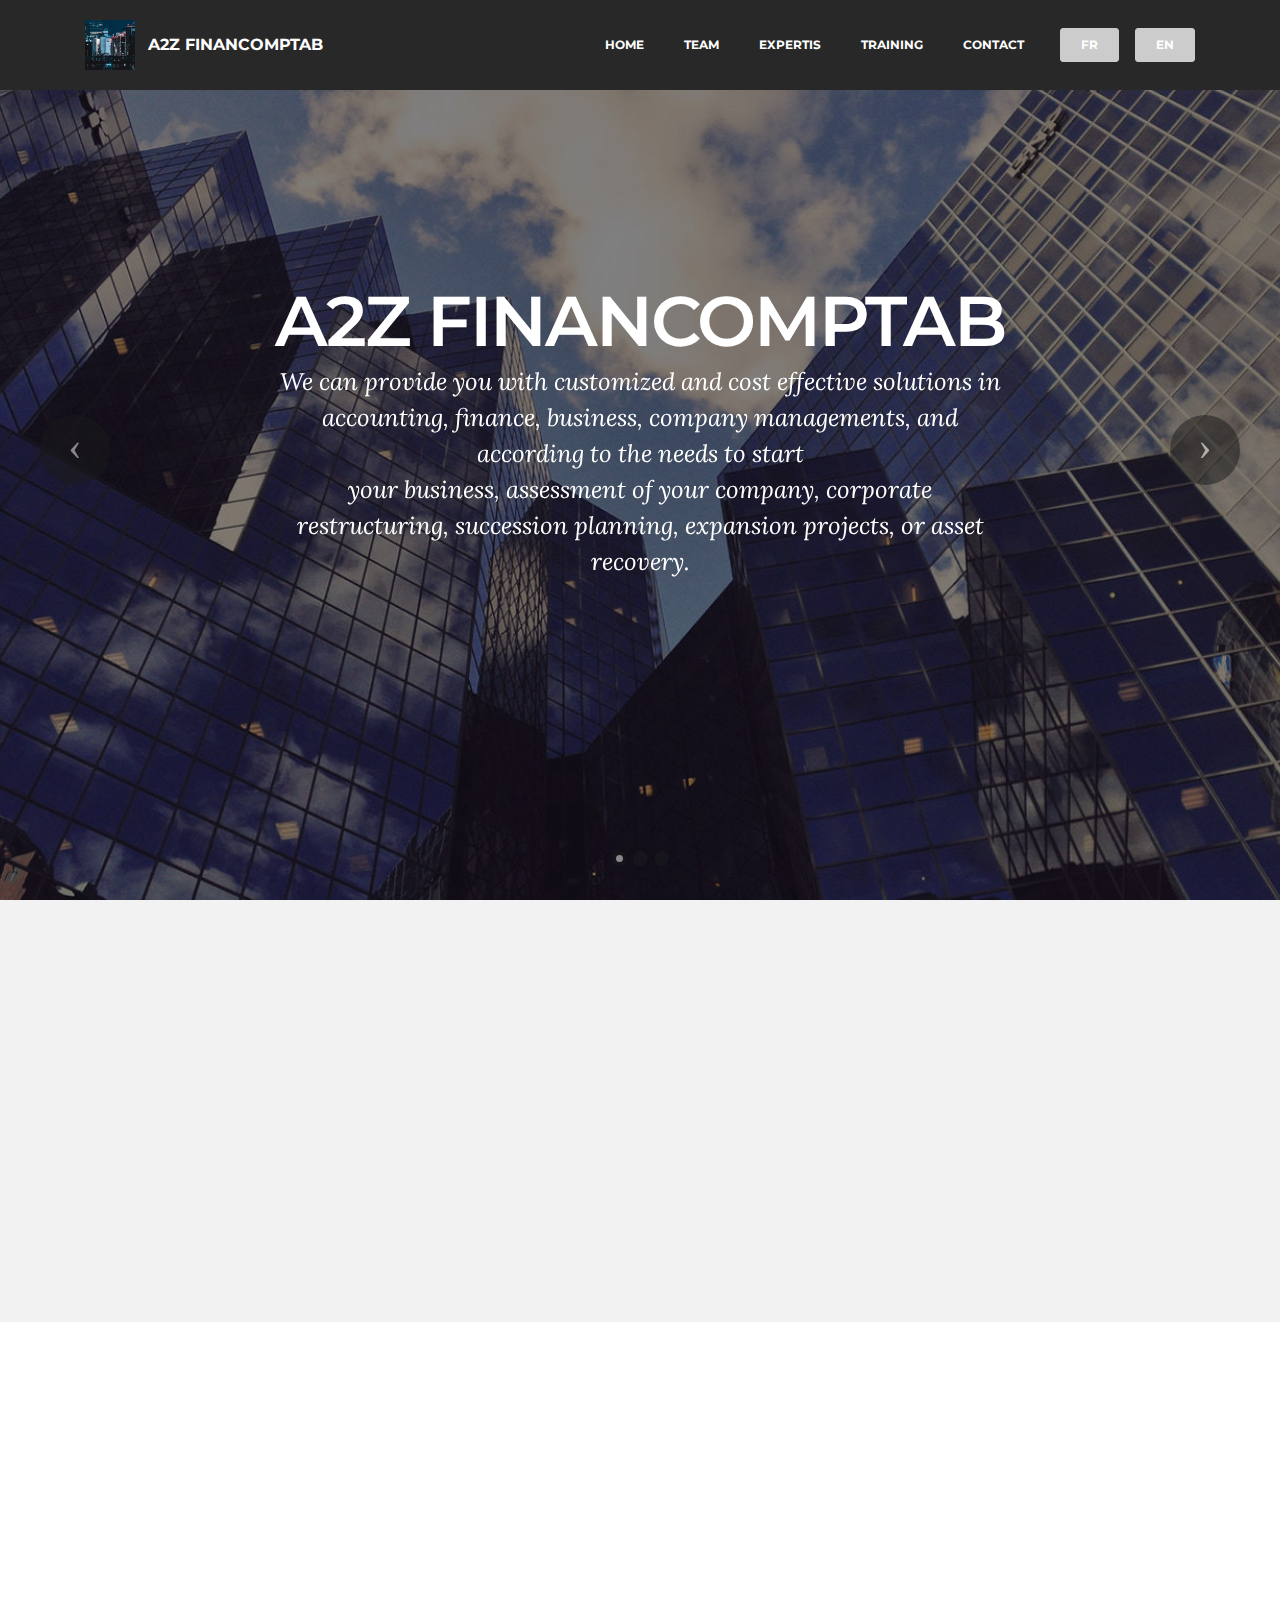
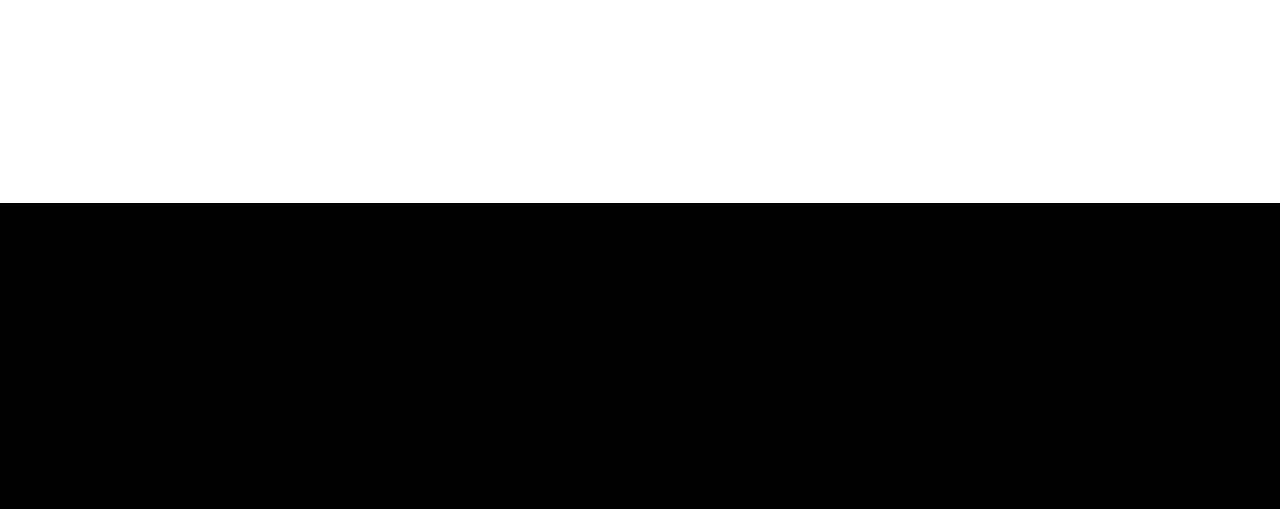
<file: index.html>
<!DOCTYPE html>
<html >
<head>
  <!-- Site made with Mobirise Website Builder v4.7.2, https://mobirise.com -->
  <meta charset="UTF-8">
  <meta http-equiv="X-UA-Compatible" content="IE=edge">
  <meta name="generator" content="Mobirise v4.7.2, mobirise.com">
  <meta name="viewport" content="width=device-width, initial-scale=1, minimum-scale=1">
  <link rel="shortcut icon" href="assets/images/mbr-721x1080.jpg" type="image/x-icon">
  <meta name="description" content="We can provide you with customized and cost effective solutions in accounting, finance, business, company managements, and according to the needs to start
your business, assessment of your company, corporate restructuring, succession planning, expansion projects, or asset recovery.">
  <title>Home</title>
  <link rel="stylesheet" href="assets/et-line-font-plugin/style.css">
  <link rel="stylesheet" href="https://fonts.googleapis.com/css?family=Montserrat:400,700">
  <link rel="stylesheet" href="https://fonts.googleapis.com/css?family=Raleway:100,100i,200,200i,300,300i,400,400i,500,500i,600,600i,700,700i,800,800i,900,900i">
  <link rel="stylesheet" href="assets/web/assets/mobirise-icons/mobirise-icons.css">
  <link rel="stylesheet" href="https://fonts.googleapis.com/css?family=Lora:400,700,400italic,700italic&subset=latin">
  <link rel="stylesheet" href="assets/tether/tether.min.css">
  <link rel="stylesheet" href="assets/bootstrap/css/bootstrap.min.css">
  <link rel="stylesheet" href="assets/animate.css/animate.min.css">
  <link rel="stylesheet" href="assets/dropdown/css/style.css">
  <link rel="stylesheet" href="assets/theme/css/style.css">
  <link rel="stylesheet" href="assets/mobirise/css/mbr-additional.css" type="text/css">
  
  
  
</head>
<body>
  <section id="ext_menu-g" data-rv-view="275">

    <nav class="navbar navbar-dropdown navbar-fixed-top">
        <div class="container">

            <div class="mbr-table">
                <div class="mbr-table-cell">

                    <div class="navbar-brand">
                        <a href="https://mobirise.com" class="navbar-logo"><img src="assets/images/mbr-721x1080.jpg" alt="Mobirise"></a>
                        <a class="navbar-caption" href="https://mobirise.com">A2Z FINANCOMPTAB</a>
                    </div>

                </div>
                <div class="mbr-table-cell">

                    <button class="navbar-toggler pull-xs-right hidden-md-up" type="button" data-toggle="collapse" data-target="#exCollapsingNavbar">
                        <div class="hamburger-icon"></div>
                    </button>

                    <ul class="nav-dropdown collapse pull-xs-right nav navbar-nav navbar-toggleable-sm" id="exCollapsingNavbar"><li class="nav-item"><a class="nav-link link" href="index.html">HOME</a></li><li class="nav-item"><a class="nav-link link" href="team.html">TEAM</a></li><li class="nav-item"><a class="nav-link link" href="expertis.html">EXPERTIS</a></li><li class="nav-item"><a class="nav-link link" href="training.html">TRAINING</a></li><li class="nav-item"><a class="nav-link link" href="contact.html">CONTACT</a></li><li class="nav-item nav-btn"><a class="nav-link btn btn-primary" href="fr.index.html">FR</a></li><li class="nav-item nav-btn"><a class="nav-link btn btn-primary" href="index.html">EN</a></li></ul>
                    <button hidden="" class="navbar-toggler navbar-close" type="button" data-toggle="collapse" data-target="#exCollapsingNavbar">
                        <div class="close-icon"></div>
                    </button>

                </div>
            </div>

        </div>
    </nav>

</section>

<section class="engine"><a href="https://mobirise.me/w">free html5 templates</a></section><section class="mbr-slider mbr-section mbr-section__container carousel slide mbr-section-nopadding mbr-after-navbar" data-ride="carousel" data-keyboard="false" data-wrap="true" data-pause="false" data-interval="7000" id="slider-h" data-rv-view="255">
    <div>
        <div>
            <div>
                <ol class="carousel-indicators">
                    <li data-app-prevent-settings="" data-target="#slider-h" data-slide-to="0" class="active"></li><li data-app-prevent-settings="" data-target="#slider-h" data-slide-to="1"></li><li data-app-prevent-settings="" data-target="#slider-h" class="" data-slide-to="2"></li>
                </ol>
                <div class="carousel-inner" role="listbox">
                    <div class="mbr-section mbr-section-hero carousel-item dark center mbr-section-full active" data-bg-video-slide="false" style="background-image: url(assets/images/mbr-1626x1080.jpg);">
                        <div class="mbr-table-cell">
                            <div class="mbr-overlay"></div>
                            <div class="container-slide container">
                                
                                <div class="row">
                                    <div class="col-md-8 col-md-offset-2 text-xs-center">
                                        <h2 class="mbr-section-title display-1">A2Z FINANCOMPTAB</h2>
                                        <p class="mbr-section-lead lead">We can provide you with customized and cost effective solutions in accounting, finance, business, company managements, and according to the  needs to start<br> your business, assessment of your company, corporate restructuring, succession planning, expansion projects, or asset recovery.</p>

                                        
                                    </div>
                                </div>
                            </div>
                        </div>
                    </div><div class="mbr-section mbr-section-hero carousel-item dark center mbr-section-full" data-bg-video-slide="false" style="background-image: url(assets/images/mbr-1353x1080.jpg);">
                        <div class="mbr-table-cell">
                            <div class="mbr-overlay"></div>
                            <div class="container-slide container">
                                
                                <div class="row">
                                    <div class="col-md-8 col-md-offset-1">
                                        <h2 class="mbr-section-title display-1">A2z financomptab</h2>
                                        <p class="mbr-section-lead lead">We have been serving small and medium companies since 2010.</p>

                                        
                                    </div>
                                </div>
                            </div>
                        </div>
                    </div><div class="mbr-section mbr-section-hero carousel-item dark center mbr-section-full" data-bg-video-slide="false" style="background-image: url(assets/images/mbr-1-1920x1080.jpg);">
                        <div class="mbr-table-cell">
                            <div class="mbr-overlay"></div>
                            <div class="container-slide container">
                                
                                <div class="row">
                                    <div class="col-md-8 col-md-offset-3 text-xs-right">
                                        <h2 class="mbr-section-title display-1">A2z financomptab<br></h2>
                                        <p class="mbr-section-lead lead">Congratulations to you! </p>

                                        
                                    </div>
                                </div>
                            </div>
                        </div>
                    </div>
                </div>

                <a data-app-prevent-settings="" class="left carousel-control" role="button" data-slide="prev" href="#slider-h">
                    <span class="icon-prev" aria-hidden="true"></span>
                    <span class="sr-only">Previous</span>
                </a>
                <a data-app-prevent-settings="" class="right carousel-control" role="button" data-slide="next" href="#slider-h">
                    <span class="icon-next" aria-hidden="true"></span>
                    <span class="sr-only">Next</span>
                </a>
            </div>
        </div>
    </div>
</section>

<section class="mbr-section article" id="msg-box3-7" data-rv-view="267" style="background-color: rgb(242, 242, 242); padding-top: 120px; padding-bottom: 120px;">

    
    <div class="container">
        <div class="row">
            <div class="col-md-8 col-md-offset-2 text-xs-center">
                <h3 class="mbr-section-title display-2">ABOUT US<br><br></h3>
                <div class="lead"><p>Our team will be able to solve all financial, accounting, bookkeeping, staff training, accounting software application consulting and business advice for small and medium companies.</p></div>
                
            </div>
        </div>
    </div>

</section>

<section class="mbr-cards mbr-section mbr-section-nopadding" id="features6-8" data-rv-view="270" style="background-color: rgb(255, 255, 255);">

    

    <div class="mbr-cards-row row">
        <div class="mbr-cards-col col-xs-12 col-lg-3" style="padding-top: 80px; padding-bottom: 80px;">
            <div class="container">
              <div class="card cart-block">
                  <div class="card-img"><a href="https://mobirise.com" class="mbri-setting mbr-iconfont mbr-iconfont-features3" style="font-size: 100px; color: rgb(193, 193, 193);"></a></div>
                  <div class="card-block">
                    <h4 class="card-title">Solutions</h4>
                    
                    <p class="card-text">Our team can meet all your needs.</p>
                    <div class="card-btn"><a href="https://mobirise.com" class="btn btn-primary">MORE</a></div>
                    </div>
                </div>
            </div>
        </div>
        <div class="mbr-cards-col col-xs-12 col-lg-3" style="padding-top: 80px; padding-bottom: 80px;">
            <div class="container">
                <div class="card cart-block">
                    <div class="card-img"><a href="https://mobirise.com" class="mbri-edit mbr-iconfont mbr-iconfont-features3" style="font-size: 100px; color: rgb(193, 193, 193);"></a></div>
                    <div class="card-block">
                        <h4 class="card-title">Responsible</h4>
                        
                        <p class="card-text">Your business is ours!</p>
                        <div class="card-btn"><a href="https://mobirise.com" class="btn btn-primary">MORE</a></div>
                    </div>
                </div>
            </div>
        </div>
        <div class="mbr-cards-col col-xs-12 col-lg-3" style="padding-top: 80px; padding-bottom: 80px;">
            <div class="container">
                <div class="card cart-block">
                    <div class="card-img"><a href="https://mobirise.com" class="mbri-speed mbr-iconfont mbr-iconfont-features3" style="font-size: 100px; color: rgb(193, 193, 193);"></a></div>
                    <div class="card-block">
                        <h4 class="card-title">Rapid</h4>
                        
                        <p class="card-text">The delivery will be finished completely.</p>
                        <div class="card-btn"><a href="https://mobirise.com" class="btn btn-primary">MORE</a></div>
                    </div>
                </div>
            </div>
        </div>
        <div class="mbr-cards-col col-xs-12 col-lg-3" style="padding-top: 80px; padding-bottom: 80px;">
            <div class="container">
                <div class="card cart-block">
                    <div class="card-img"><a href="https://mobirise.com" class="mbri-like mbr-iconfont mbr-iconfont-features3" style="font-size: 100px; color: rgb(193, 193, 193);"></a></div>
                    <div class="card-block">
                        <h4 class="card-title">That‘s great !</h4>
                        
                        <p class="card-text">All work must be done before the deadline.</p>
                        <div class="card-btn"><a href="expertise.html" class="btn btn-primary">MORE</a></div>
                    </div>
                </div>
            </div>
        </div>
        
        
    </div>
</section>

<section class="mbr-section mbr-section-md-padding mbr-footer footer1" id="contacts1-9" data-rv-view="273" style="background-color: rgb(0, 0, 0); padding-top: 90px; padding-bottom: 90px;">
    
    <div class="container">
        <div class="row">
            <div class="mbr-footer-content col-xs-12 col-md-3">
                <div><img src="assets/images/mbr-1-721x1080.jpg"></div>
            </div>
            <div class="mbr-footer-content col-xs-12 col-md-3">
                <p><strong>Address</strong><br><em>A2Z FinanCompt.ab</em><br><em>#- 4061, Wellington</em><br><em>Verdun Qc Canada</em></p>
            </div>
            <div class="mbr-footer-content col-xs-12 col-md-3">
                <p><strong>Contact</strong><br>
Email: <a href="mailto:khanhhuuh@gmail.com">support@a2zfinancomptab</a><br><br><br></p>
            </div>
            <div class="mbr-footer-content col-xs-12 col-md-3">
                <p><font color="#7c7c7c" face="Montserrat, sans-serif"><span style="font-size: 16px; letter-spacing: -1px;"><strong>All rights reserved.</strong></span></font><br><font color="#7c7c7c" face="Montserrat, sans-serif"><span style="font-size: 16px; letter-spacing: -1px;"><strong><br></strong></span></font><a class="text-primary" href="contact.html">Website builder</a><br><br></p>
            </div>

        </div>
    </div>
</section>


  <script src="assets/web/assets/jquery/jquery.min.js"></script>
  <script src="assets/tether/tether.min.js"></script>
  <script src="assets/bootstrap/js/bootstrap.min.js"></script>
  <script src="assets/bootstrap-carousel-swipe/bootstrap-carousel-swipe.js"></script>
  <script src="assets/viewport-checker/jquery.viewportchecker.js"></script>
  <script src="assets/dropdown/js/script.min.js"></script>
  <script src="assets/touch-swipe/jquery.touch-swipe.min.js"></script>
  <script src="assets/smooth-scroll/smooth-scroll.js"></script>
  <script src="assets/theme/js/script.js"></script>
  
  
 <div id="scrollToTop" class="scrollToTop mbr-arrow-up"><a style="text-align: center;"><i class="mbr-arrow-up-icon"></i></a></div>
    <input name="animation" type="hidden">
  </body>
</html>
</file>
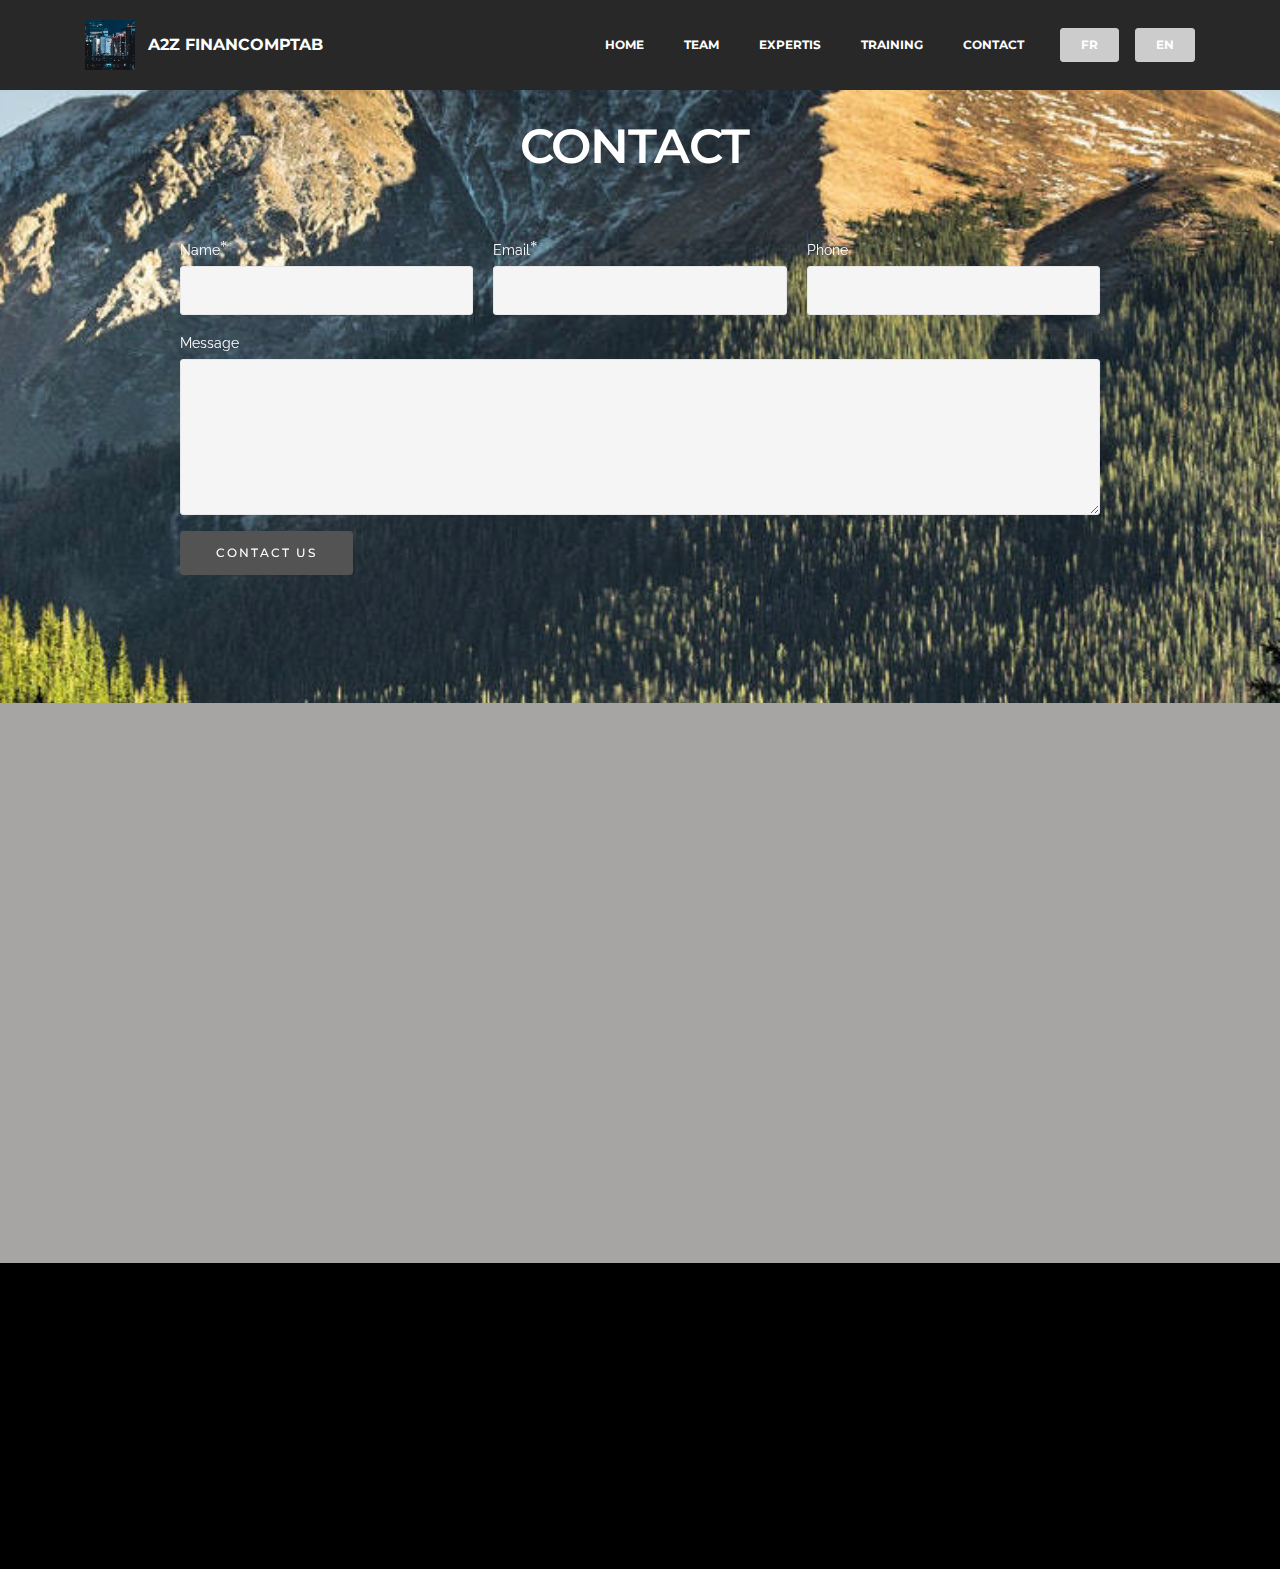
<file: contact.html>
<!DOCTYPE html>
<html >
<head>
  <!-- Site made with Mobirise Website Builder v4.7.2, https://mobirise.com -->
  <meta charset="UTF-8">
  <meta http-equiv="X-UA-Compatible" content="IE=edge">
  <meta name="generator" content="Mobirise v4.7.2, mobirise.com">
  <meta name="viewport" content="width=device-width, initial-scale=1, minimum-scale=1">
  <link rel="shortcut icon" href="assets/images/mbr-721x1080.jpg" type="image/x-icon">
  <meta name="description" content="A/Q can answer simple questions.
E-mail or phone calls should help in an emergency.
">
  <title>Contact</title>
  <link rel="stylesheet" href="https://fonts.googleapis.com/css?family=Montserrat:400,700">
  <link rel="stylesheet" href="https://fonts.googleapis.com/css?family=Raleway:100,100i,200,200i,300,300i,400,400i,500,500i,600,600i,700,700i,800,800i,900,900i">
  <link rel="stylesheet" href="https://fonts.googleapis.com/css?family=Lora:400,700,400italic,700italic&subset=latin">
  <link rel="stylesheet" href="assets/tether/tether.min.css">
  <link rel="stylesheet" href="assets/bootstrap/css/bootstrap.min.css">
  <link rel="stylesheet" href="assets/animate.css/animate.min.css">
  <link rel="stylesheet" href="assets/dropdown/css/style.css">
  <link rel="stylesheet" href="assets/theme/css/style.css">
  <link rel="stylesheet" href="assets/mobirise/css/mbr-additional.css" type="text/css">
  
  
  
</head>
<body>
  <section id="ext_menu-3l" data-rv-view="338">

    <nav class="navbar navbar-dropdown navbar-fixed-top">
        <div class="container">

            <div class="mbr-table">
                <div class="mbr-table-cell">

                    <div class="navbar-brand">
                        <a href="https://mobirise.com" class="navbar-logo"><img src="assets/images/mbr-721x1080.jpg" alt="Mobirise"></a>
                        <a class="navbar-caption" href="https://mobirise.com">A2Z FINANCOMPTAB</a>
                    </div>

                </div>
                <div class="mbr-table-cell">

                    <button class="navbar-toggler pull-xs-right hidden-md-up" type="button" data-toggle="collapse" data-target="#exCollapsingNavbar">
                        <div class="hamburger-icon"></div>
                    </button>

                    <ul class="nav-dropdown collapse pull-xs-right nav navbar-nav navbar-toggleable-sm" id="exCollapsingNavbar"><li class="nav-item"><a class="nav-link link" href="index.html">HOME</a></li><li class="nav-item"><a class="nav-link link" href="team.html">TEAM</a></li><li class="nav-item"><a class="nav-link link" href="expertis.html">EXPERTIS</a></li><li class="nav-item"><a class="nav-link link" href="training.html">TRAINING</a></li><li class="nav-item"><a class="nav-link link" href="contact.html">CONTACT</a></li><li class="nav-item nav-btn"><a class="nav-link btn btn-primary" href="fr.index.html">FR</a></li><li class="nav-item nav-btn"><a class="nav-link btn btn-primary" href="index.html">EN</a></li></ul>
                    <button hidden="" class="navbar-toggler navbar-close" type="button" data-toggle="collapse" data-target="#exCollapsingNavbar">
                        <div class="close-icon"></div>
                    </button>

                </div>
            </div>

        </div>
    </nav>

</section>

<section class="engine"><a href="https://mobirise.me">Mobirise</a></section><section class="mbr-section form1 mbr-parallax-background mbr-after-navbar" id="form1-3i" data-rv-view="325" style="background-image: url(assets/images/mbr-1618x1080.jpg); padding-top: 120px; padding-bottom: 120px;">
    
    <div class="mbr-section mbr-section__container mbr-section__container--middle">
        <div class="container">
            <div class="row">
                <div class="col-xs-12 text-xs-center">
                    <h3 class="mbr-section-title display-2">CONTACT&nbsp;</h3>
                    
                </div>
            </div>
        </div>
    </div>
    <div class="mbr-section mbr-section-nopadding">
        <div class="container">
            <div class="row">
                <div class="col-xs-12 col-lg-10 col-lg-offset-1" data-form-type="formoid">


                    <div data-form-alert="true">
                        <div hidden="" data-form-alert-success="true" class="alert alert-form alert-success text-xs-center">Thanks for filling out form!</div>
                    </div>


                    <form action="https://mobirise.com/" method="post" data-form-title="CONTACT&amp;nbsp;">

                        <input type="hidden" value="EYHkEPmijhw/IDIv9vFdyPGU19agp2uSJSOWOSfiUMwDsDeE2HVn+qeIHjyrk25ztsCGc70dgb1r9lcl+rMAObV0aJguxsRgozn3ev0V78EljzmOZFCjdCBbZReOMjiL" data-form-email="true">

                        <div class="row row-sm-offset">

                            <div class="col-xs-12 col-md-4">
                                <div class="form-group">
                                    <label class="form-control-label" for="form1-3i-name">Name<span class="form-asterisk">*</span></label>
                                    <input type="text" class="form-control" name="name" required="" data-form-field="Name" id="form1-3i-name">
                                </div>
                            </div>

                            <div class="col-xs-12 col-md-4">
                                <div class="form-group">
                                    <label class="form-control-label" for="form1-3i-email">Email<span class="form-asterisk">*</span></label>
                                    <input type="email" class="form-control" name="email" required="" data-form-field="Email" id="form1-3i-email">
                                </div>
                            </div>

                            <div class="col-xs-12 col-md-4">
                                <div class="form-group">
                                    <label class="form-control-label" for="form1-3i-phone">Phone</label>
                                    <input type="tel" class="form-control" name="phone" data-form-field="Phone" id="form1-3i-phone">
                                </div>
                            </div>

                        </div>

                        <div class="form-group">
                            <label class="form-control-label" for="form1-3i-message">Message</label>
                            <textarea class="form-control" name="message" rows="7" data-form-field="Message" id="form1-3i-message"></textarea>
                        </div>

                        <div><button type="submit" class="btn btn-black">CONTACT US</button></div>

                    </form>
                </div>
            </div>
        </div>
    </div>
</section>

<section class="mbr-section mbr-section__container" id="map2-3j" data-rv-view="334" style="background-color: rgb(167, 164, 164); padding-top: 80px; padding-bottom: 80px;">
    <div class="container">
        <div class="row">
            <div class="col-xs-12">
                <div class="mbr-map"><iframe frameborder="0" style="border:0" src="https://www.google.com/maps/embed/v1/place?key=AIzaSyA0Dx_boXQiwvdz8sJHoYeZNVTdoWONYkU&amp;q=place_id:ChIJFTDlFWQQyUwRBRul8gK55dI" allowfullscreen=""></iframe></div>
            </div>
        </div>
    </div>
</section>

<section class="mbr-section mbr-section-md-padding mbr-footer footer1" id="contacts1-3k" data-rv-view="336" style="background-color: rgb(0, 0, 0); padding-top: 90px; padding-bottom: 90px;">
    
    <div class="container">
        <div class="row">
            <div class="mbr-footer-content col-xs-12 col-md-3">
                <div><img src="assets/images/mbr-1-721x1080.jpg"></div>
            </div>
            <div class="mbr-footer-content col-xs-12 col-md-3">
                <p><strong>Address</strong><br><em>A2Z FinanCompt.ab</em><br><em>#- 4061, Wellington</em><br><em>Verdun Qc Canada</em></p>
            </div>
            <div class="mbr-footer-content col-xs-12 col-md-3">
                <p><strong>Contact</strong><br>
Email: <a href="mailto:khanhhuuh@gmail.com">support@a2zfinancomptab</a><br><br><br></p>
            </div>
            <div class="mbr-footer-content col-xs-12 col-md-3">
                <p><font color="#7c7c7c" face="Montserrat, sans-serif"><span style="font-size: 16px; letter-spacing: -1px;"><strong>All rights reserved.</strong></span></font><br><font color="#7c7c7c" face="Montserrat, sans-serif"><span style="font-size: 16px; letter-spacing: -1px;"><strong><br></strong></span></font><a class="text-primary" href="contact.html">Website builder</a><br><br></p>
            </div>

        </div>
    </div>
</section>


  <script src="assets/web/assets/jquery/jquery.min.js"></script>
  <script src="assets/tether/tether.min.js"></script>
  <script src="assets/bootstrap/js/bootstrap.min.js"></script>
  <script src="assets/touch-swipe/jquery.touch-swipe.min.js"></script>
  <script src="assets/smooth-scroll/smooth-scroll.js"></script>
  <script src="assets/jarallax/jarallax.js"></script>
  <script src="assets/viewport-checker/jquery.viewportchecker.js"></script>
  <script src="assets/dropdown/js/script.min.js"></script>
  <script src="assets/theme/js/script.js"></script>
  <script src="assets/formoid/formoid.min.js"></script>
  
  
 <div id="scrollToTop" class="scrollToTop mbr-arrow-up"><a style="text-align: center;"><i class="mbr-arrow-up-icon"></i></a></div>
    <input name="animation" type="hidden">
  </body>
</html>
</file>
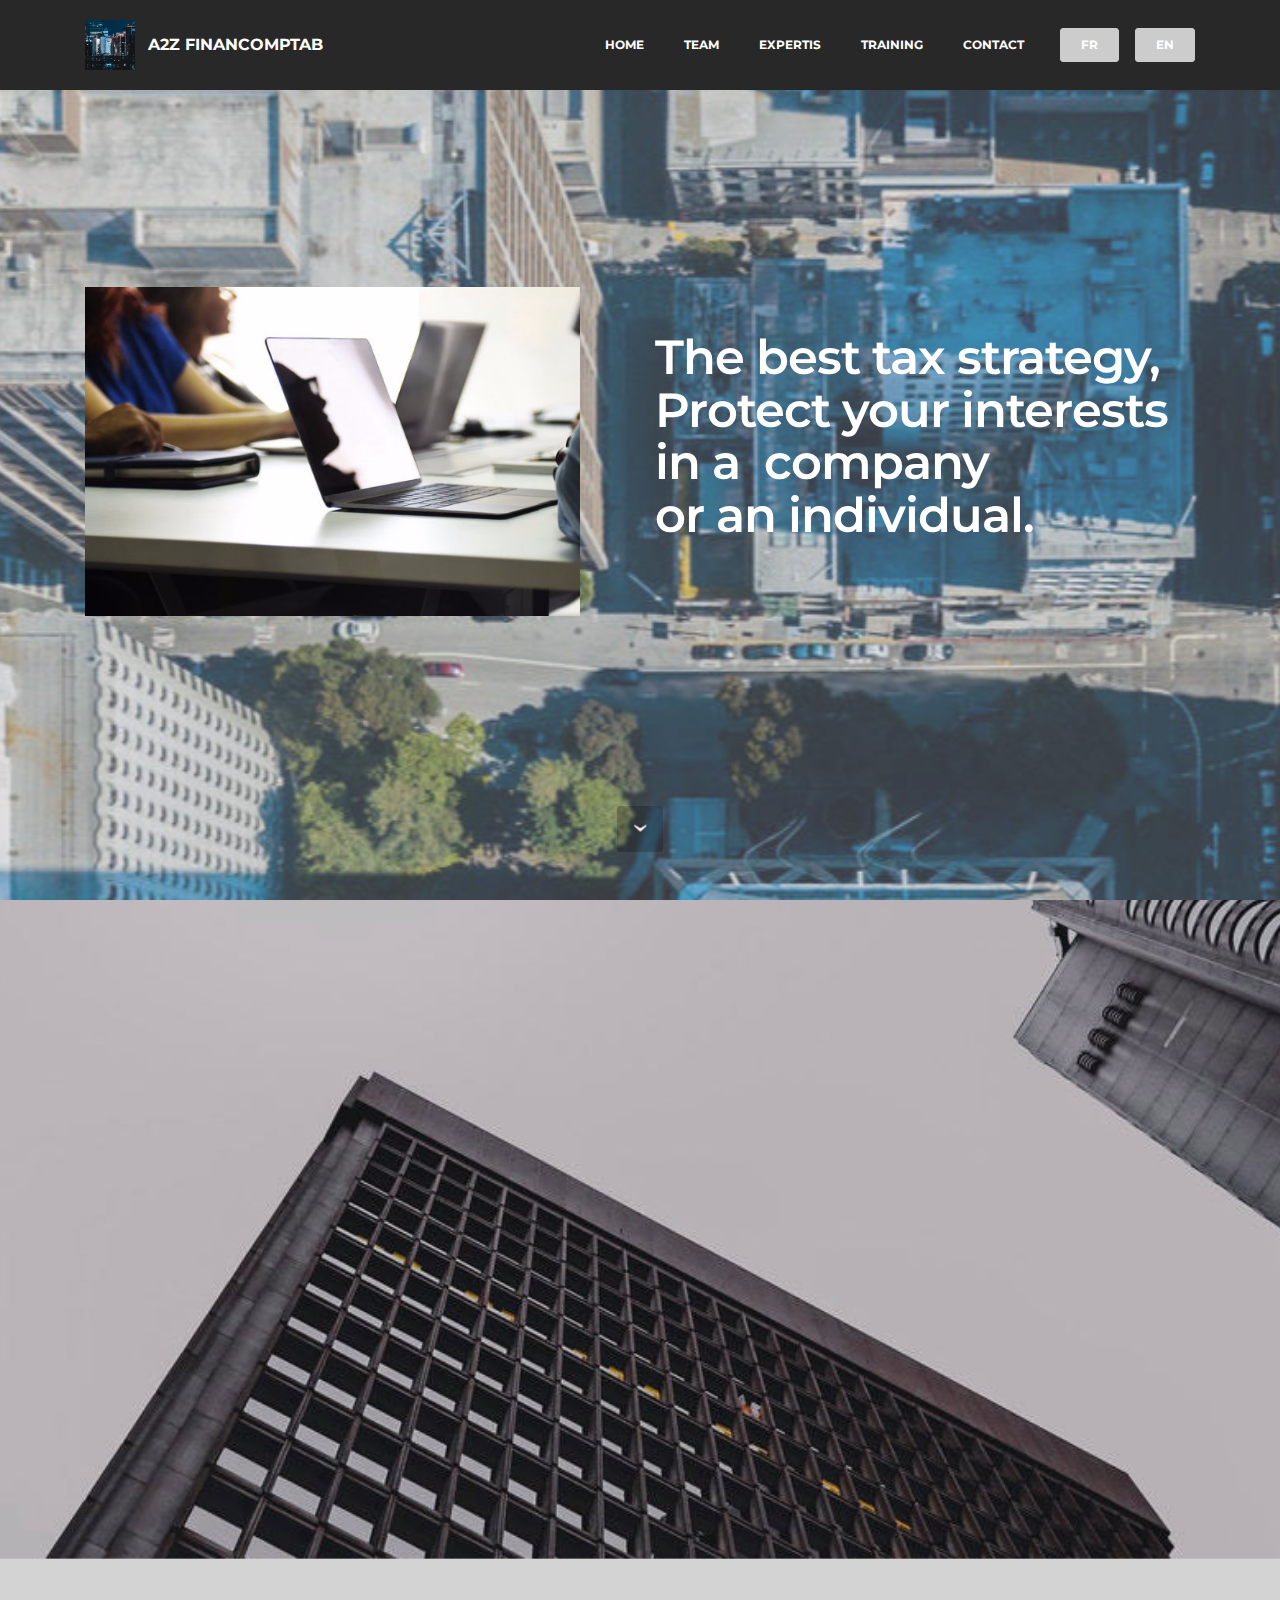
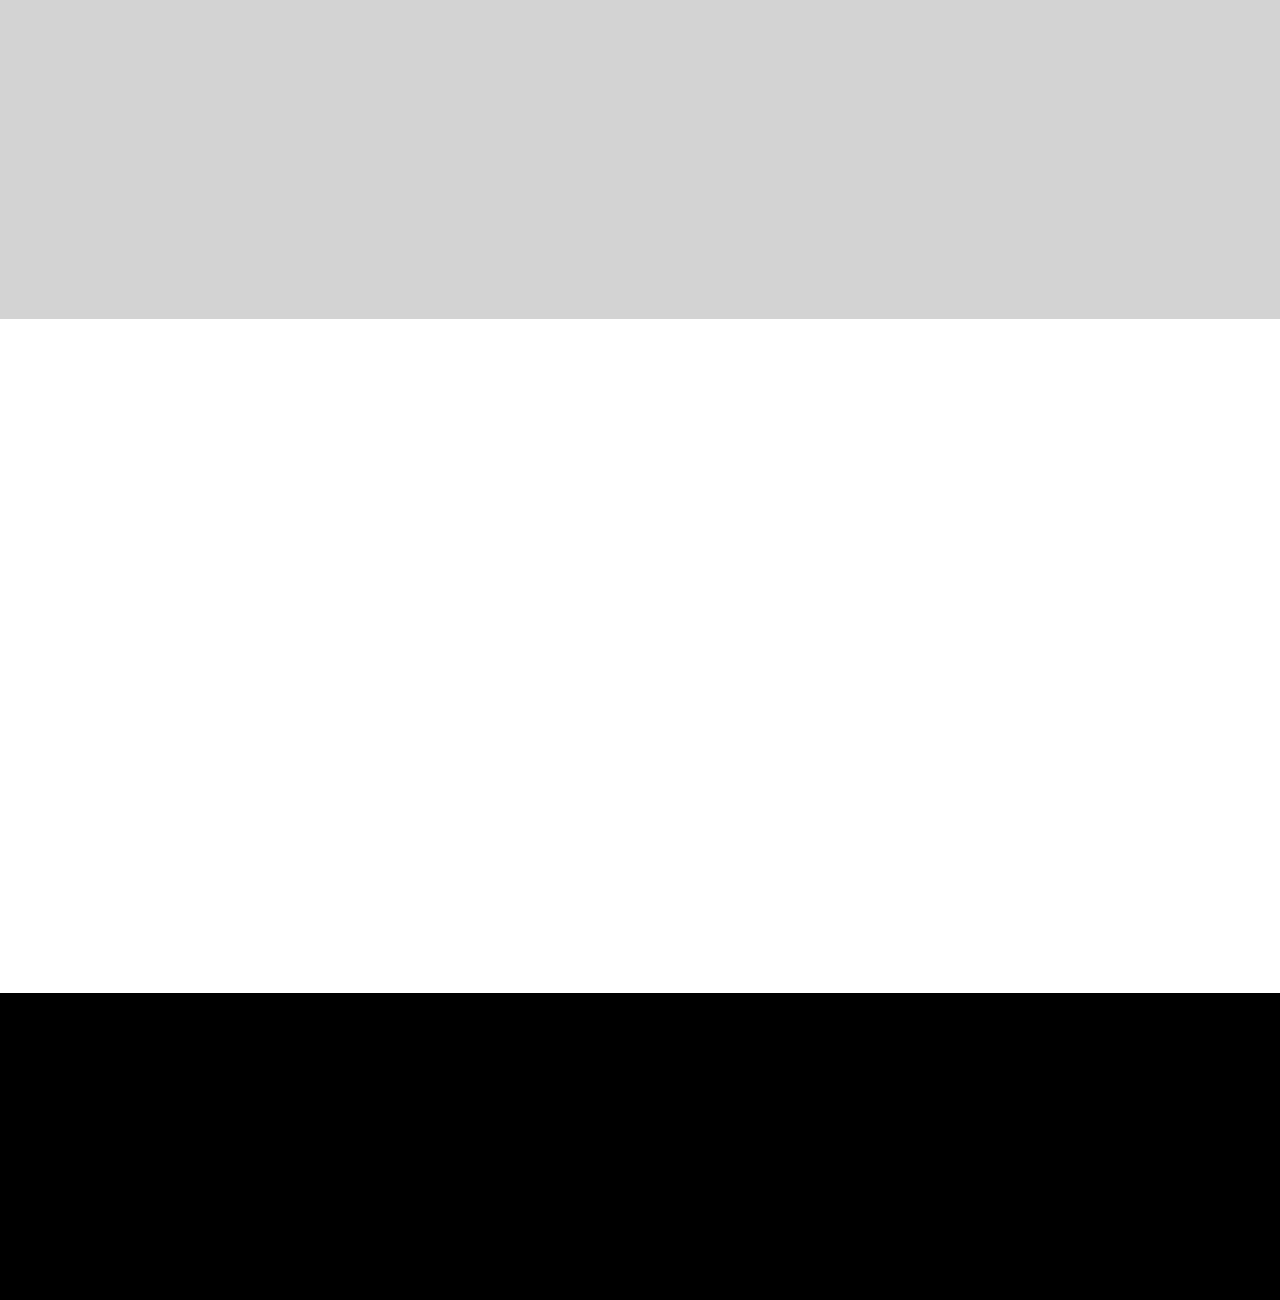
<file: expertis.html>
<!DOCTYPE html>
<html >
<head>
  <!-- Site made with Mobirise Website Builder v4.7.2, https://mobirise.com -->
  <meta charset="UTF-8">
  <meta http-equiv="X-UA-Compatible" content="IE=edge">
  <meta name="generator" content="Mobirise v4.7.2, mobirise.com">
  <meta name="viewport" content="width=device-width, initial-scale=1, minimum-scale=1">
  <link rel="shortcut icon" href="assets/images/mbr-721x1080.jpg" type="image/x-icon">
  <meta name="description" content="We provide you with the best tax strategy, excellent accountants and finance advisers whether it's a company or an individual, to protect your interests effectively.
Our team is engaged in bookkeeping, accounting, GST/QST, payroll, DAS, year-end & financial statements, T4 and slips, corporate tax returns and individual income tax returns, finance consulting, business plans and managements.">
  <title>Expertis</title>
  <link rel="stylesheet" href="https://fonts.googleapis.com/css?family=Montserrat:400,700">
  <link rel="stylesheet" href="https://fonts.googleapis.com/css?family=Raleway:100,100i,200,200i,300,300i,400,400i,500,500i,600,600i,700,700i,800,800i,900,900i">
  <link rel="stylesheet" href="https://fonts.googleapis.com/css?family=Lora:400,700,400italic,700italic&subset=latin">
  <link rel="stylesheet" href="assets/tether/tether.min.css">
  <link rel="stylesheet" href="assets/bootstrap/css/bootstrap.min.css">
  <link rel="stylesheet" href="assets/animate.css/animate.min.css">
  <link rel="stylesheet" href="assets/dropdown/css/style.css">
  <link rel="stylesheet" href="assets/theme/css/style.css">
  <link rel="stylesheet" href="assets/mobirise/css/mbr-additional.css" type="text/css">
  
  
  
</head>
<body>
  <section id="ext_menu-3d" data-rv-view="313">

    <nav class="navbar navbar-dropdown navbar-fixed-top">
        <div class="container">

            <div class="mbr-table">
                <div class="mbr-table-cell">

                    <div class="navbar-brand">
                        <a href="https://mobirise.com" class="navbar-logo"><img src="assets/images/mbr-721x1080.jpg" alt="Mobirise"></a>
                        <a class="navbar-caption" href="https://mobirise.com">A2Z FINANCOMPTAB</a>
                    </div>

                </div>
                <div class="mbr-table-cell">

                    <button class="navbar-toggler pull-xs-right hidden-md-up" type="button" data-toggle="collapse" data-target="#exCollapsingNavbar">
                        <div class="hamburger-icon"></div>
                    </button>

                    <ul class="nav-dropdown collapse pull-xs-right nav navbar-nav navbar-toggleable-sm" id="exCollapsingNavbar"><li class="nav-item"><a class="nav-link link" href="index.html">HOME</a></li><li class="nav-item"><a class="nav-link link" href="team.html">TEAM</a></li><li class="nav-item"><a class="nav-link link" href="expertis.html">EXPERTIS</a></li><li class="nav-item"><a class="nav-link link" href="training.html">TRAINING</a></li><li class="nav-item"><a class="nav-link link" href="contact.html">CONTACT</a></li><li class="nav-item nav-btn"><a class="nav-link btn btn-primary" href="fr.index.html">FR</a></li><li class="nav-item nav-btn"><a class="nav-link btn btn-primary" href="index.html">EN</a></li></ul>
                    <button hidden="" class="navbar-toggler navbar-close" type="button" data-toggle="collapse" data-target="#exCollapsingNavbar">
                        <div class="close-icon"></div>
                    </button>

                </div>
            </div>

        </div>
    </nav>

</section>

<section class="engine"><a href="https://mobirise.me/m">website design templates</a></section><section class="mbr-section mbr-section-hero mbr-section-full header2 mbr-parallax-background mbr-after-navbar" id="header2-39" data-rv-view="296" style="background-image: url(assets/images/mbr-1437x1080.jpg);">

    <div class="mbr-overlay" style="opacity: 0.3; background-color: rgb(193, 193, 193);">
    </div>

    <div class="mbr-table mbr-table-full">
        <div class="mbr-table-cell">

            <div class="container">
                <div class="mbr-section row">
                    <div class="mbr-table-md-up">
                        
                        <div class="mbr-table-cell mbr-right-padding-md-up mbr-valign-top col-md-7 image-size" style="width: 50%;">
                            <div class="mbr-figure"><img src="assets/images/mbr-1400x934.jpg"></div>
                        </div>
                        <div class="mbr-table-cell col-md-5 text-xs-center text-md-left content-size">

                            <h3 class="mbr-section-title display-2">The best tax strategy, <br>Protect your interests in a &nbsp;company <br>or an individual.</h3>

                            <div class="mbr-section-text">
                                
                            </div>

                            

                        </div>

                        
                        

                    </div>
                </div>
            </div>

        </div>
    </div>

    <div class="mbr-arrow mbr-arrow-floating hidden-sm-down" aria-hidden="true"><a href="#testimonials4-3a"><i class="mbr-arrow-icon"></i></a></div>

</section>

<section class="mbr-section mbr-parallax-background" id="testimonials4-3a" data-rv-view="299" style="background-image: url(assets/images/mbr-3-1620x1080.jpg); padding-top: 160px; padding-bottom: 120px;">

    <div class="mbr-overlay" style="opacity: 0.2; background-color: rgb(34, 34, 34);">
    </div>

        <div class="mbr-section mbr-section__container mbr-section__container--middle">
            <div class="container">
                <div class="row">
                    <div class="col-xs-12 text-xs-center">
                        <h3 class="mbr-section-title display-2">ACCOUNTING AND BOOKKEEPING</h3>
                        <small class="mbr-section-subtitle">We provide you with the best tax strategy, excellent accountants and finance advisers whether it's a company or an individual, to protect your interests effectively.</small>
                    </div>
                </div>
            </div>
        </div>


    <div class="mbr-section mbr-section-nopadding">
        <div class="container">
            <div class="row">

                <div class="col-xs-12">

                    <div class="mbr-testimonial card">
                        <div class="card-block"><p><span style="font-size: 1.125rem;">• tax declaration • tax plan • accounting and payroll • year-end and financial statements • business consulting •&nbsp;</span><span style="font-size: 1.125rem;">&nbsp;corporate restructuring</span></p><p><span style="font-size: 1.125rem;">&nbsp;</span><span style="font-size: 1.125rem;">• tax authority audit •</span><span style="font-size: 1.125rem;">&nbsp;international taxes • finance, insurances and legal services .</span></p></div>
                        <div class="mbr-author card-footer">
                            
                            
                            
                        </div>
                    </div><div class="mbr-testimonial card">
                        <div class="card-block"><p>Our team is engaged in bookkeeping, accounting, GST/QST, payroll, DAS, year-end &amp; financial statements, T4 and slips, corporate tax returns and individual income tax returns, finance consulting, business plans and managements.</p></div>
                        <div class="mbr-author card-footer">
                            
                            
                            
                        </div>
                    </div><div class="mbr-testimonial card">
                        <div class="card-block">Our clients include small, medium and large companies in construction, engineerings, rental business, transportations, auto, restaurants, certified public accountants, fashion &amp; clothing, lawyers, managements, insurances and banks.</div>
                        <div class="mbr-author card-footer">
                            
                            
                            
                        </div>
                    </div>

                </div>

            </div>

        </div>
    </div>
</section>

<section class="mbr-cards mbr-section mbr-section-nopadding" id="features3-3b" data-rv-view="308" style="background-color: rgb(255, 255, 255);">

    

    <div class="mbr-cards-row row">
        <div class="mbr-cards-col col-xs-12 col-lg-3" style="padding-top: 80px; padding-bottom: 80px;">
            <div class="container">
              <div class="card cart-block">
                  <div class="card-img"><img src="assets/images/mbr-2-600x400.jpg" class="card-img-top" alt="Interpretation"></div>
                  <div class="card-block">
                    <h4 class="card-title">Interpretation&nbsp;</h4>
                    
                    <p class="card-text">Customers are important. According to the customer's request, we provide all the service's mother tongue translation.</p>
                    <div class="card-btn"><a href="https://mobirise.com" class="btn btn-primary">MORE</a></div>
                    </div>
                </div>
            </div>
        </div>
        <div class="mbr-cards-col col-xs-12 col-lg-3" style="padding-top: 80px; padding-bottom: 80px;">
            <div class="container">
                <div class="card cart-block">
                    <div class="card-img"><img src="assets/images/mbr-1-600x400.jpg" class="card-img-top" alt="Financial security"></div>
                    <div class="card-block">
                        <h4 class="card-title">Accounting and Finance</h4>
                        
                        <p class="card-text">Our company has a competent and extensive experienced team to provide excellent services in accounting, bookkeeping, year-end, financial statements, payroll, finances, insurances, RRSP and excellent managements.</p>
                        <div class="card-btn"><a href="expertise.html" class="btn btn-primary">MORE</a></div>
                    </div>
                </div>
            </div>
        </div>
        <div class="mbr-cards-col col-xs-12 col-lg-3" style="padding-top: 80px; padding-bottom: 80px;">
            <div class="container">
                <div class="card cart-block">
                    <div class="card-img"><img src="assets/images/mbr-1-600x390.jpg" class="card-img-top" alt="Satisfaction"></div>
                    <div class="card-block">
                        <h4 class="card-title">Satisfaction</h4>
                        
                        <p class="card-text">We are reliable, hard working, excellent education and rich experience to help you with high standards in your accounting, finance, business and management.</p>
                        <div class="card-btn"><a href="expertise.html" class="btn btn-primary">MORE</a></div>
                    </div>
                </div>
            </div>
        </div>
        <div class="mbr-cards-col col-xs-12 col-lg-3" style="padding-top: 80px; padding-bottom: 80px;">
            <div class="container">
                <div class="card cart-block">
                    <div class="card-img"><img src="assets/images/mbr-3-600x400.jpg" class="card-img-top" alt="Up-to-date"></div>
                    <div class="card-block">
                        <h4 class="card-title">The latest</h4>
                        
                        <p class="card-text">Updating of accounting software and service level.</p>
                        <div class="card-btn"><a href="https://mobirise.com" class="btn btn-primary">MORE</a></div>
                    </div>
                </div>
            </div>
        </div>
        
        
    </div>
</section>

<section class="mbr-section mbr-section-md-padding mbr-footer footer1" id="contacts1-3c" data-rv-view="311" style="background-color: rgb(0, 0, 0); padding-top: 90px; padding-bottom: 90px;">
    
    <div class="container">
        <div class="row">
            <div class="mbr-footer-content col-xs-12 col-md-3">
                <div><img src="assets/images/mbr-1-721x1080.jpg"></div>
            </div>
            <div class="mbr-footer-content col-xs-12 col-md-3">
                <p><strong>Address</strong><br><em>A2Z FinanCompt.ab</em><br><em>#- 4061, Wellington</em><br><em>Verdun Qc Canada</em></p>
            </div>
            <div class="mbr-footer-content col-xs-12 col-md-3">
                <p><strong>Contact</strong><br>
Email: <a href="mailto:khanhhuuh@gmail.com">support@a2zfinancomptab</a><br><br><br></p>
            </div>
            <div class="mbr-footer-content col-xs-12 col-md-3">
                <p><font color="#7c7c7c" face="Montserrat, sans-serif"><span style="font-size: 16px; letter-spacing: -1px;"><strong>All rights reserved.</strong></span></font><br><font color="#7c7c7c" face="Montserrat, sans-serif"><span style="font-size: 16px; letter-spacing: -1px;"><strong><br></strong></span></font><a class="text-primary" href="contact.html">Website builder</a><br><br></p>
            </div>

        </div>
    </div>
</section>


  <script src="assets/web/assets/jquery/jquery.min.js"></script>
  <script src="assets/tether/tether.min.js"></script>
  <script src="assets/bootstrap/js/bootstrap.min.js"></script>
  <script src="assets/touch-swipe/jquery.touch-swipe.min.js"></script>
  <script src="assets/smooth-scroll/smooth-scroll.js"></script>
  <script src="assets/jarallax/jarallax.js"></script>
  <script src="assets/viewport-checker/jquery.viewportchecker.js"></script>
  <script src="assets/dropdown/js/script.min.js"></script>
  <script src="assets/theme/js/script.js"></script>
  
  
 <div id="scrollToTop" class="scrollToTop mbr-arrow-up"><a style="text-align: center;"><i class="mbr-arrow-up-icon"></i></a></div>
    <input name="animation" type="hidden">
  </body>
</html>
</file>
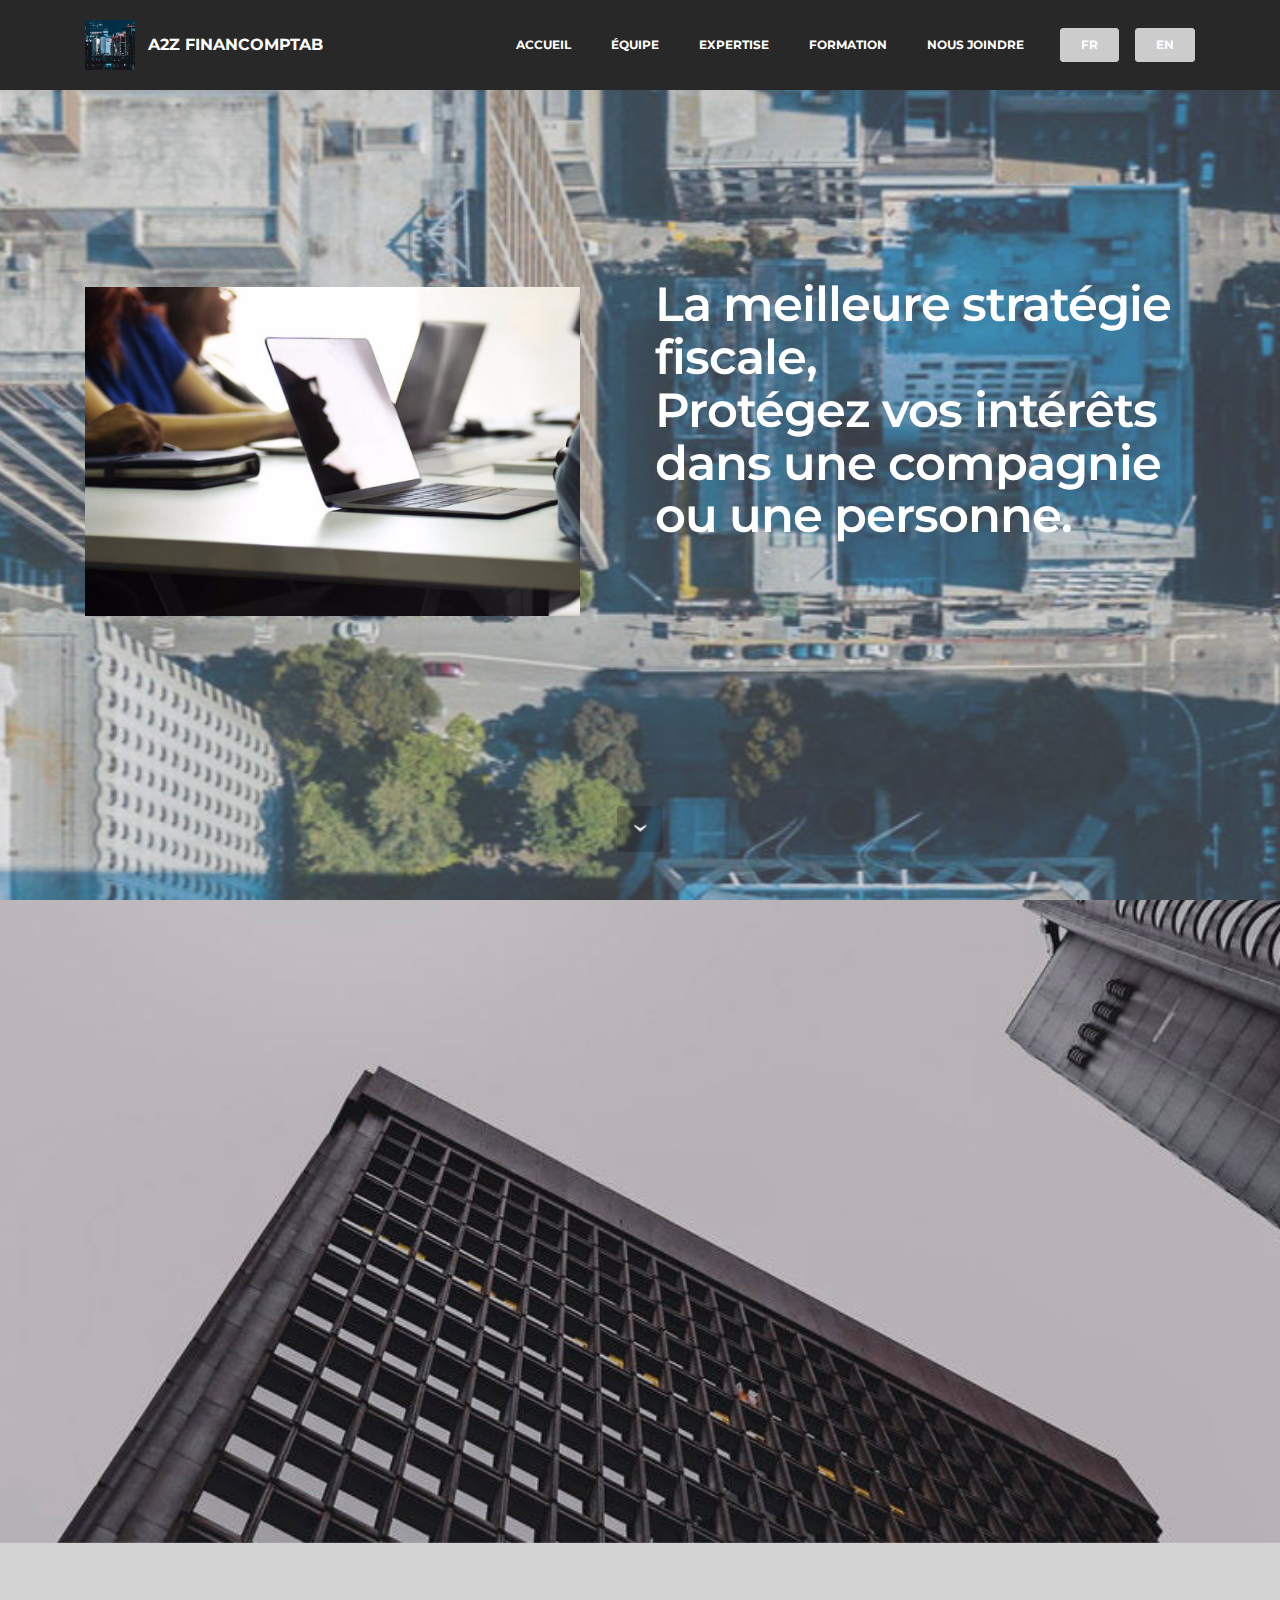
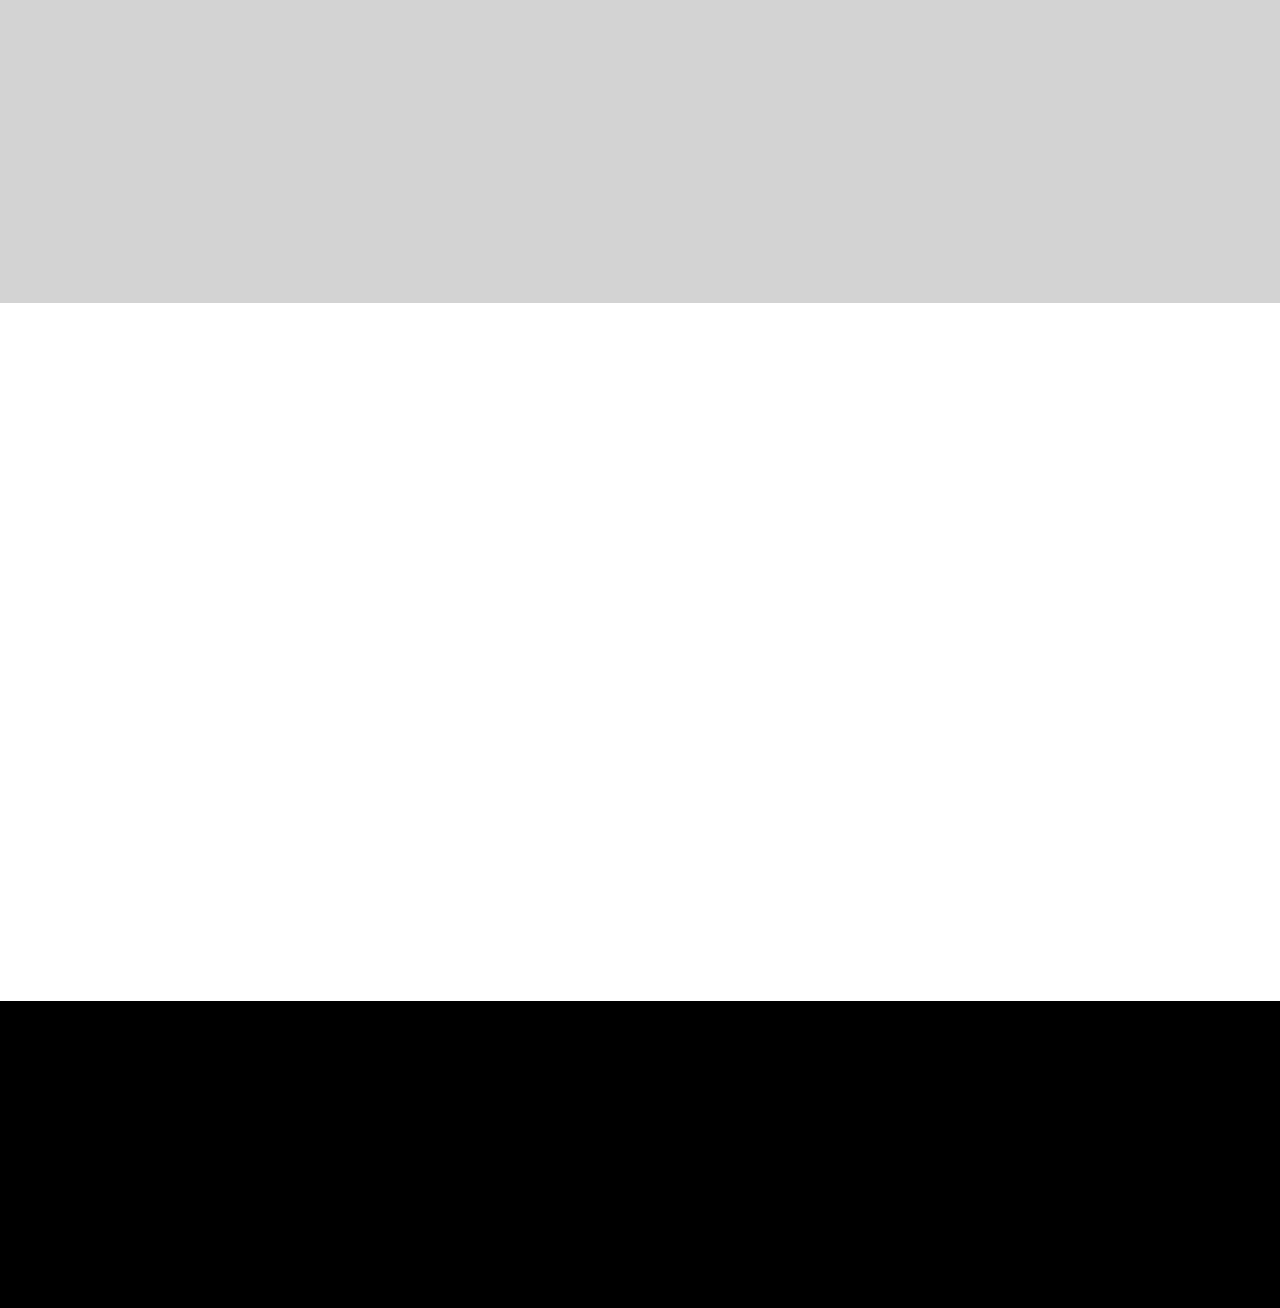
<file: expertise.html>
<!DOCTYPE html>
<html >
<head>
  <!-- Site made with Mobirise Website Builder v4.7.2, https://mobirise.com -->
  <meta charset="UTF-8">
  <meta http-equiv="X-UA-Compatible" content="IE=edge">
  <meta name="generator" content="Mobirise v4.7.2, mobirise.com">
  <meta name="viewport" content="width=device-width, initial-scale=1, minimum-scale=1">
  <link rel="shortcut icon" href="assets/images/mbr-721x1080.jpg" type="image/x-icon">
  <meta name="description" content="Notre équipe est chargée de la comptabilité, de la comptabilité, de la GST/QST, des salaires, des déclarations de fin d’année et des états financiers, du T4, RLs et de la simplicité, des déclarations d’impôt sur le revenu des sociétés, des déclarations de revenus individuels, des conseils financiers, des plans d’entreprise et de la gestion.">
  <title>Expertise</title>
  <link rel="stylesheet" href="https://fonts.googleapis.com/css?family=Montserrat:400,700">
  <link rel="stylesheet" href="https://fonts.googleapis.com/css?family=Raleway:100,100i,200,200i,300,300i,400,400i,500,500i,600,600i,700,700i,800,800i,900,900i">
  <link rel="stylesheet" href="https://fonts.googleapis.com/css?family=Lora:400,700,400italic,700italic&subset=latin">
  <link rel="stylesheet" href="assets/tether/tether.min.css">
  <link rel="stylesheet" href="assets/bootstrap/css/bootstrap.min.css">
  <link rel="stylesheet" href="assets/animate.css/animate.min.css">
  <link rel="stylesheet" href="assets/dropdown/css/style.css">
  <link rel="stylesheet" href="assets/theme/css/style.css">
  <link rel="stylesheet" href="assets/mobirise/css/mbr-additional.css" type="text/css">
  
  
  
</head>
<body>
  <section id="ext_menu-3d" data-rv-view="99">

    <nav class="navbar navbar-dropdown navbar-fixed-top">
        <div class="container">

            <div class="mbr-table">
                <div class="mbr-table-cell">

                    <div class="navbar-brand">
                        <a href="https://mobirise.com" class="navbar-logo"><img src="assets/images/mbr-721x1080.jpg" alt="Mobirise"></a>
                        <a class="navbar-caption" href="https://mobirise.com">A2Z FINANCOMPTAB</a>
                    </div>

                </div>
                <div class="mbr-table-cell">

                    <button class="navbar-toggler pull-xs-right hidden-md-up" type="button" data-toggle="collapse" data-target="#exCollapsingNavbar">
                        <div class="hamburger-icon"></div>
                    </button>

                    <ul class="nav-dropdown collapse pull-xs-right nav navbar-nav navbar-toggleable-sm" id="exCollapsingNavbar"><li class="nav-item"><a class="nav-link link" href="fr.index.html">ACCUEIL</a></li><li class="nav-item"><a class="nav-link link" href="équipe.html">ÉQUIPE</a></li><li class="nav-item"><a class="nav-link link" href="expertise.html">EXPERTISE</a></li><li class="nav-item"><a class="nav-link link" href="formation.html">FORMATION</a></li><li class="nav-item"><a class="nav-link link" href="nous joindre.html">NOUS JOINDRE</a></li><li class="nav-item nav-btn"><a class="nav-link btn btn-primary" href="fr.index.html">FR</a></li><li class="nav-item nav-btn"><a class="nav-link btn btn-primary" href="index.html">EN</a></li></ul>
                    <button hidden="" class="navbar-toggler navbar-close" type="button" data-toggle="collapse" data-target="#exCollapsingNavbar">
                        <div class="close-icon"></div>
                    </button>

                </div>
            </div>

        </div>
    </nav>

</section>

<section class="engine"><a href="https://mobirise.me/t">amp template</a></section><section class="mbr-section mbr-section-hero mbr-section-full header2 mbr-parallax-background mbr-after-navbar" id="header2-39" data-rv-view="82" style="background-image: url(assets/images/mbr-1437x1080.jpg);">

    <div class="mbr-overlay" style="opacity: 0.3; background-color: rgb(193, 193, 193);">
    </div>

    <div class="mbr-table mbr-table-full">
        <div class="mbr-table-cell">

            <div class="container">
                <div class="mbr-section row">
                    <div class="mbr-table-md-up">
                        
                        <div class="mbr-table-cell mbr-right-padding-md-up mbr-valign-top col-md-7 image-size" style="width: 50%;">
                            <div class="mbr-figure"><img src="assets/images/mbr-1400x934.jpg"></div>
                        </div>
                        <div class="mbr-table-cell col-md-5 text-xs-center text-md-left content-size">

                            <h3 class="mbr-section-title display-2">La meilleure stratégie fiscale,
<div>Protégez vos intérêts dans une compagnie
</div><div>ou une personne.
</div><div><br></div></h3>

                            <div class="mbr-section-text">
                                
                            </div>

                            

                        </div>

                        
                        

                    </div>
                </div>
            </div>

        </div>
    </div>

    <div class="mbr-arrow mbr-arrow-floating hidden-sm-down" aria-hidden="true"><a href="#testimonials4-3a"><i class="mbr-arrow-icon"></i></a></div>

</section>

<section class="mbr-section mbr-parallax-background" id="testimonials4-3a" data-rv-view="85" style="background-image: url(assets/images/mbr-3-1620x1080.jpg); padding-top: 160px; padding-bottom: 120px;">

    <div class="mbr-overlay" style="opacity: 0.2; background-color: rgb(34, 34, 34);">
    </div>

        <div class="mbr-section mbr-section__container mbr-section__container--middle">
            <div class="container">
                <div class="row">
                    <div class="col-xs-12 text-xs-center">
                        <h3 class="mbr-section-title display-2">COMPTABILITÉ et TENUES DE LIVRES&nbsp;</h3>
                        <small class="mbr-section-subtitle">Nous vous offrons la meilleure stratégie fiscale, les bons comptables et les conseillers financiers, que ce soit les entreprises ou les individus, pour protéger efficacement vos intérêts.</small>
                    </div>
                </div>
            </div>
        </div>


    <div class="mbr-section mbr-section-nopadding">
        <div class="container">
            <div class="row">

                <div class="col-xs-12">

                    <div class="mbr-testimonial card">
                        <div class="card-block"><p>• déclarations fiscales • régimes fiscaux • comptabilité et rémunération • fin d’année et états financiers • restructuration des entreprises • audit des services fiscaux • fiscalité internationale • finances, assurances et services juridiques.</p></div>
                        <div class="mbr-author card-footer">
                            
                            
                            
                        </div>
                    </div><div class="mbr-testimonial card">
                        <div class="card-block"><p>Notre équipe est chargée de la comptabilité, de la comptabilité, de la GST/QST, des salaires, des déclarations de fin d’année et des états financiers, du T4, RLs et de la simplicité, des déclarations d’impôt sur le revenu des sociétés, des déclarations de revenus individuels, des conseils financiers, des plans d’entreprise et de la gestion.</p></div>
                        <div class="mbr-author card-footer">
                            
                            
                            
                        </div>
                    </div><div class="mbr-testimonial card">
                        <div class="card-block">Nos clients comprennent la construction, l’ingénierie, la location, les transports, les voitures, les hôtels, les comptables agréés, la mode et les vêtements, les avocats, la gestion, les assurances, les banques, de petites, moyennes et grandes entreprises.</div>
                        <div class="mbr-author card-footer">
                            
                            
                            
                        </div>
                    </div>

                </div>

            </div>

        </div>
    </div>
</section>

<section class="mbr-cards mbr-section mbr-section-nopadding" id="features3-3b" data-rv-view="94" style="background-color: rgb(255, 255, 255);">

    

    <div class="mbr-cards-row row">
        <div class="mbr-cards-col col-xs-12 col-lg-3" style="padding-top: 80px; padding-bottom: 80px;">
            <div class="container">
              <div class="card cart-block">
                  <div class="card-img"><img src="assets/images/mbr-2-600x400.jpg" class="card-img-top" alt="Interpretation"></div>
                  <div class="card-block">
                    <h4 class="card-title">Interprétation</h4>
                    
                    <p class="card-text">Les clients sont importants. À la demande du client, nous fournissons la traduction dans la langue maternelle de tous les services.</p>
                    <div class="card-btn"><a href="https://mobirise.com" class="btn btn-primary">Détails</a></div>
                    </div>
                </div>
            </div>
        </div>
        <div class="mbr-cards-col col-xs-12 col-lg-3" style="padding-top: 80px; padding-bottom: 80px;">
            <div class="container">
                <div class="card cart-block">
                    <div class="card-img"><img src="assets/images/mbr-1-600x400.jpg" class="card-img-top" alt="Financial security"></div>
                    <div class="card-block">
                        <h4 class="card-title">Comptabilité et finances</h4>
                        
                        <p class="card-text">Notre entreprise possède une équipe compétente et expérimentée qui fournit de bons services dans les domaines de la comptabilité, tenues de livres, la fin de l’année, des états financiers, des salaires, des finances, des assurances, de la RRSP, de la bonne gestion, etc.</p>
                        <div class="card-btn"><a href="expertise.html" class="btn btn-primary">Détails</a></div>
                    </div>
                </div>
            </div>
        </div>
        <div class="mbr-cards-col col-xs-12 col-lg-3" style="padding-top: 80px; padding-bottom: 80px;">
            <div class="container">
                <div class="card cart-block">
                    <div class="card-img"><img src="assets/images/mbr-1-600x390.jpg" class="card-img-top" alt="Satisfaction"></div>
                    <div class="card-block">
                        <h4 class="card-title">Satisfaction</h4>
                        
                        <p class="card-text">Nous sommes fiables, nous travaillons dur, nous avons une excellente éducation et une grande expérience pour vous aider dans vos normes élevées en matière de comptabilité, de finances, de commerce et de gestion.</p>
                        <div class="card-btn"><a href="expertise.html" class="btn btn-primary">Détails</a></div>
                    </div>
                </div>
            </div>
        </div>
        <div class="mbr-cards-col col-xs-12 col-lg-3" style="padding-top: 80px; padding-bottom: 80px;">
            <div class="container">
                <div class="card cart-block">
                    <div class="card-img"><img src="assets/images/mbr-3-600x400.jpg" class="card-img-top" alt="Up-to-date"></div>
                    <div class="card-block">
                        <h4 class="card-title">Les derniers</h4>
                        
                        <p class="card-text">Mise à jour des logiciels et services comptables.</p>
                        <div class="card-btn"><a href="https://mobirise.com" class="btn btn-primary">Détails</a></div>
                    </div>
                </div>
            </div>
        </div>
        
        
    </div>
</section>

<section class="mbr-section mbr-section-md-padding mbr-footer footer1" id="contacts1-3c" data-rv-view="97" style="background-color: rgb(0, 0, 0); padding-top: 90px; padding-bottom: 90px;">
    
    <div class="container">
        <div class="row">
            <div class="mbr-footer-content col-xs-12 col-md-3">
                <div><img src="assets/images/mbr-1-721x1080.jpg"></div>
            </div>
            <div class="mbr-footer-content col-xs-12 col-md-3">
                <p><strong>Adresse</strong><br><em>A2Z FinanComptab</em><br><em>#- 4061, Wellington</em><br><em>Verdun Qc Canada</em></p>
            </div>
            <div class="mbr-footer-content col-xs-12 col-md-3">
                <p><strong>Nous joindre</strong><br>
Courriel:&nbsp;<a href="mailto:khanhhuuh@gmail.com">support@a2zfinancomptab</a><br><br><br></p>
            </div>
            <div class="mbr-footer-content col-xs-12 col-md-3">
                <p><font color="#7c7c7c" face="Montserrat, sans-serif"><span style="font-size: 16px; letter-spacing: -1px;"><strong>Tous droits réservés.</strong></span></font><br><font color="#7c7c7c" face="Montserrat, sans-serif"><span style="font-size: 16px; letter-spacing: -1px;"><strong><br></strong></span></font><a class="text-primary" href="contact.html">Website builder</a><br><br></p>
            </div>

        </div>
    </div>
</section>


  <script src="assets/web/assets/jquery/jquery.min.js"></script>
  <script src="assets/tether/tether.min.js"></script>
  <script src="assets/bootstrap/js/bootstrap.min.js"></script>
  <script src="assets/touch-swipe/jquery.touch-swipe.min.js"></script>
  <script src="assets/smooth-scroll/smooth-scroll.js"></script>
  <script src="assets/jarallax/jarallax.js"></script>
  <script src="assets/viewport-checker/jquery.viewportchecker.js"></script>
  <script src="assets/dropdown/js/script.min.js"></script>
  <script src="assets/theme/js/script.js"></script>
  
  
 <div id="scrollToTop" class="scrollToTop mbr-arrow-up"><a style="text-align: center;"><i class="mbr-arrow-up-icon"></i></a></div>
    <input name="animation" type="hidden">
  </body>
</html>
</file>
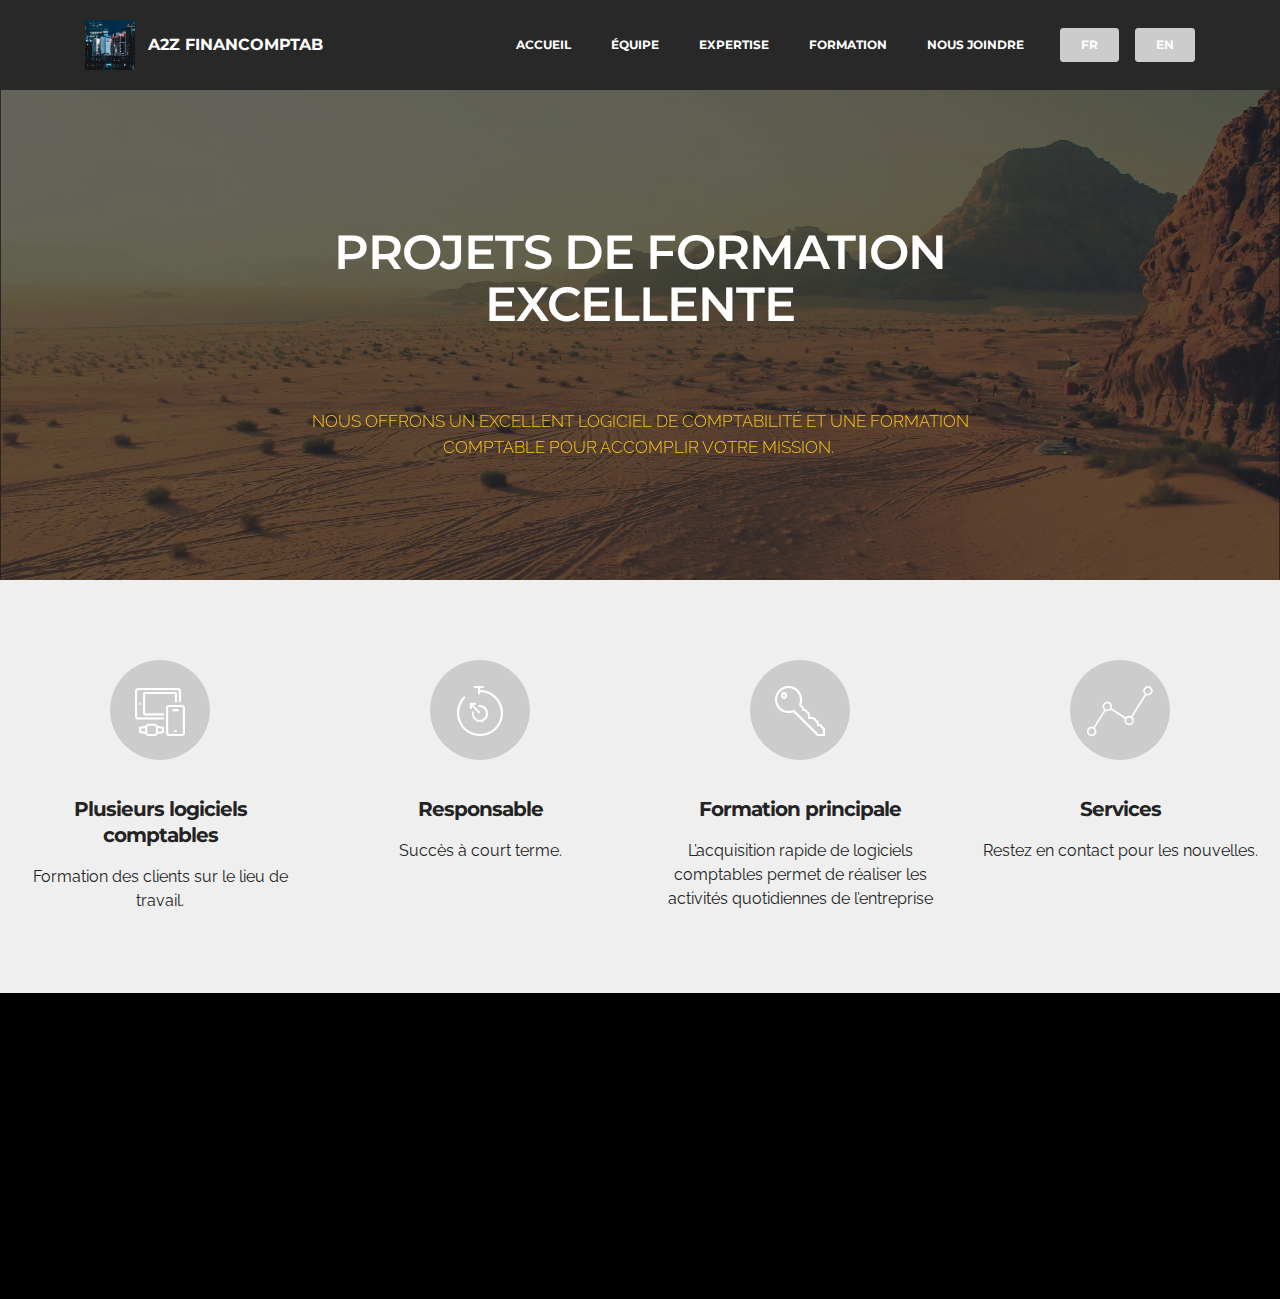
<file: formation.html>
<!DOCTYPE html>
<html >
<head>
  <!-- Site made with Mobirise Website Builder v4.7.2, https://mobirise.com -->
  <meta charset="UTF-8">
  <meta http-equiv="X-UA-Compatible" content="IE=edge">
  <meta name="generator" content="Mobirise v4.7.2, mobirise.com">
  <meta name="viewport" content="width=device-width, initial-scale=1, minimum-scale=1">
  <link rel="shortcut icon" href="assets/images/mbr-721x1080.jpg" type="image/x-icon">
  <meta name="description" content="Plusieurs logiciels comptables
Formation des clients sur le lieu de travail.
Responsable
Succès à court terme.
Formation principale
L’acquisition rapide de logiciels comptables permet de réaliser les activités quotidiennes de l’entreprise
">
  <title>Formation</title>
  <link rel="stylesheet" href="assets/et-line-font-plugin/style.css">
  <link rel="stylesheet" href="https://fonts.googleapis.com/css?family=Montserrat:400,700">
  <link rel="stylesheet" href="https://fonts.googleapis.com/css?family=Raleway:100,100i,200,200i,300,300i,400,400i,500,500i,600,600i,700,700i,800,800i,900,900i">
  <link rel="stylesheet" href="assets/web/assets/mobirise-icons/mobirise-icons.css">
  <link rel="stylesheet" href="https://fonts.googleapis.com/css?family=Lora:400,700,400italic,700italic&subset=latin">
  <link rel="stylesheet" href="assets/tether/tether.min.css">
  <link rel="stylesheet" href="assets/bootstrap/css/bootstrap.min.css">
  <link rel="stylesheet" href="assets/dropdown/css/style.css">
  <link rel="stylesheet" href="assets/animate.css/animate.min.css">
  <link rel="stylesheet" href="assets/theme/css/style.css">
  <link rel="stylesheet" href="assets/mobirise/css/mbr-additional.css" type="text/css">
  
  
  
</head>
<body>
  <section id="ext_menu-3e" data-rv-view="44">

    <nav class="navbar navbar-dropdown navbar-fixed-top">
        <div class="container">

            <div class="mbr-table">
                <div class="mbr-table-cell">

                    <div class="navbar-brand">
                        <a href="https://mobirise.com" class="navbar-logo"><img src="assets/images/mbr-721x1080.jpg" alt="Mobirise"></a>
                        <a class="navbar-caption" href="https://mobirise.com">A2Z FINANCOMPTAB</a>
                    </div>

                </div>
                <div class="mbr-table-cell">

                    <button class="navbar-toggler pull-xs-right hidden-md-up" type="button" data-toggle="collapse" data-target="#exCollapsingNavbar">
                        <div class="hamburger-icon"></div>
                    </button>

                    <ul class="nav-dropdown collapse pull-xs-right nav navbar-nav navbar-toggleable-sm" id="exCollapsingNavbar"><li class="nav-item"><a class="nav-link link" href="fr.index.html">ACCUEIL</a></li><li class="nav-item"><a class="nav-link link" href="équipe.html">ÉQUIPE</a></li><li class="nav-item"><a class="nav-link link" href="expertise.html">EXPERTISE</a></li><li class="nav-item"><a class="nav-link link" href="formation.html">FORMATION</a></li><li class="nav-item"><a class="nav-link link" href="nous joindre.html">NOUS JOINDRE</a></li><li class="nav-item nav-btn"><a class="nav-link btn btn-primary" href="fr.index.html">FR</a></li><li class="nav-item nav-btn"><a class="nav-link btn btn-primary" href="index.html">EN</a></li></ul>
                    <button hidden="" class="navbar-toggler navbar-close" type="button" data-toggle="collapse" data-target="#exCollapsingNavbar">
                        <div class="close-icon"></div>
                    </button>

                </div>
            </div>

        </div>
    </nav>

</section>

<section class="engine"><a href="https://mobirise.me/i">free site creation software</a></section><section class="mbr-section article mbr-parallax-background mbr-after-navbar" id="msg-box8-3f" data-rv-view="46" style="background-image: url(assets/images/desert.jpg); padding-top: 120px; padding-bottom: 120px;">

    <div class="mbr-overlay" style="opacity: 0.7; background-color: rgb(34, 34, 34);">
    </div>
    <div class="container">
        <div class="row">
            <div class="col-md-8 col-md-offset-2 text-xs-center">
                <h3 class="mbr-section-title display-2"><br><br>PROJETS DE FORMATION EXCELLENTE<div><br></div></h3>
                <div class="lead"><p>NOUS OFFRONS UN EXCELLENT LOGICIEL DE COMPTABILITÉ ET UNE FORMATION COMPTABLE POUR ACCOMPLIR VOTRE MISSION.&nbsp;</p></div>
                
            </div>
        </div>
    </div>

</section>

<section class="mbr-cards mbr-section mbr-section-nopadding" id="features7-3g" data-rv-view="49" style="background-color: rgb(239, 239, 239);">

    

    <div class="mbr-cards-row row">
        <div class="mbr-cards-col col-xs-12 col-lg-3" style="padding-top: 80px; padding-bottom: 80px;">
            <div class="container">
                <div class="card cart-block">
                    <div class="card-img iconbox"><a href="https://mobirise.com" class="mbri-devices mbr-iconfont mbr-iconfont-features7" style="color: rgb(255, 255, 255);"></a></div>
                    <div class="card-block">
                        <h4 class="card-title">Plusieurs logiciels comptables</h4>
                        
                        <p class="card-text">Formation des clients sur le lieu de travail.</p>
                        
                    </div>
                </div>
            </div>
        </div>
        <div class="mbr-cards-col col-xs-12 col-lg-3" style="padding-top: 80px; padding-bottom: 80px;">
            <div class="container">
                <div class="card cart-block">
                    <div class="card-img iconbox"><a href="https://mobirise.com" class="mbri-timer mbr-iconfont mbr-iconfont-features7" style="color: rgb(255, 255, 255);"></a></div>
                    <div class="card-block">
                        <h4 class="card-title">Responsable</h4>
                        
                        <p class="card-text">Succès à court terme.</p>
                        
                    </div>
                </div>
          </div>
        </div>
        <div class="mbr-cards-col col-xs-12 col-lg-3" style="padding-top: 80px; padding-bottom: 80px;">
            <div class="container">
                <div class="card cart-block">
                    <div class="card-img iconbox"><a href="https://mobirise.com" class="mbri-key mbr-iconfont mbr-iconfont-features7" style="color: rgb(255, 255, 255);"></a></div>
                    <div class="card-block">
                        <h4 class="card-title">Formation principale</h4>
                        
                        <p class="card-text">L’acquisition rapide de logiciels comptables permet de réaliser les activités quotidiennes de l’entreprise</p>
                        
                    </div>
                </div>
            </div>
        </div>
        <div class="mbr-cards-col col-xs-12 col-lg-3" style="padding-top: 80px; padding-bottom: 80px;">
            <div class="container">
                <div class="card cart-block">
                    <div class="card-img iconbox"><a href="https://mobirise.com" class="etl-icon icon-linegraph mbr-iconfont mbr-iconfont-features7" style="color: rgb(255, 255, 255);"></a></div>
                    <div class="card-block">
                        <h4 class="card-title">Services</h4>
                        
                        <p class="card-text">Restez en contact pour les nouvelles.</p>
                        
                    </div>
                </div>
            </div>
        </div>
        
        
    </div>
</section>

<section class="mbr-section mbr-section-md-padding mbr-footer footer1" id="contacts1-3h" data-rv-view="52" style="background-color: rgb(0, 0, 0); padding-top: 90px; padding-bottom: 90px;">
    
    <div class="container">
        <div class="row">
            <div class="mbr-footer-content col-xs-12 col-md-3">
                <div><img src="assets/images/mbr-1-721x1080.jpg"></div>
            </div>
            <div class="mbr-footer-content col-xs-12 col-md-3">
                <p><strong>Adresse</strong><br><em>A2Z FinanComptab</em><br><em>#- 4061, Wellington</em><br><em>Verdun Qc Canada</em></p>
            </div>
            <div class="mbr-footer-content col-xs-12 col-md-3">
                <p><strong>Nous joindre</strong><br>
Courriel:&nbsp;<a href="mailto:khanhhuuh@gmail.com">support@a2zfinancomptab</a><br><br><br></p>
            </div>
            <div class="mbr-footer-content col-xs-12 col-md-3">
                <p><font color="#7c7c7c" face="Montserrat, sans-serif"><span style="font-size: 16px; letter-spacing: -1px;"><strong>Tous droits réservés.</strong></span></font><br><font color="#7c7c7c" face="Montserrat, sans-serif"><span style="font-size: 16px; letter-spacing: -1px;"><strong><br></strong></span></font><a class="text-primary" href="contact.html">Website builder</a><br><br></p>
            </div>

        </div>
    </div>
</section>


  <script src="assets/web/assets/jquery/jquery.min.js"></script>
  <script src="assets/tether/tether.min.js"></script>
  <script src="assets/bootstrap/js/bootstrap.min.js"></script>
  <script src="assets/dropdown/js/script.min.js"></script>
  <script src="assets/touch-swipe/jquery.touch-swipe.min.js"></script>
  <script src="assets/viewport-checker/jquery.viewportchecker.js"></script>
  <script src="assets/jarallax/jarallax.js"></script>
  <script src="assets/smooth-scroll/smooth-scroll.js"></script>
  <script src="assets/theme/js/script.js"></script>
  
  
 <div id="scrollToTop" class="scrollToTop mbr-arrow-up"><a style="text-align: center;"><i class="mbr-arrow-up-icon"></i></a></div>
    <input name="animation" type="hidden">
  </body>
</html>
</file>
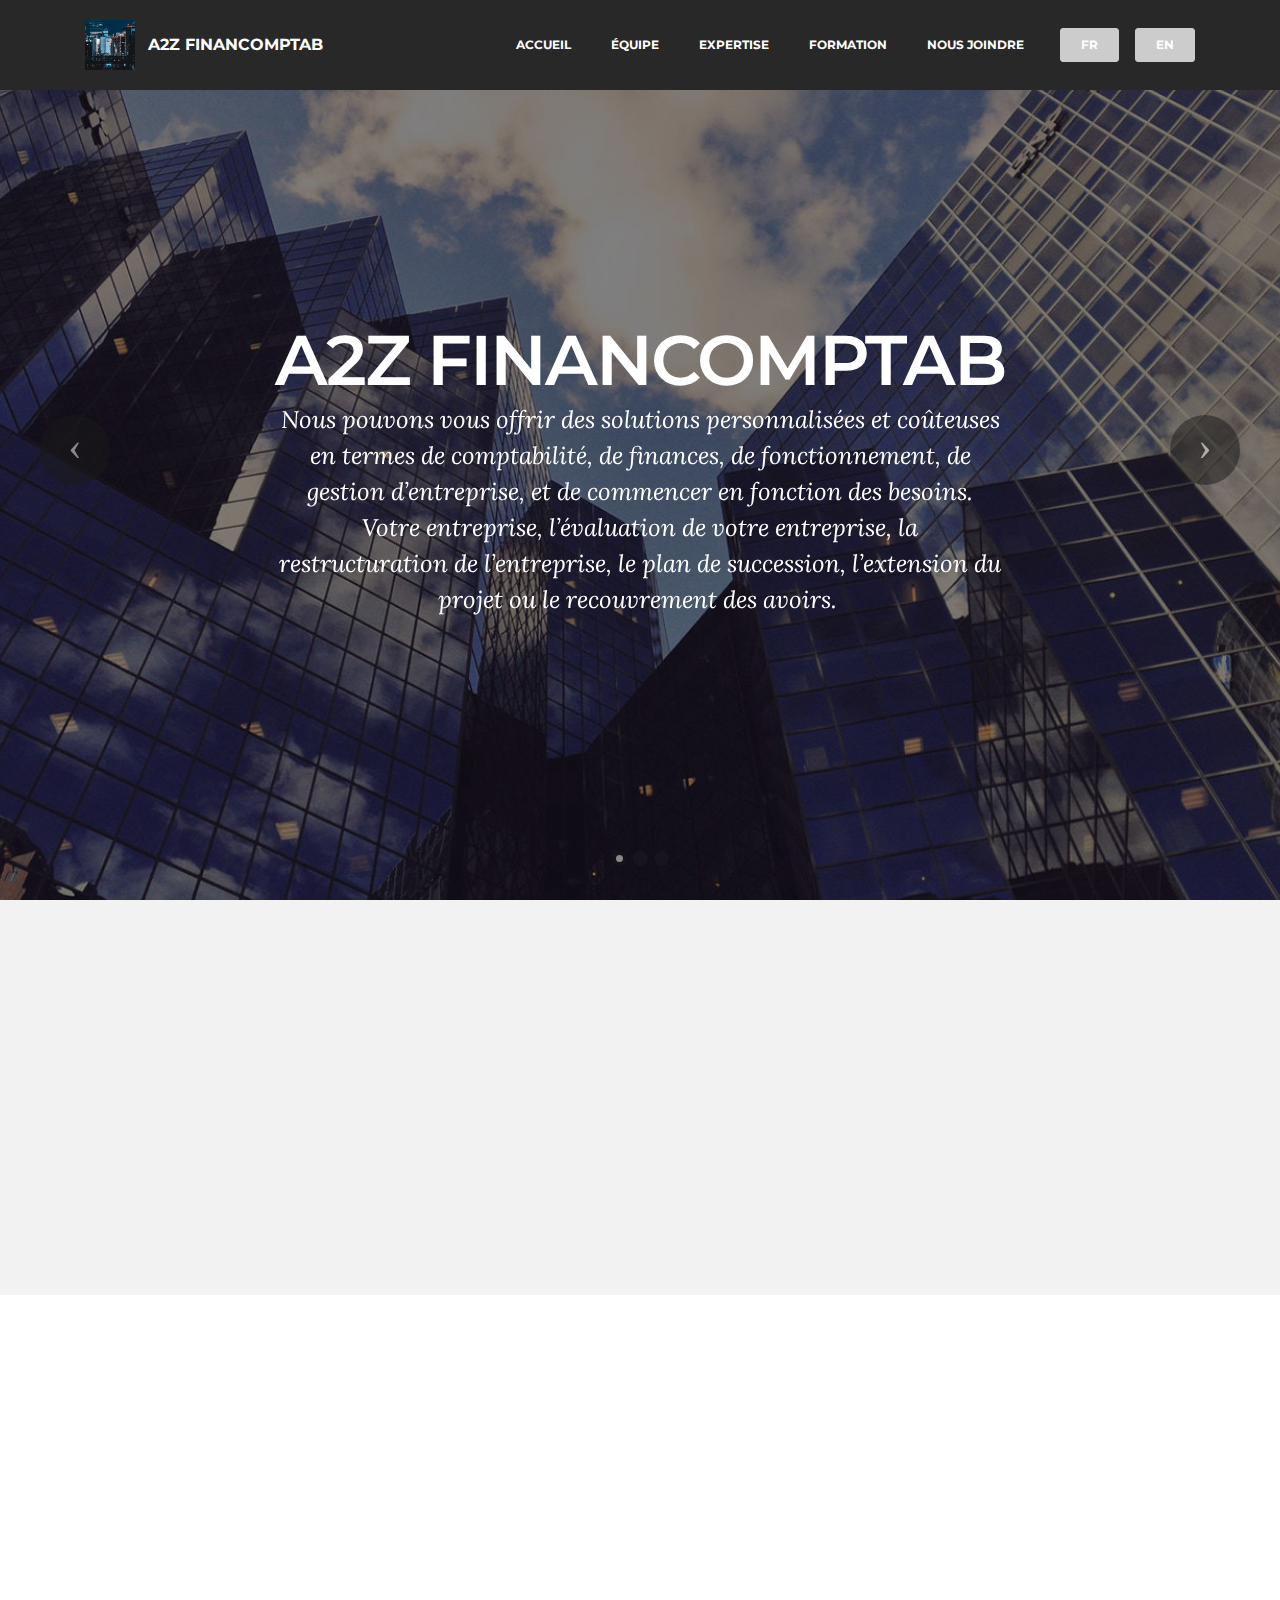
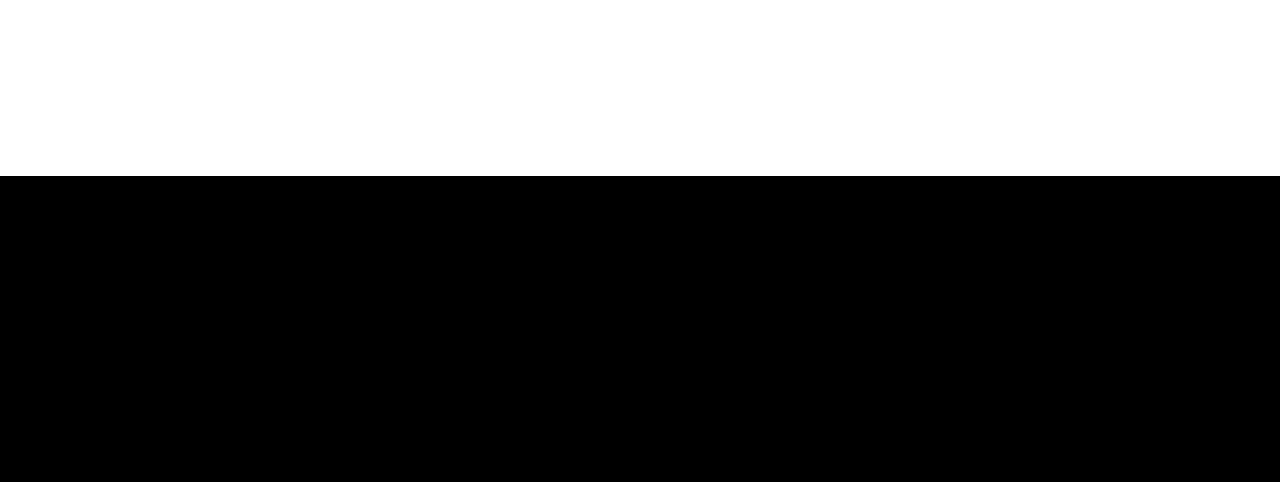
<file: fr.index.html>
<!DOCTYPE html>
<html >
<head>
  <!-- Site made with Mobirise Website Builder v4.7.2, https://mobirise.com -->
  <meta charset="UTF-8">
  <meta http-equiv="X-UA-Compatible" content="IE=edge">
  <meta name="generator" content="Mobirise v4.7.2, mobirise.com">
  <meta name="viewport" content="width=device-width, initial-scale=1, minimum-scale=1">
  <link rel="shortcut icon" href="assets/images/mbr-721x1080.jpg" type="image/x-icon">
  <meta name="description" content="A2Z FINANCOMPTAB
Nous pouvons vous offrir des solutions personnalisées et coûteuses en termes de comptabilité, de finances, de fonctionnement, de gestion d’entreprise, et de commencer en fonction des besoins.
Votre entreprise, l’évaluation de votre entreprise, la restructuration de l’entreprise, le plan de succession, l’extension du projet ou le recouvrement des avoirs.
">
  <title>Accueil</title>
  <link rel="stylesheet" href="assets/et-line-font-plugin/style.css">
  <link rel="stylesheet" href="https://fonts.googleapis.com/css?family=Montserrat:400,700">
  <link rel="stylesheet" href="https://fonts.googleapis.com/css?family=Raleway:100,100i,200,200i,300,300i,400,400i,500,500i,600,600i,700,700i,800,800i,900,900i">
  <link rel="stylesheet" href="assets/web/assets/mobirise-icons/mobirise-icons.css">
  <link rel="stylesheet" href="https://fonts.googleapis.com/css?family=Lora:400,700,400italic,700italic&subset=latin">
  <link rel="stylesheet" href="assets/tether/tether.min.css">
  <link rel="stylesheet" href="assets/bootstrap/css/bootstrap.min.css">
  <link rel="stylesheet" href="assets/animate.css/animate.min.css">
  <link rel="stylesheet" href="assets/dropdown/css/style.css">
  <link rel="stylesheet" href="assets/theme/css/style.css">
  <link rel="stylesheet" href="assets/mobirise/css/mbr-additional.css" type="text/css">
  
  
  
</head>
<body>
  <section id="ext_menu-g" data-rv-view="42">

    <nav class="navbar navbar-dropdown navbar-fixed-top">
        <div class="container">

            <div class="mbr-table">
                <div class="mbr-table-cell">

                    <div class="navbar-brand">
                        <a href="https://mobirise.com" class="navbar-logo"><img src="assets/images/mbr-721x1080.jpg" alt="Mobirise"></a>
                        <a class="navbar-caption" href="https://mobirise.com">A2Z FINANCOMPTAB</a>
                    </div>

                </div>
                <div class="mbr-table-cell">

                    <button class="navbar-toggler pull-xs-right hidden-md-up" type="button" data-toggle="collapse" data-target="#exCollapsingNavbar">
                        <div class="hamburger-icon"></div>
                    </button>

                    <ul class="nav-dropdown collapse pull-xs-right nav navbar-nav navbar-toggleable-sm" id="exCollapsingNavbar"><li class="nav-item"><a class="nav-link link" href="fr.index.html">ACCUEIL</a></li><li class="nav-item"><a class="nav-link link" href="équipe.html">ÉQUIPE</a></li><li class="nav-item"><a class="nav-link link" href="expertise.html">EXPERTISE</a></li><li class="nav-item"><a class="nav-link link" href="formation.html">FORMATION</a></li><li class="nav-item"><a class="nav-link link" href="nous joindre.html">NOUS JOINDRE</a></li><li class="nav-item nav-btn"><a class="nav-link btn btn-primary" href="fr.index.html">FR</a></li><li class="nav-item nav-btn"><a class="nav-link btn btn-primary" href="index.html">EN</a></li></ul>
                    <button hidden="" class="navbar-toggler navbar-close" type="button" data-toggle="collapse" data-target="#exCollapsingNavbar">
                        <div class="close-icon"></div>
                    </button>

                </div>
            </div>

        </div>
    </nav>

</section>

<section class="engine"><a href="https://mobirise.me/j">website templates</a></section><section class="mbr-slider mbr-section mbr-section__container carousel slide mbr-section-nopadding mbr-after-navbar" data-ride="carousel" data-keyboard="false" data-wrap="true" data-pause="false" data-interval="7000" id="slider-h" data-rv-view="22">
    <div>
        <div>
            <div>
                <ol class="carousel-indicators">
                    <li data-app-prevent-settings="" data-target="#slider-h" data-slide-to="0" class="active"></li><li data-app-prevent-settings="" data-target="#slider-h" data-slide-to="1"></li><li data-app-prevent-settings="" data-target="#slider-h" class="" data-slide-to="2"></li>
                </ol>
                <div class="carousel-inner" role="listbox">
                    <div class="mbr-section mbr-section-hero carousel-item dark center mbr-section-full active" data-bg-video-slide="false" style="background-image: url(assets/images/mbr-1626x1080.jpg);">
                        <div class="mbr-table-cell">
                            <div class="mbr-overlay"></div>
                            <div class="container-slide container">
                                
                                <div class="row">
                                    <div class="col-md-8 col-md-offset-2 text-xs-center">
                                        <h2 class="mbr-section-title display-1"><br>A2Z FINANCOMPTAB</h2>
                                        <p class="mbr-section-lead lead">Nous pouvons vous offrir des solutions personnalisées et coûteuses en termes de comptabilité, de finances, de fonctionnement, de gestion d’entreprise, et de commencer en fonction des besoins.
<br>Votre entreprise, l’évaluation de votre entreprise, la restructuration de l’entreprise, le plan de succession, l’extension du projet ou le recouvrement des avoirs.&nbsp;<br></p>

                                        
                                    </div>
                                </div>
                            </div>
                        </div>
                    </div><div class="mbr-section mbr-section-hero carousel-item dark center mbr-section-full" data-bg-video-slide="false" style="background-image: url(assets/images/mbr-1353x1080.jpg);">
                        <div class="mbr-table-cell">
                            <div class="mbr-overlay"></div>
                            <div class="container-slide container">
                                
                                <div class="row">
                                    <div class="col-md-8 col-md-offset-1">
                                        <h2 class="mbr-section-title display-1">A2z financomptab</h2>
                                        <p class="mbr-section-lead lead">Nous sommes en service pour les PME depuis 2010.</p>

                                        
                                    </div>
                                </div>
                            </div>
                        </div>
                    </div><div class="mbr-section mbr-section-hero carousel-item dark center mbr-section-full" data-bg-video-slide="false" style="background-image: url(assets/images/mbr-1-1920x1080.jpg);">
                        <div class="mbr-table-cell">
                            <div class="mbr-overlay"></div>
                            <div class="container-slide container">
                                
                                <div class="row">
                                    <div class="col-md-8 col-md-offset-3 text-xs-right">
                                        <h2 class="mbr-section-title display-1">A2z financomptab<br></h2>
                                        <p class="mbr-section-lead lead">Félicitations! </p>

                                        
                                    </div>
                                </div>
                            </div>
                        </div>
                    </div>
                </div>

                <a data-app-prevent-settings="" class="left carousel-control" role="button" data-slide="prev" href="#slider-h">
                    <span class="icon-prev" aria-hidden="true"></span>
                    <span class="sr-only">Previous</span>
                </a>
                <a data-app-prevent-settings="" class="right carousel-control" role="button" data-slide="next" href="#slider-h">
                    <span class="icon-next" aria-hidden="true"></span>
                    <span class="sr-only">Next</span>
                </a>
            </div>
        </div>
    </div>
</section>

<section class="mbr-section article" id="msg-box3-7" data-rv-view="34" style="background-color: rgb(242, 242, 242); padding-top: 120px; padding-bottom: 120px;">

    
    <div class="container">
        <div class="row">
            <div class="col-md-8 col-md-offset-2 text-xs-center">
                <h3 class="mbr-section-title display-2">A PROPOS</h3>
                <div class="lead"><p>Notre groupe sera en mesure de résoudre tous les problèmes financiers, comptables, comptables, de formation du personnel, de conseils et de conseils d’entreprise pour les petites et moyennes entreprises.</p></div>
                
            </div>
        </div>
    </div>

</section>

<section class="mbr-cards mbr-section mbr-section-nopadding" id="features6-8" data-rv-view="37" style="background-color: rgb(255, 255, 255);">

    

    <div class="mbr-cards-row row">
        <div class="mbr-cards-col col-xs-12 col-lg-3" style="padding-top: 80px; padding-bottom: 80px;">
            <div class="container">
              <div class="card cart-block">
                  <div class="card-img"><a href="https://mobirise.com" class="mbri-setting mbr-iconfont mbr-iconfont-features3" style="font-size: 100px; color: rgb(193, 193, 193);"></a></div>
                  <div class="card-block">
                    <h4 class="card-title">Solutions</h4>
                    
                    <p class="card-text">Notre équipe est capable de répondre à vos besoins.</p>
                    <div class="card-btn"><a href="https://mobirise.com" class="btn btn-primary">Détails</a></div>
                    </div>
                </div>
            </div>
        </div>
        <div class="mbr-cards-col col-xs-12 col-lg-3" style="padding-top: 80px; padding-bottom: 80px;">
            <div class="container">
                <div class="card cart-block">
                    <div class="card-img"><a href="https://mobirise.com" class="mbri-edit mbr-iconfont mbr-iconfont-features3" style="font-size: 100px; color: rgb(193, 193, 193);"></a></div>
                    <div class="card-block">
                        <h4 class="card-title">Responsable</h4>
                        
                        <p class="card-text">Votre affaire est à nous!</p>
                        <div class="card-btn"><a href="https://mobirise.com" class="btn btn-primary">Détails</a></div>
                    </div>
                </div>
            </div>
        </div>
        <div class="mbr-cards-col col-xs-12 col-lg-3" style="padding-top: 80px; padding-bottom: 80px;">
            <div class="container">
                <div class="card cart-block">
                    <div class="card-img"><a href="https://mobirise.com" class="mbri-speed mbr-iconfont mbr-iconfont-features3" style="font-size: 100px; color: rgb(193, 193, 193);"></a></div>
                    <div class="card-block">
                        <h4 class="card-title">Rapide</h4>
                        
                        <p class="card-text">Livraison est immédiatement.</p>
                        <div class="card-btn"><a href="https://mobirise.com" class="btn btn-primary">Détails</a></div>
                    </div>
                </div>
            </div>
        </div>
        <div class="mbr-cards-col col-xs-12 col-lg-3" style="padding-top: 80px; padding-bottom: 80px;">
            <div class="container">
                <div class="card cart-block">
                    <div class="card-img"><a href="https://mobirise.com" class="mbri-like mbr-iconfont mbr-iconfont-features3" style="font-size: 100px; color: rgb(193, 193, 193);"></a></div>
                    <div class="card-block">
                        <h4 class="card-title">Remarquable</h4>
                        
                        <p class="card-text">Tout s’est bien passé.</p>
                        <div class="card-btn"><a href="expertise.html" class="btn btn-primary">Détails</a></div>
                    </div>
                </div>
            </div>
        </div>
        
        
    </div>
</section>

<section class="mbr-section mbr-section-md-padding mbr-footer footer1" id="contacts1-9" data-rv-view="40" style="background-color: rgb(0, 0, 0); padding-top: 90px; padding-bottom: 90px;">
    
    <div class="container">
        <div class="row">
            <div class="mbr-footer-content col-xs-12 col-md-3">
                <div><img src="assets/images/mbr-1-721x1080.jpg"></div>
            </div>
            <div class="mbr-footer-content col-xs-12 col-md-3">
                <p><strong>Adresse</strong><br><em>A2Z FinanComptab</em><br><em>#- 4061, Wellington</em><br><em>Verdun Qc Canada</em></p>
            </div>
            <div class="mbr-footer-content col-xs-12 col-md-3">
                <p><strong>Nous joindre</strong><br>
Courriel:&nbsp;<a href="mailto:khanhhuuh@gmail.com">support@a2zfinancomptab</a><br><br><br></p>
            </div>
            <div class="mbr-footer-content col-xs-12 col-md-3">
                <p><font color="#7c7c7c" face="Montserrat, sans-serif"><span style="font-size: 16px; letter-spacing: -1px;"><strong>Tous droits réservés.</strong></span></font><br><font color="#7c7c7c" face="Montserrat, sans-serif"><span style="font-size: 16px; letter-spacing: -1px;"><strong><br></strong></span></font><a class="text-primary" href="contact.html">Website builder</a><br><br></p>
            </div>

        </div>
    </div>
</section>


  <script src="assets/web/assets/jquery/jquery.min.js"></script>
  <script src="assets/tether/tether.min.js"></script>
  <script src="assets/bootstrap/js/bootstrap.min.js"></script>
  <script src="assets/bootstrap-carousel-swipe/bootstrap-carousel-swipe.js"></script>
  <script src="assets/viewport-checker/jquery.viewportchecker.js"></script>
  <script src="assets/dropdown/js/script.min.js"></script>
  <script src="assets/touch-swipe/jquery.touch-swipe.min.js"></script>
  <script src="assets/smooth-scroll/smooth-scroll.js"></script>
  <script src="assets/theme/js/script.js"></script>
  
  
 <div id="scrollToTop" class="scrollToTop mbr-arrow-up"><a style="text-align: center;"><i class="mbr-arrow-up-icon"></i></a></div>
    <input name="animation" type="hidden">
  </body>
</html>
</file>
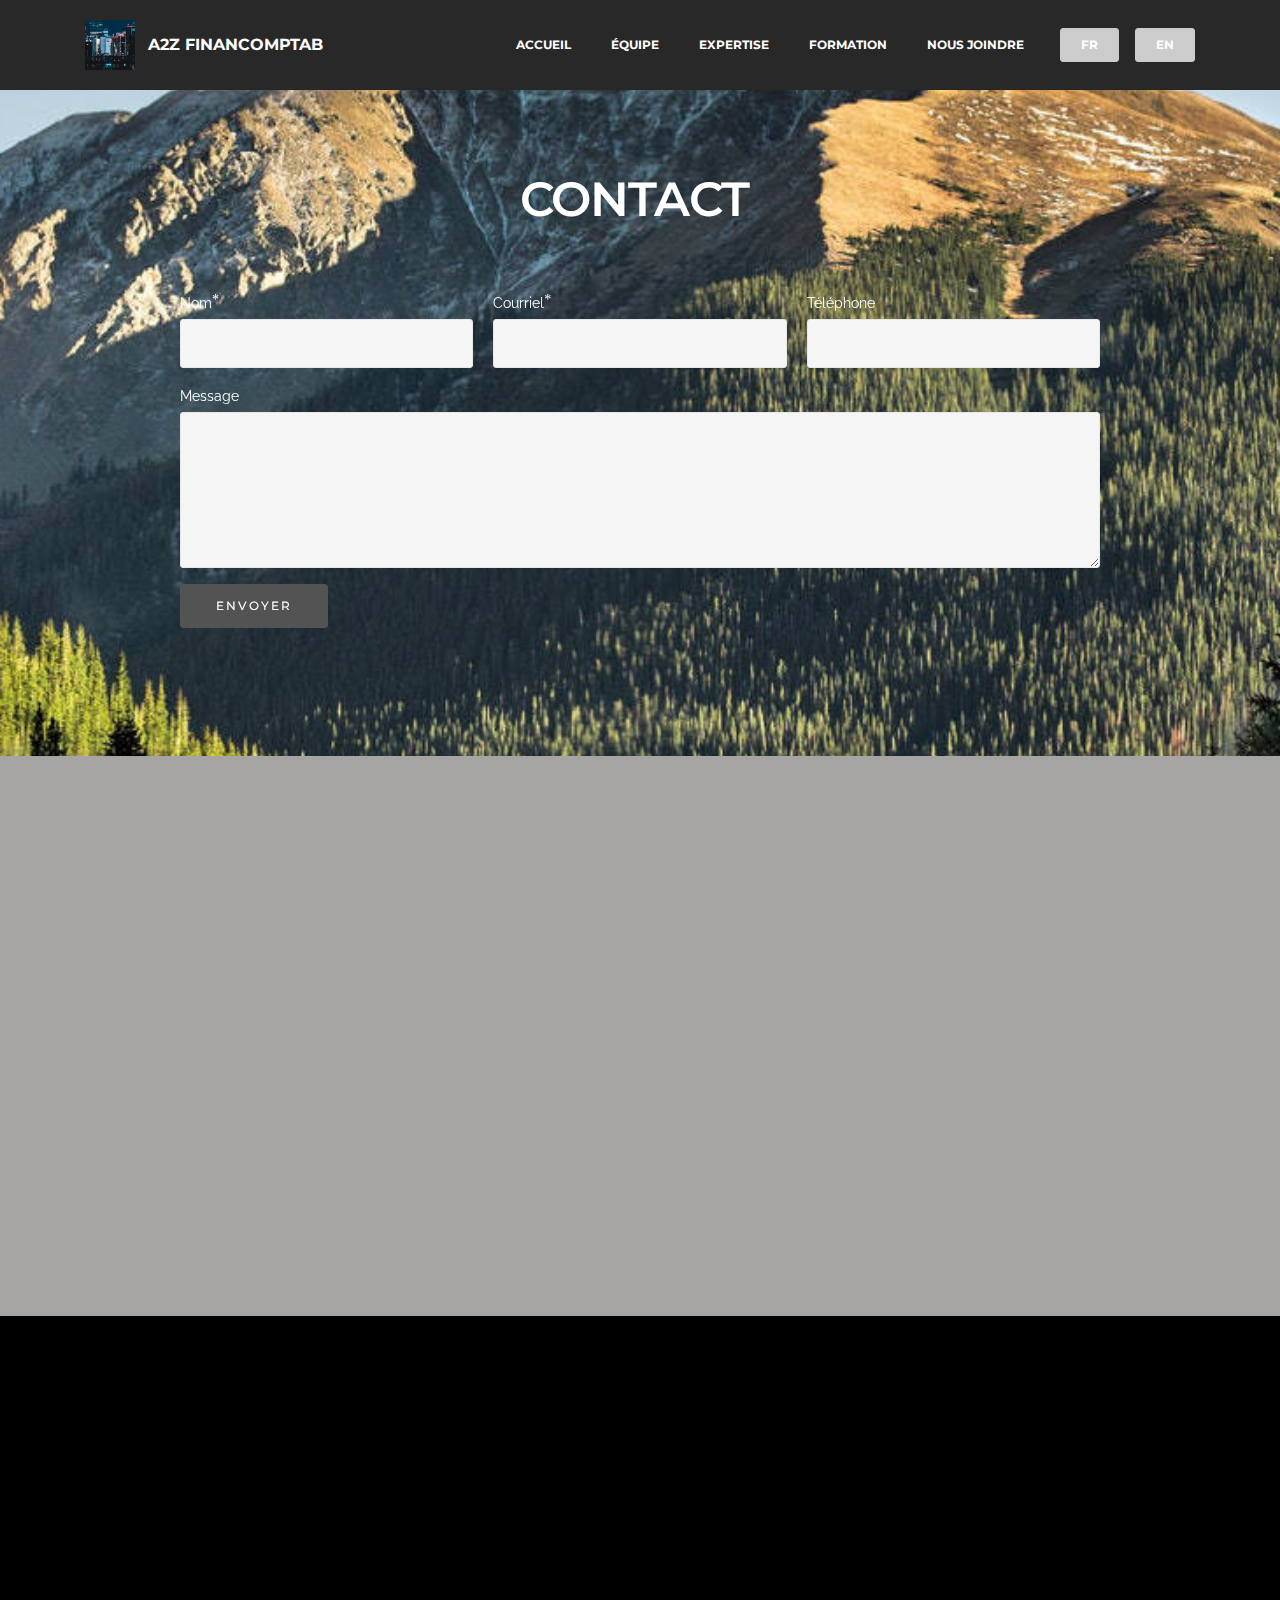
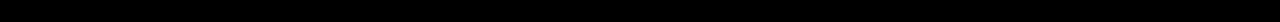
<file: nous joindre.html>
<!DOCTYPE html>
<html >
<head>
  <!-- Site made with Mobirise Website Builder v4.7.2, https://mobirise.com -->
  <meta charset="UTF-8">
  <meta http-equiv="X-UA-Compatible" content="IE=edge">
  <meta name="generator" content="Mobirise v4.7.2, mobirise.com">
  <meta name="viewport" content="width=device-width, initial-scale=1, minimum-scale=1">
  <link rel="shortcut icon" href="assets/images/mbr-721x1080.jpg" type="image/x-icon">
  <meta name="description" content="A/Q peut répondre à des questions simples.
Les e-mails ou les appels téléphoniques devraient aider les urgences.
">
  <title>Nous joindre</title>
  <link rel="stylesheet" href="https://fonts.googleapis.com/css?family=Montserrat:400,700">
  <link rel="stylesheet" href="https://fonts.googleapis.com/css?family=Raleway:100,100i,200,200i,300,300i,400,400i,500,500i,600,600i,700,700i,800,800i,900,900i">
  <link rel="stylesheet" href="https://fonts.googleapis.com/css?family=Lora:400,700,400italic,700italic&subset=latin">
  <link rel="stylesheet" href="assets/tether/tether.min.css">
  <link rel="stylesheet" href="assets/bootstrap/css/bootstrap.min.css">
  <link rel="stylesheet" href="assets/animate.css/animate.min.css">
  <link rel="stylesheet" href="assets/dropdown/css/style.css">
  <link rel="stylesheet" href="assets/theme/css/style.css">
  <link rel="stylesheet" href="assets/mobirise/css/mbr-additional.css" type="text/css">
  
  
  
</head>
<body>
  <section id="ext_menu-3l" data-rv-view="67">

    <nav class="navbar navbar-dropdown navbar-fixed-top">
        <div class="container">

            <div class="mbr-table">
                <div class="mbr-table-cell">

                    <div class="navbar-brand">
                        <a href="https://mobirise.com" class="navbar-logo"><img src="assets/images/mbr-721x1080.jpg" alt="Mobirise"></a>
                        <a class="navbar-caption" href="https://mobirise.com">A2Z FINANCOMPTAB</a>
                    </div>

                </div>
                <div class="mbr-table-cell">

                    <button class="navbar-toggler pull-xs-right hidden-md-up" type="button" data-toggle="collapse" data-target="#exCollapsingNavbar">
                        <div class="hamburger-icon"></div>
                    </button>

                    <ul class="nav-dropdown collapse pull-xs-right nav navbar-nav navbar-toggleable-sm" id="exCollapsingNavbar"><li class="nav-item"><a class="nav-link link" href="fr.index.html">ACCUEIL</a></li><li class="nav-item"><a class="nav-link link" href="équipe.html">ÉQUIPE</a></li><li class="nav-item"><a class="nav-link link" href="expertise.html">EXPERTISE</a></li><li class="nav-item"><a class="nav-link link" href="formation.html">FORMATION</a></li><li class="nav-item"><a class="nav-link link" href="nous joindre.html">NOUS JOINDRE</a></li><li class="nav-item nav-btn"><a class="nav-link btn btn-primary" href="fr.index.html">FR</a></li><li class="nav-item nav-btn"><a class="nav-link btn btn-primary" href="index.html">EN</a></li></ul>
                    <button hidden="" class="navbar-toggler navbar-close" type="button" data-toggle="collapse" data-target="#exCollapsingNavbar">
                        <div class="close-icon"></div>
                    </button>

                </div>
            </div>

        </div>
    </nav>

</section>

<section class="engine"><a href="https://mobirise.me/u">bootstrap html templates</a></section><section class="mbr-section form1 mbr-parallax-background mbr-after-navbar" id="form1-3i" data-rv-view="54" style="background-image: url(assets/images/mbr-1618x1080.jpg); padding-top: 120px; padding-bottom: 120px;">
    
    <div class="mbr-section mbr-section__container mbr-section__container--middle">
        <div class="container">
            <div class="row">
                <div class="col-xs-12 text-xs-center">
                    <h3 class="mbr-section-title display-2"><br>CONTACT&nbsp;</h3>
                    
                </div>
            </div>
        </div>
    </div>
    <div class="mbr-section mbr-section-nopadding">
        <div class="container">
            <div class="row">
                <div class="col-xs-12 col-lg-10 col-lg-offset-1" data-form-type="formoid">


                    <div data-form-alert="true">
                        <div hidden="" data-form-alert-success="true" class="alert alert-form alert-success text-xs-center">Merci de remplir le formulaire!</div>
                    </div>


                    <form action="https://mobirise.com/" method="post" data-form-title="CONTACT&amp;nbsp;">

                        <input type="hidden" value="SITPNOwT6pzgPqKpTSCaYGBUa9Wm8pOpIVb5SWN71A+6GiPBmIw1P1NXgeDc5zWe5hPWPi5Qds6AKQ6aJazarBbgi81VO7KNHWdXcsH7IM5o10DVLilTCpWsXNldQtsZ" data-form-email="true">

                        <div class="row row-sm-offset">

                            <div class="col-xs-12 col-md-4">
                                <div class="form-group">
                                    <label class="form-control-label" for="form1-3i-name">Nom<span class="form-asterisk">*</span></label>
                                    <input type="text" class="form-control" name="name" required="" data-form-field="Name" id="form1-3i-name">
                                </div>
                            </div>

                            <div class="col-xs-12 col-md-4">
                                <div class="form-group">
                                    <label class="form-control-label" for="form1-3i-email">Courriel<span class="form-asterisk">*</span></label>
                                    <input type="email" class="form-control" name="email" required="" data-form-field="Email" id="form1-3i-email">
                                </div>
                            </div>

                            <div class="col-xs-12 col-md-4">
                                <div class="form-group">
                                    <label class="form-control-label" for="form1-3i-phone">Téléphone</label>
                                    <input type="tel" class="form-control" name="phone" data-form-field="Phone" id="form1-3i-phone">
                                </div>
                            </div>

                        </div>

                        <div class="form-group">
                            <label class="form-control-label" for="form1-3i-message">Message</label>
                            <textarea class="form-control" name="message" rows="7" data-form-field="Message" id="form1-3i-message"></textarea>
                        </div>

                        <div><button type="submit" class="btn btn-black">ENVOYER</button></div>

                    </form>
                </div>
            </div>
        </div>
    </div>
</section>

<section class="mbr-section mbr-section__container" id="map2-3j" data-rv-view="63" style="background-color: rgb(167, 164, 164); padding-top: 80px; padding-bottom: 80px;">
    <div class="container">
        <div class="row">
            <div class="col-xs-12">
                <div class="mbr-map"><iframe frameborder="0" style="border:0" src="https://www.google.com/maps/embed/v1/place?key=AIzaSyA0Dx_boXQiwvdz8sJHoYeZNVTdoWONYkU&amp;q=place_id:ChIJFTDlFWQQyUwRBRul8gK55dI" allowfullscreen=""></iframe></div>
            </div>
        </div>
    </div>
</section>

<section class="mbr-section mbr-section-md-padding mbr-footer footer1" id="contacts1-3k" data-rv-view="65" style="background-color: rgb(0, 0, 0); padding-top: 90px; padding-bottom: 90px;">
    
    <div class="container">
        <div class="row">
            <div class="mbr-footer-content col-xs-12 col-md-3">
                <div><img src="assets/images/mbr-1-721x1080.jpg"></div>
            </div>
            <div class="mbr-footer-content col-xs-12 col-md-3">
                <p><strong>Adresse</strong><br><em>A2Z FinanComptab</em><br><em>#- 4061, Wellington</em><br><em>Verdun Qc Canada</em></p>
            </div>
            <div class="mbr-footer-content col-xs-12 col-md-3">
                <p><strong>Nous joindre</strong><br>
Courriel:&nbsp;<a href="mailto:khanhhuuh@gmail.com">support@a2zfinancomptab</a><br><br><br></p>
            </div>
            <div class="mbr-footer-content col-xs-12 col-md-3">
                <p><font color="#7c7c7c" face="Montserrat, sans-serif"><span style="font-size: 16px; letter-spacing: -1px;"><strong>Tous droits réservés.</strong></span></font><br><font color="#7c7c7c" face="Montserrat, sans-serif"><span style="font-size: 16px; letter-spacing: -1px;"><strong><br></strong></span></font><a class="text-primary" href="contact.html">Website builder</a><br><br></p>
            </div>

        </div>
    </div>
</section>


  <script src="assets/web/assets/jquery/jquery.min.js"></script>
  <script src="assets/tether/tether.min.js"></script>
  <script src="assets/bootstrap/js/bootstrap.min.js"></script>
  <script src="assets/touch-swipe/jquery.touch-swipe.min.js"></script>
  <script src="assets/smooth-scroll/smooth-scroll.js"></script>
  <script src="assets/jarallax/jarallax.js"></script>
  <script src="assets/viewport-checker/jquery.viewportchecker.js"></script>
  <script src="assets/dropdown/js/script.min.js"></script>
  <script src="assets/theme/js/script.js"></script>
  <script src="assets/formoid/formoid.min.js"></script>
  
  
 <div id="scrollToTop" class="scrollToTop mbr-arrow-up"><a style="text-align: center;"><i class="mbr-arrow-up-icon"></i></a></div>
    <input name="animation" type="hidden">
  </body>
</html>
</file>
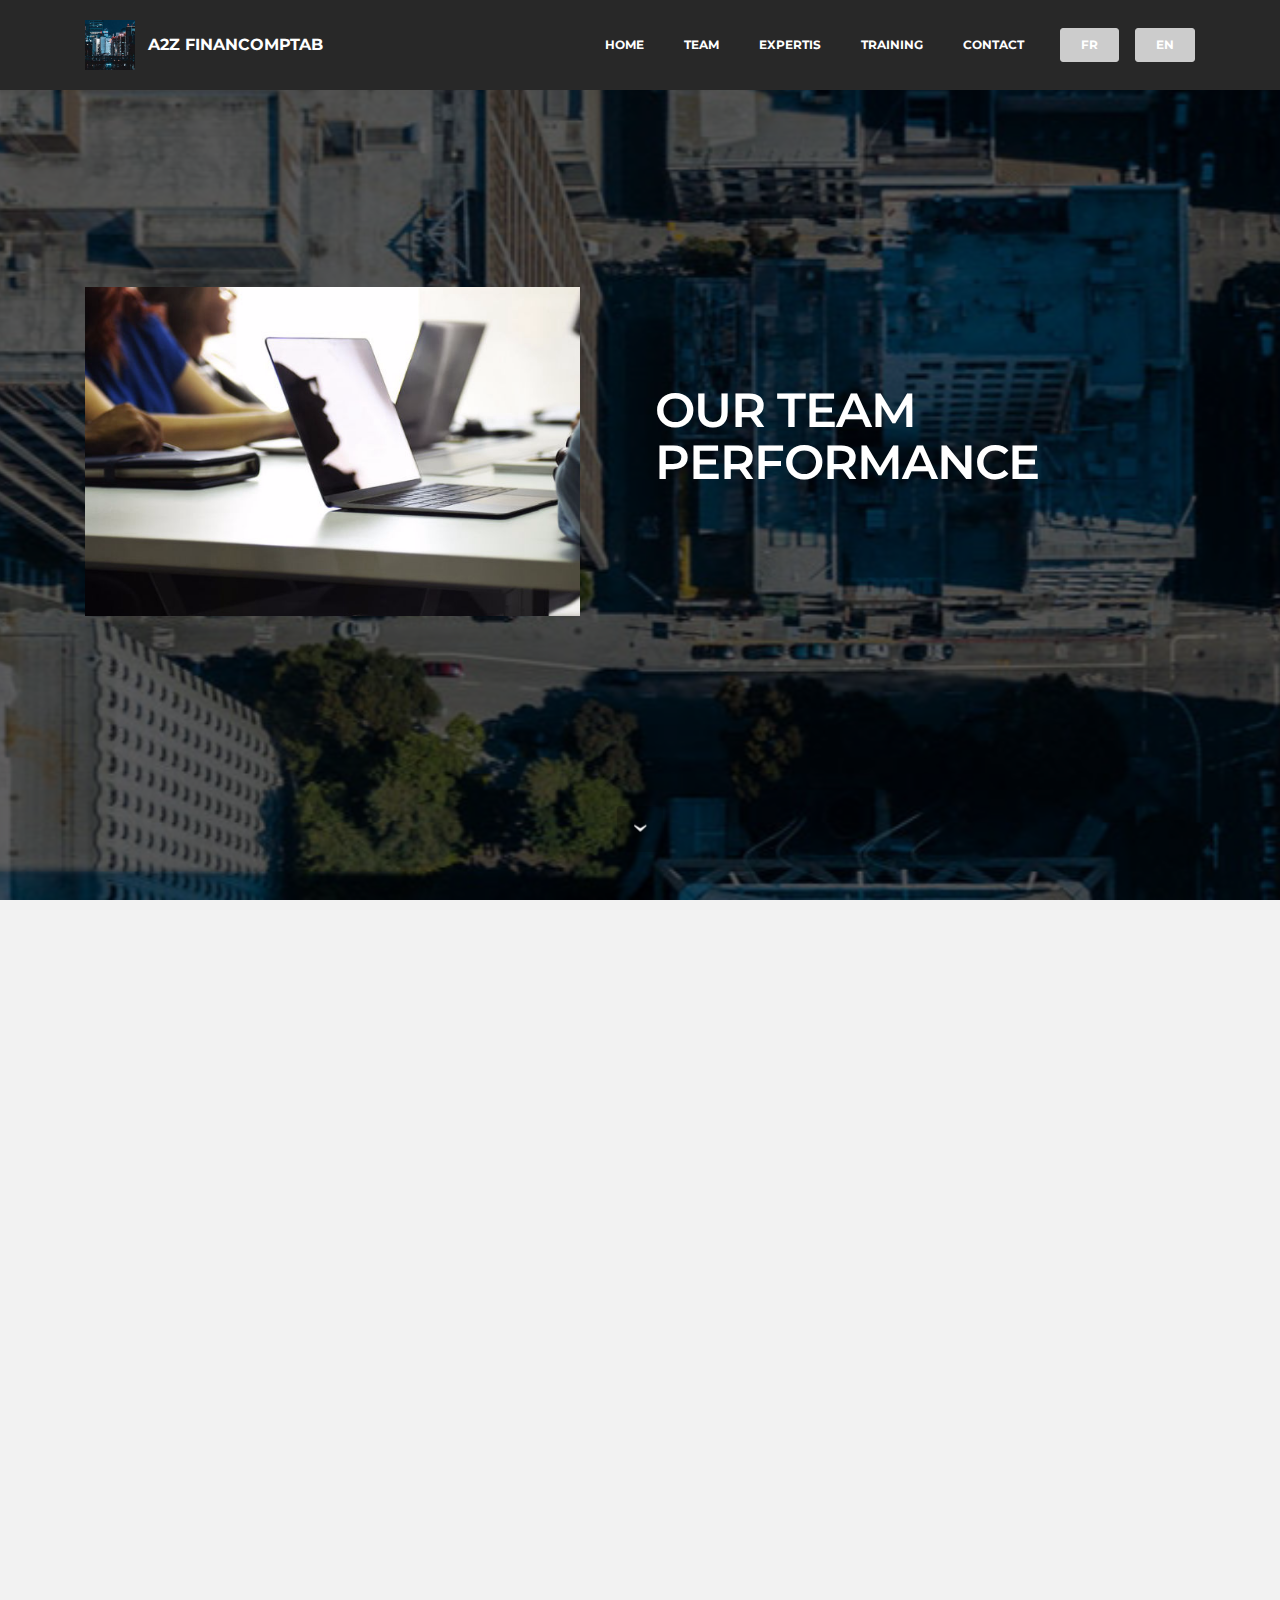
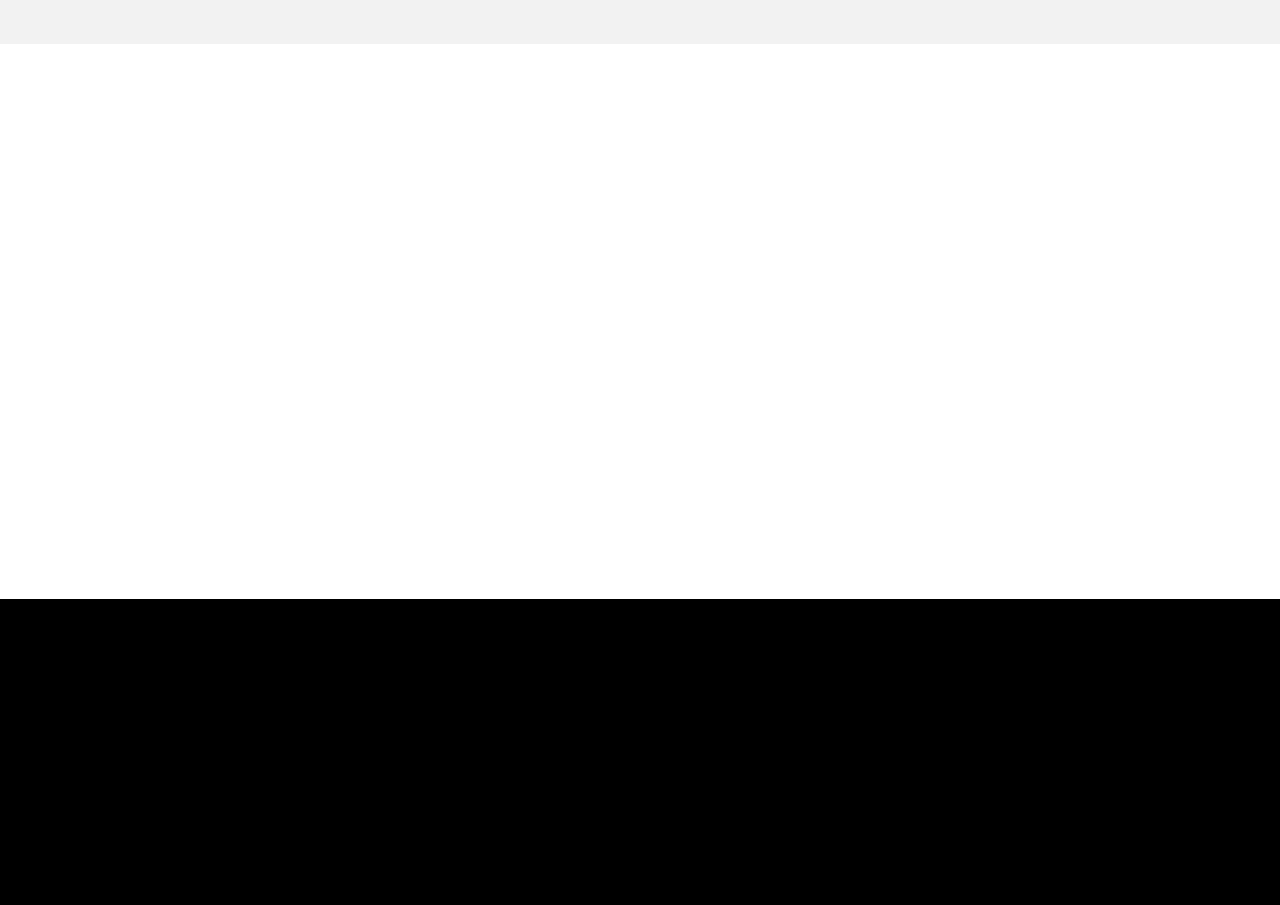
<file: team.html>
<!DOCTYPE html>
<html >
<head>
  <!-- Site made with Mobirise Website Builder v4.7.2, https://mobirise.com -->
  <meta charset="UTF-8">
  <meta http-equiv="X-UA-Compatible" content="IE=edge">
  <meta name="generator" content="Mobirise v4.7.2, mobirise.com">
  <meta name="viewport" content="width=device-width, initial-scale=1, minimum-scale=1">
  <link rel="shortcut icon" href="assets/images/mbr-721x1080.jpg" type="image/x-icon">
  <meta name="description" content="Our company has a competent and extensive experienced team to provide excellent services in accounting, bookkeeping, year-end, financial statements, payroll, finances, insurances, RRSP and excellent managements.
Our clients include small, medium and large companies in construction, engineerings, rental business, transportations, auto, restaurants, certified public accountants, fashion & clothing, lawyers, managements, insurances and banks..">
  <title>Team</title>
  <link rel="stylesheet" href="https://fonts.googleapis.com/css?family=Montserrat:400,700">
  <link rel="stylesheet" href="https://fonts.googleapis.com/css?family=Raleway:100,100i,200,200i,300,300i,400,400i,500,500i,600,600i,700,700i,800,800i,900,900i">
  <link rel="stylesheet" href="https://fonts.googleapis.com/css?family=Lora:400,700,400italic,700italic&subset=latin">
  <link rel="stylesheet" href="assets/tether/tether.min.css">
  <link rel="stylesheet" href="assets/bootstrap/css/bootstrap.min.css">
  <link rel="stylesheet" href="assets/animate.css/animate.min.css">
  <link rel="stylesheet" href="assets/dropdown/css/style.css">
  <link rel="stylesheet" href="assets/theme/css/style.css">
  <link rel="stylesheet" href="assets/mobirise/css/mbr-additional.css" type="text/css">
  
  
  
</head>
<body>
  <section id="ext_menu-38" data-rv-view="294">

    <nav class="navbar navbar-dropdown navbar-fixed-top">
        <div class="container">

            <div class="mbr-table">
                <div class="mbr-table-cell">

                    <div class="navbar-brand">
                        <a href="https://mobirise.com" class="navbar-logo"><img src="assets/images/mbr-721x1080.jpg" alt="Mobirise"></a>
                        <a class="navbar-caption" href="https://mobirise.com">A2Z FINANCOMPTAB</a>
                    </div>

                </div>
                <div class="mbr-table-cell">

                    <button class="navbar-toggler pull-xs-right hidden-md-up" type="button" data-toggle="collapse" data-target="#exCollapsingNavbar">
                        <div class="hamburger-icon"></div>
                    </button>

                    <ul class="nav-dropdown collapse pull-xs-right nav navbar-nav navbar-toggleable-sm" id="exCollapsingNavbar"><li class="nav-item"><a class="nav-link link" href="index.html">HOME</a></li><li class="nav-item"><a class="nav-link link" href="team.html">TEAM</a></li><li class="nav-item"><a class="nav-link link" href="expertis.html">EXPERTIS</a></li><li class="nav-item"><a class="nav-link link" href="training.html">TRAINING</a></li><li class="nav-item"><a class="nav-link link" href="contact.html">CONTACT</a></li><li class="nav-item nav-btn"><a class="nav-link btn btn-primary" href="fr.index.html">FR</a></li><li class="nav-item nav-btn"><a class="nav-link btn btn-primary" href="index.html">EN</a></li></ul>
                    <button hidden="" class="navbar-toggler navbar-close" type="button" data-toggle="collapse" data-target="#exCollapsingNavbar">
                        <div class="close-icon"></div>
                    </button>

                </div>
            </div>

        </div>
    </nav>

</section>

<section class="engine"><a href="https://mobirise.me/s">bootstrap theme</a></section><section class="mbr-section mbr-section-hero mbr-section-full header2 mbr-parallax-background mbr-after-navbar" id="header2-33" data-rv-view="283" style="background-image: url(assets/images/mbr-1437x1080.jpg);">

    <div class="mbr-overlay" style="opacity: 0.6; background-color: rgb(0, 0, 0);">
    </div>

    <div class="mbr-table mbr-table-full">
        <div class="mbr-table-cell">

            <div class="container">
                <div class="mbr-section row">
                    <div class="mbr-table-md-up">
                        
                        <div class="mbr-table-cell mbr-right-padding-md-up mbr-valign-top col-md-7 image-size" style="width: 50%;">
                            <div class="mbr-figure"><img src="assets/images/mbr-1400x934.jpg"></div>
                        </div>
                        <div class="mbr-table-cell col-md-5 text-xs-center text-md-left content-size">

                            <h3 class="mbr-section-title display-2">OUR TEAM PERFORMANCE</h3>

                            <div class="mbr-section-text">
                                <p></p>
                            </div>

                            

                        </div>

                        
                        

                    </div>
                </div>
            </div>

        </div>
    </div>

    <div class="mbr-arrow mbr-arrow-floating hidden-sm-down" aria-hidden="true"><a href="#msg-box3-34"><i class="mbr-arrow-icon"></i></a></div>

</section>

<section class="mbr-section article" id="msg-box3-34" data-rv-view="286" style="background-color: rgb(242, 242, 242); padding-top: 120px; padding-bottom: 120px;">

    
    <div class="container">
        <div class="row">
            <div class="col-md-8 col-md-offset-2 text-xs-center">
                <h3 class="mbr-section-title display-2">TAX EXPERTS, ACCOUNTING, PAYROLL, FINANCE, AND BOOKKEEPING<br><br></h3>
                <div class="lead"><p>Our company has a competent and extensive experienced&nbsp;<span style="font-size: 1.07rem;">team to provide excellent services in accounting, bookkeeping, year-end, financial statements,&nbsp;</span><span style="font-size: 1.07rem;">payroll, finances, insurances, RRSP and excellent managements.</span></p><p><span style="font-size: 1.07rem;">Our clients include small, medium and large companies in construction, engineerings, rental business, transportations, auto, restaurants, </span><span style="font-size: 1.07rem;">certified public accountants, fashion &amp; clothing, lawyers, managements, insurances and banks..</span></p></div>
                <div><a class="btn btn-secondary" href="https://mobirise.com">DETAIL</a></div>
            </div>
        </div>
    </div>

</section>

<section class="mbr-cards mbr-section mbr-section-nopadding" id="features3-35" data-rv-view="289">

    

    <div class="mbr-cards-row row">
        <div class="mbr-cards-col col-xs-12 col-lg-3" style="padding-top: 80px; padding-bottom: 80px;">
            <div class="container">
              <div class="card cart-block">
                  <div class="card-img"><img src="assets/images/mbr-14-600x400.jpg" class="card-img-top"></div>
                  <div class="card-block">
                    <h4 class="card-title">Network</h4>
                    
                    <p class="card-text">Enjoy our professional services, save your time and benefit your business.</p>
                    <div class="card-btn"><a href="https://mobirise.com" class="btn btn-primary">MORE</a></div>
                    </div>
                </div>
            </div>
        </div>
        <div class="mbr-cards-col col-xs-12 col-lg-3" style="padding-top: 80px; padding-bottom: 80px;">
            <div class="container">
                <div class="card cart-block">
                    <div class="card-img"><img src="assets/images/mbr-13-600x400.jpg" class="card-img-top"></div>
                    <div class="card-block">
                        <h4 class="card-title">Support</h4>
                        
                        <p class="card-text">Customer feedback is our favorite.</p>
                        <div class="card-btn"><a href="https://mobirise.com" class="btn btn-primary">MORE</a></div>
                    </div>
                </div>
            </div>
        </div>
        <div class="mbr-cards-col col-xs-12 col-lg-3" style="padding-top: 80px; padding-bottom: 80px;">
            <div class="container">
                <div class="card cart-block">
                    <div class="card-img"><img src="assets/images/mbr-8-600x400.jpg" class="card-img-top"></div>
                    <div class="card-block">
                        <h4 class="card-title">Training&nbsp;</h4>
                        
                        <p class="card-text">Gradually provide new technology to employees.</p>
                        <div class="card-btn"><a href="https://mobirise.com" class="btn btn-primary">MORE</a></div>
                    </div>
                </div>
            </div>
        </div>
        <div class="mbr-cards-col col-xs-12 col-lg-3" style="padding-top: 80px; padding-bottom: 80px;">
            <div class="container">
                <div class="card cart-block">
                    <div class="card-img"><img src="assets/images/code-man-2.jpg" class="card-img-top"></div>
                    <div class="card-block">
                        <h4 class="card-title">Verification</h4>
                        
                        <p class="card-text">Reviewing accounting system.<br><br></p>
                        <div class="card-btn"><a href="https://mobirise.com" class="btn btn-primary">MORE</a></div>
                    </div>
                </div>
            </div>
        </div>
        
        
    </div>
</section>

<section class="mbr-section mbr-section-md-padding mbr-footer footer1" id="contacts1-37" data-rv-view="292" style="background-color: rgb(0, 0, 0); padding-top: 90px; padding-bottom: 90px;">
    
    <div class="container">
        <div class="row">
            <div class="mbr-footer-content col-xs-12 col-md-3">
                <div><img src="assets/images/mbr-1-721x1080.jpg"></div>
            </div>
            <div class="mbr-footer-content col-xs-12 col-md-3">
                <p><strong>Address</strong><br><em>A2Z FinanCompt.ab</em><br><em>#- 4061, Wellington</em><br><em>Verdun Qc Canada</em></p>
            </div>
            <div class="mbr-footer-content col-xs-12 col-md-3">
                <p><strong>Contact</strong><br>
Email: <a href="mailto:khanhhuuh@gmail.com">support@a2zfinancomptab</a><br><br><br></p>
            </div>
            <div class="mbr-footer-content col-xs-12 col-md-3">
                <p><font color="#7c7c7c" face="Montserrat, sans-serif"><span style="font-size: 16px; letter-spacing: -1px;"><strong>All rights reserved.</strong></span></font><br><font color="#7c7c7c" face="Montserrat, sans-serif"><span style="font-size: 16px; letter-spacing: -1px;"><strong><br></strong></span></font><a class="text-primary" href="contact.html">Website builder</a><br><br></p>
            </div>

        </div>
    </div>
</section>


  <script src="assets/web/assets/jquery/jquery.min.js"></script>
  <script src="assets/tether/tether.min.js"></script>
  <script src="assets/bootstrap/js/bootstrap.min.js"></script>
  <script src="assets/touch-swipe/jquery.touch-swipe.min.js"></script>
  <script src="assets/smooth-scroll/smooth-scroll.js"></script>
  <script src="assets/jarallax/jarallax.js"></script>
  <script src="assets/viewport-checker/jquery.viewportchecker.js"></script>
  <script src="assets/dropdown/js/script.min.js"></script>
  <script src="assets/theme/js/script.js"></script>
  
  
 <div id="scrollToTop" class="scrollToTop mbr-arrow-up"><a style="text-align: center;"><i class="mbr-arrow-up-icon"></i></a></div>
    <input name="animation" type="hidden">
  </body>
</html>
</file>
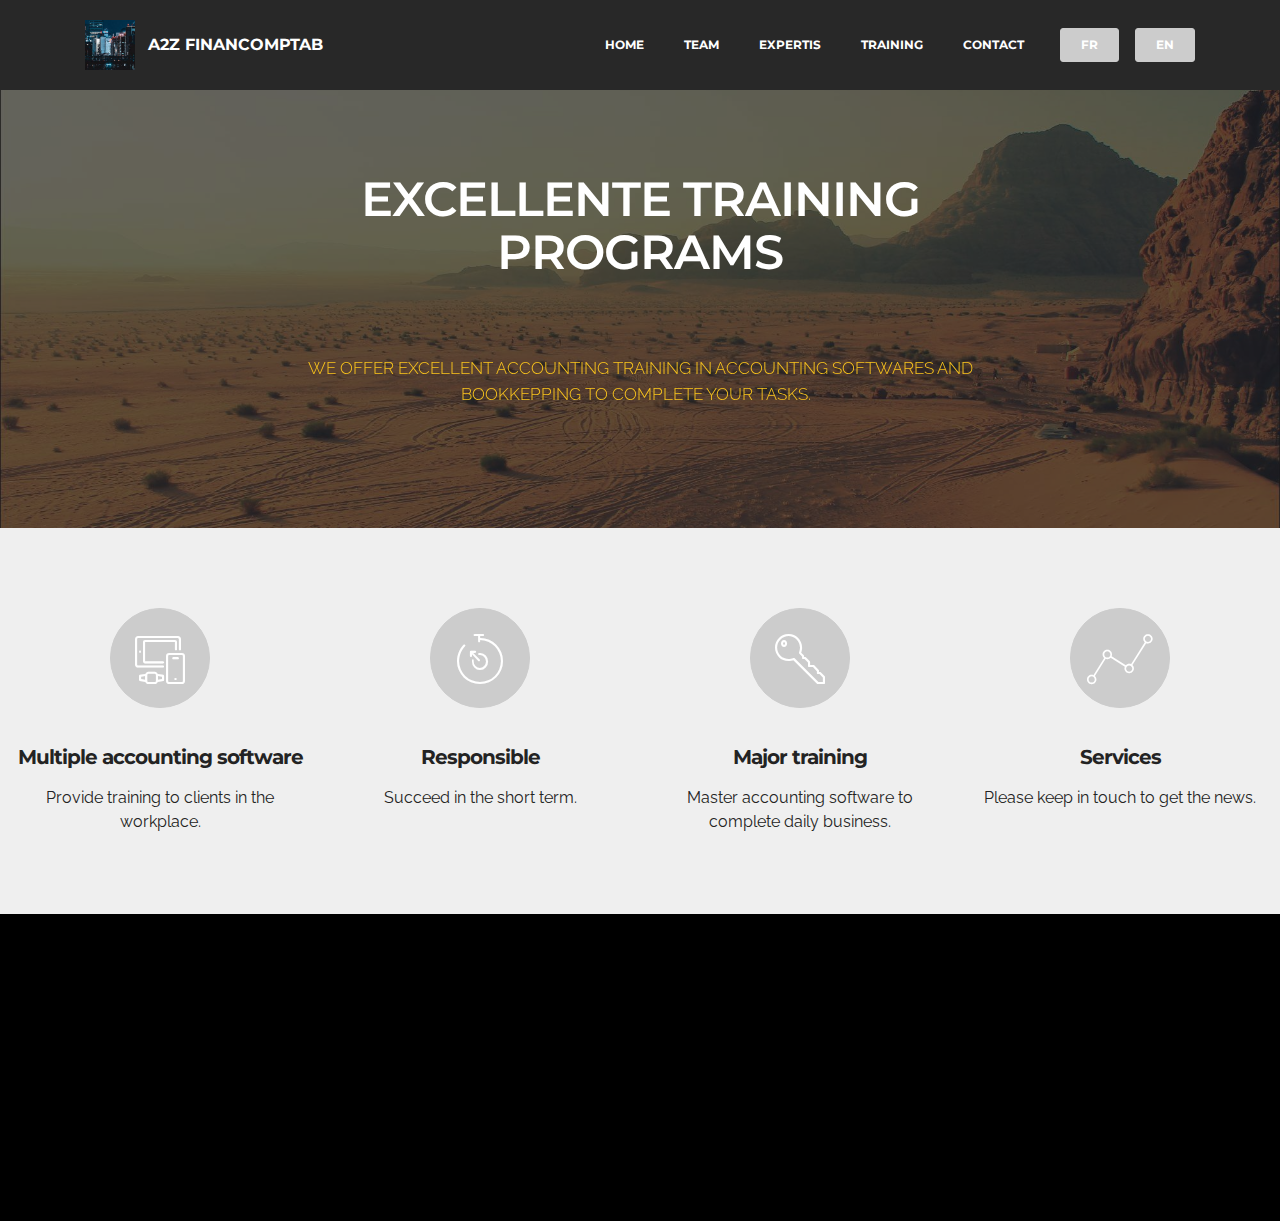
<file: training.html>
<!DOCTYPE html>
<html >
<head>
  <!-- Site made with Mobirise Website Builder v4.7.2, https://mobirise.com -->
  <meta charset="UTF-8">
  <meta http-equiv="X-UA-Compatible" content="IE=edge">
  <meta name="generator" content="Mobirise v4.7.2, mobirise.com">
  <meta name="viewport" content="width=device-width, initial-scale=1, minimum-scale=1">
  <link rel="shortcut icon" href="assets/images/mbr-721x1080.jpg" type="image/x-icon">
  <meta name="description" content="Provide training to clients' employees in their workplace using their accounting system.
Most accounting software, such as Acomba, QB, QBO, Sage 50, SageOne, Ufile, DTmax, ADP, are available.
">
  <title>Training</title>
  <link rel="stylesheet" href="assets/et-line-font-plugin/style.css">
  <link rel="stylesheet" href="https://fonts.googleapis.com/css?family=Montserrat:400,700">
  <link rel="stylesheet" href="https://fonts.googleapis.com/css?family=Raleway:100,100i,200,200i,300,300i,400,400i,500,500i,600,600i,700,700i,800,800i,900,900i">
  <link rel="stylesheet" href="assets/web/assets/mobirise-icons/mobirise-icons.css">
  <link rel="stylesheet" href="https://fonts.googleapis.com/css?family=Lora:400,700,400italic,700italic&subset=latin">
  <link rel="stylesheet" href="assets/tether/tether.min.css">
  <link rel="stylesheet" href="assets/bootstrap/css/bootstrap.min.css">
  <link rel="stylesheet" href="assets/dropdown/css/style.css">
  <link rel="stylesheet" href="assets/animate.css/animate.min.css">
  <link rel="stylesheet" href="assets/theme/css/style.css">
  <link rel="stylesheet" href="assets/mobirise/css/mbr-additional.css" type="text/css">
  
  
  
</head>
<body>
  <section id="ext_menu-3e" data-rv-view="315">

    <nav class="navbar navbar-dropdown navbar-fixed-top">
        <div class="container">

            <div class="mbr-table">
                <div class="mbr-table-cell">

                    <div class="navbar-brand">
                        <a href="https://mobirise.com" class="navbar-logo"><img src="assets/images/mbr-721x1080.jpg" alt="Mobirise"></a>
                        <a class="navbar-caption" href="https://mobirise.com">A2Z FINANCOMPTAB</a>
                    </div>

                </div>
                <div class="mbr-table-cell">

                    <button class="navbar-toggler pull-xs-right hidden-md-up" type="button" data-toggle="collapse" data-target="#exCollapsingNavbar">
                        <div class="hamburger-icon"></div>
                    </button>

                    <ul class="nav-dropdown collapse pull-xs-right nav navbar-nav navbar-toggleable-sm" id="exCollapsingNavbar"><li class="nav-item"><a class="nav-link link" href="index.html">HOME</a></li><li class="nav-item"><a class="nav-link link" href="team.html">TEAM</a></li><li class="nav-item"><a class="nav-link link" href="expertis.html">EXPERTIS</a></li><li class="nav-item"><a class="nav-link link" href="training.html">TRAINING</a></li><li class="nav-item"><a class="nav-link link" href="contact.html">CONTACT</a></li><li class="nav-item nav-btn"><a class="nav-link btn btn-primary" href="fr.index.html">FR</a></li><li class="nav-item nav-btn"><a class="nav-link btn btn-primary" href="index.html">EN</a></li></ul>
                    <button hidden="" class="navbar-toggler navbar-close" type="button" data-toggle="collapse" data-target="#exCollapsingNavbar">
                        <div class="close-icon"></div>
                    </button>

                </div>
            </div>

        </div>
    </nav>

</section>

<section class="engine"><a href="https://mobirise.me/p">site templates free download</a></section><section class="mbr-section article mbr-parallax-background mbr-after-navbar" id="msg-box8-3f" data-rv-view="317" style="background-image: url(assets/images/desert.jpg); padding-top: 120px; padding-bottom: 120px;">

    <div class="mbr-overlay" style="opacity: 0.7; background-color: rgb(34, 34, 34);">
    </div>
    <div class="container">
        <div class="row">
            <div class="col-md-8 col-md-offset-2 text-xs-center">
                <h3 class="mbr-section-title display-2"><br>EXCELLENTE TRAINING PROGRAMS
<div><br></div></h3>
                <div class="lead"><p>WE OFFER EXCELLENT ACCOUNTING TRAINING IN ACCOUNTING SOFTWARES AND BOOKKEPPING TO  COMPLETE YOUR TASKS. &nbsp;</p></div>
                
            </div>
        </div>
    </div>

</section>

<section class="mbr-cards mbr-section mbr-section-nopadding" id="features7-3g" data-rv-view="320" style="background-color: rgb(239, 239, 239);">

    

    <div class="mbr-cards-row row">
        <div class="mbr-cards-col col-xs-12 col-lg-3" style="padding-top: 80px; padding-bottom: 80px;">
            <div class="container">
                <div class="card cart-block">
                    <div class="card-img iconbox"><a href="https://mobirise.com" class="mbri-devices mbr-iconfont mbr-iconfont-features7" style="color: rgb(255, 255, 255);"></a></div>
                    <div class="card-block">
                        <h4 class="card-title">Multiple accounting software</h4>
                        
                        <p class="card-text">Provide training to clients in the workplace.</p>
                        
                    </div>
                </div>
            </div>
        </div>
        <div class="mbr-cards-col col-xs-12 col-lg-3" style="padding-top: 80px; padding-bottom: 80px;">
            <div class="container">
                <div class="card cart-block">
                    <div class="card-img iconbox"><a href="https://mobirise.com" class="mbri-timer mbr-iconfont mbr-iconfont-features7" style="color: rgb(255, 255, 255);"></a></div>
                    <div class="card-block">
                        <h4 class="card-title">Responsible</h4>
                        
                        <p class="card-text">Succeed in the short term.</p>
                        
                    </div>
                </div>
          </div>
        </div>
        <div class="mbr-cards-col col-xs-12 col-lg-3" style="padding-top: 80px; padding-bottom: 80px;">
            <div class="container">
                <div class="card cart-block">
                    <div class="card-img iconbox"><a href="https://mobirise.com" class="mbri-key mbr-iconfont mbr-iconfont-features7" style="color: rgb(255, 255, 255);"></a></div>
                    <div class="card-block">
                        <h4 class="card-title">Major training</h4>
                        
                        <p class="card-text">Master accounting software to complete daily business.</p>
                        
                    </div>
                </div>
            </div>
        </div>
        <div class="mbr-cards-col col-xs-12 col-lg-3" style="padding-top: 80px; padding-bottom: 80px;">
            <div class="container">
                <div class="card cart-block">
                    <div class="card-img iconbox"><a href="https://mobirise.com" class="etl-icon icon-linegraph mbr-iconfont mbr-iconfont-features7" style="color: rgb(255, 255, 255);"></a></div>
                    <div class="card-block">
                        <h4 class="card-title">Services</h4>
                        
                        <p class="card-text">Please keep in touch to get the news.</p>
                        
                    </div>
                </div>
            </div>
        </div>
        
        
    </div>
</section>

<section class="mbr-section mbr-section-md-padding mbr-footer footer1" id="contacts1-3h" data-rv-view="323" style="background-color: rgb(0, 0, 0); padding-top: 90px; padding-bottom: 90px;">
    
    <div class="container">
        <div class="row">
            <div class="mbr-footer-content col-xs-12 col-md-3">
                <div><img src="assets/images/mbr-1-721x1080.jpg"></div>
            </div>
            <div class="mbr-footer-content col-xs-12 col-md-3">
                <p><strong>Address</strong><br><em>A2Z FinanCompt.ab</em><br><em>#- 4061, Wellington</em><br><em>Verdun Qc Canada</em></p>
            </div>
            <div class="mbr-footer-content col-xs-12 col-md-3">
                <p><strong>Contact</strong><br>
Email: <a href="mailto:khanhhuuh@gmail.com">support@a2zfinancomptab</a><br><br><br></p>
            </div>
            <div class="mbr-footer-content col-xs-12 col-md-3">
                <p><font color="#7c7c7c" face="Montserrat, sans-serif"><span style="font-size: 16px; letter-spacing: -1px;"><strong>All rights reserved.</strong></span></font><br><font color="#7c7c7c" face="Montserrat, sans-serif"><span style="font-size: 16px; letter-spacing: -1px;"><strong><br></strong></span></font><a class="text-primary" href="contact.html">Website builder</a><br><br></p>
            </div>

        </div>
    </div>
</section>


  <script src="assets/web/assets/jquery/jquery.min.js"></script>
  <script src="assets/tether/tether.min.js"></script>
  <script src="assets/bootstrap/js/bootstrap.min.js"></script>
  <script src="assets/dropdown/js/script.min.js"></script>
  <script src="assets/touch-swipe/jquery.touch-swipe.min.js"></script>
  <script src="assets/viewport-checker/jquery.viewportchecker.js"></script>
  <script src="assets/jarallax/jarallax.js"></script>
  <script src="assets/smooth-scroll/smooth-scroll.js"></script>
  <script src="assets/theme/js/script.js"></script>
  
  
 <div id="scrollToTop" class="scrollToTop mbr-arrow-up"><a style="text-align: center;"><i class="mbr-arrow-up-icon"></i></a></div>
    <input name="animation" type="hidden">
  </body>
</html>
</file>
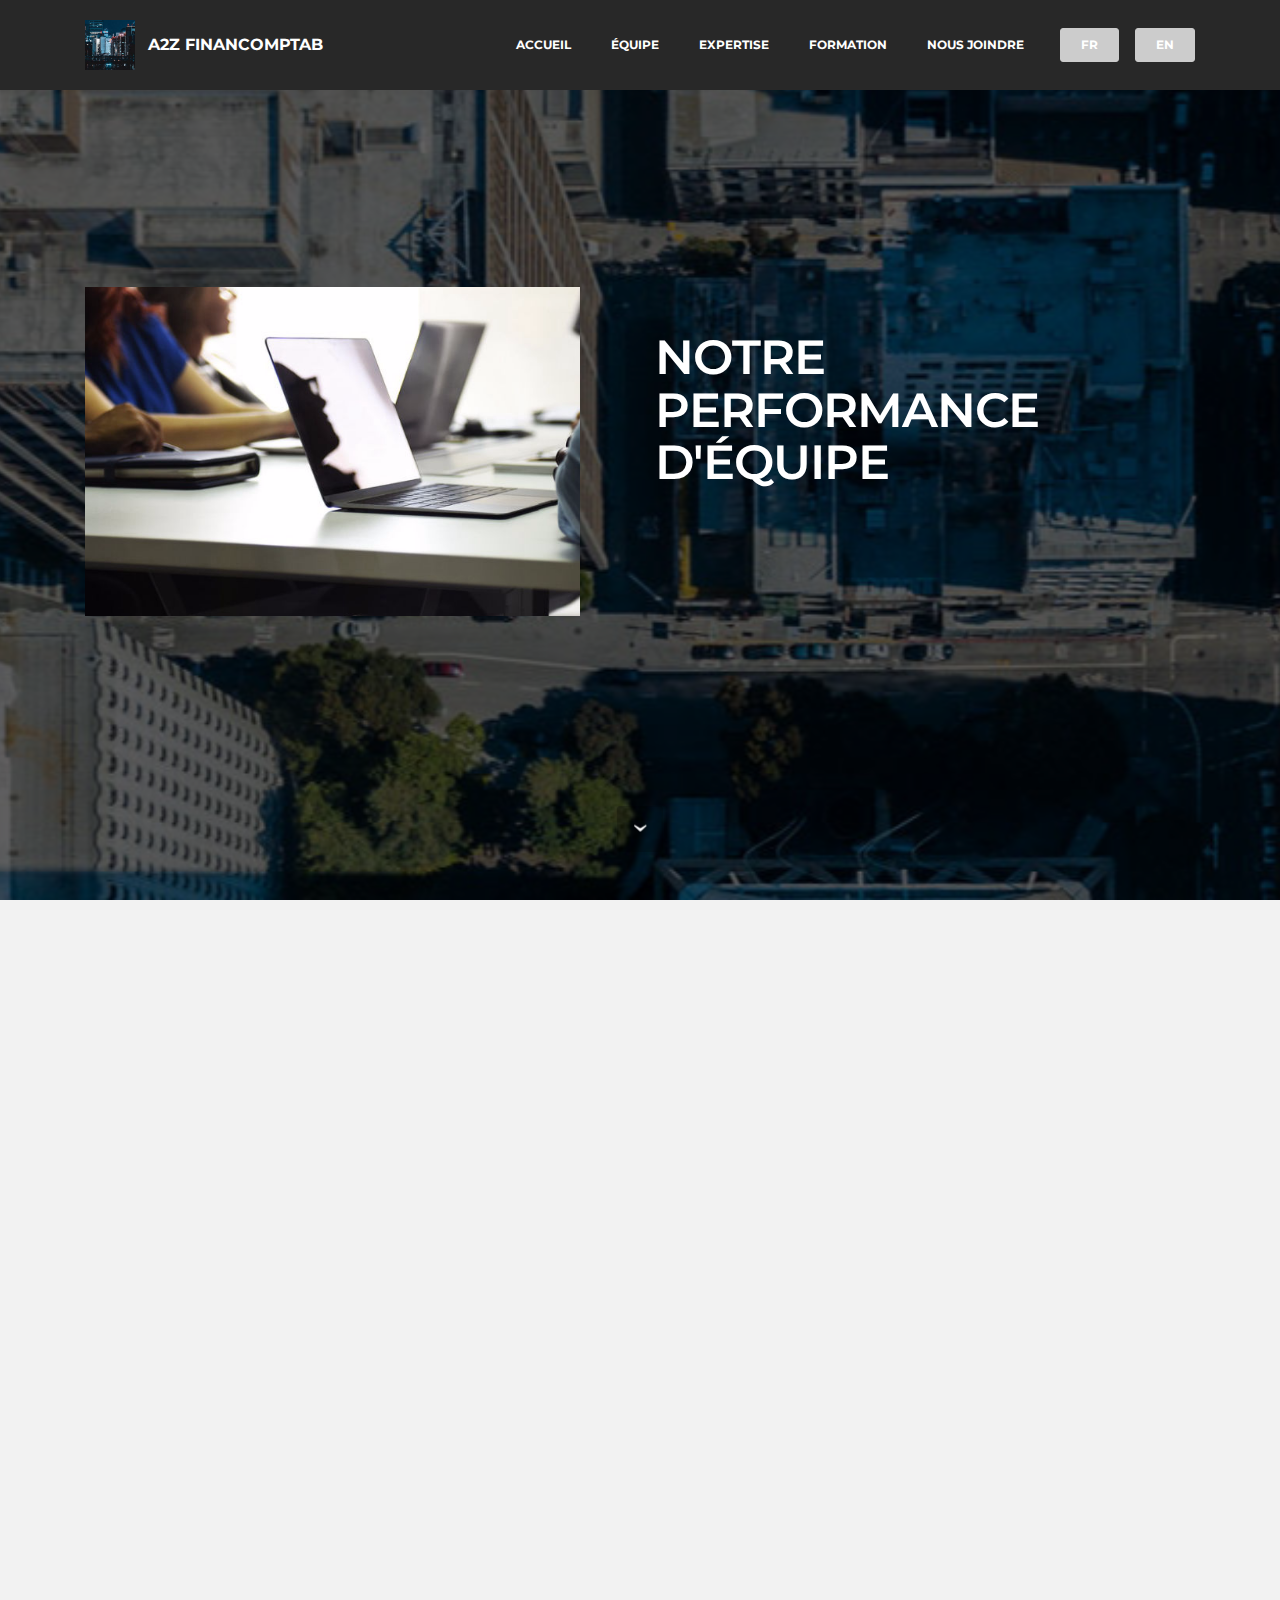
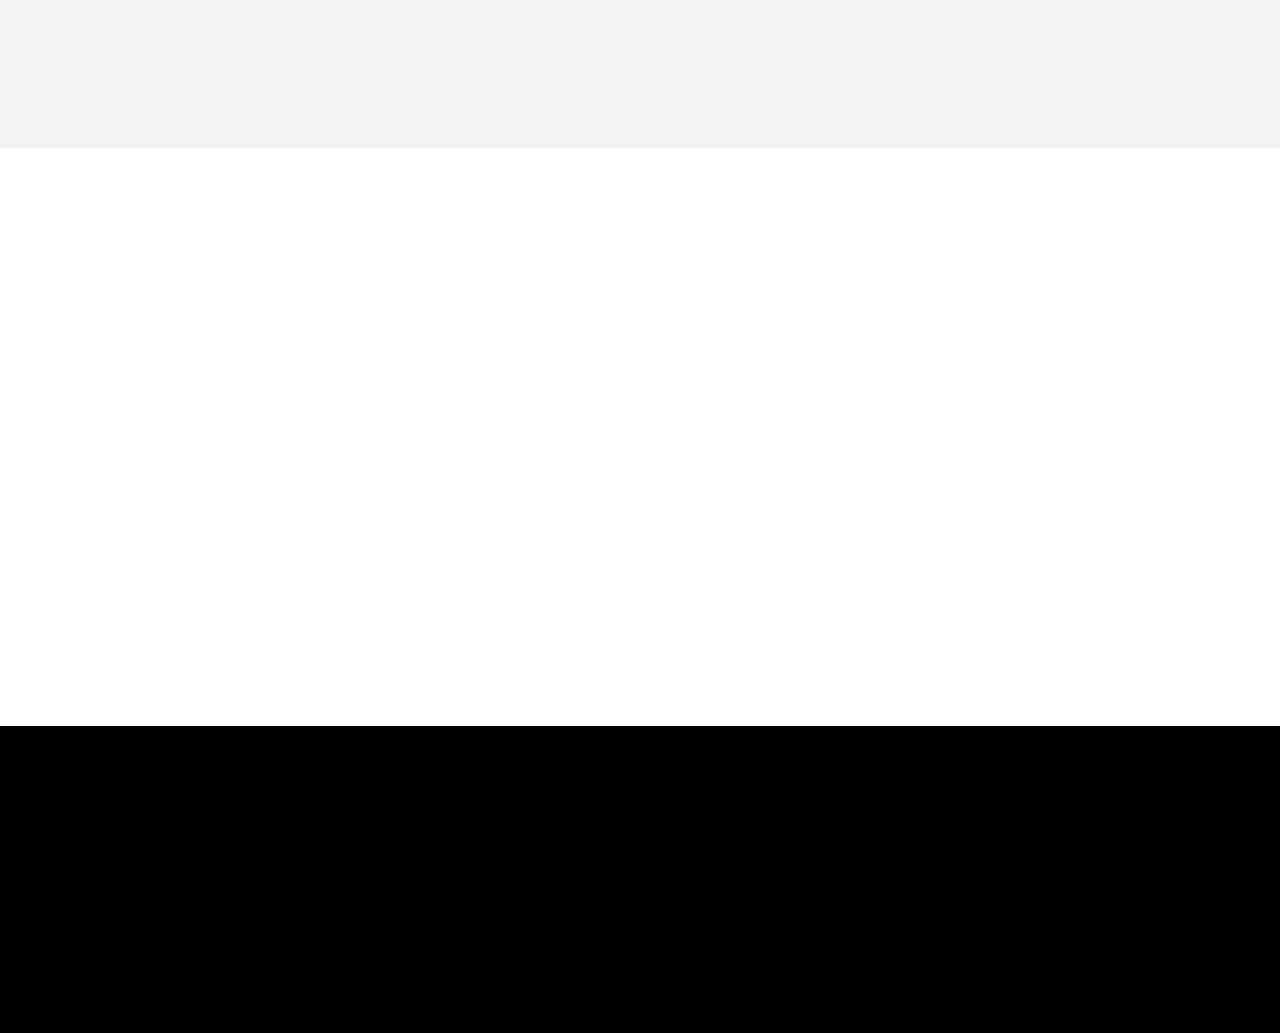
<file: équipe.html>
<!DOCTYPE html>
<html >
<head>
  <!-- Site made with Mobirise Website Builder v4.7.2, https://mobirise.com -->
  <meta charset="UTF-8">
  <meta http-equiv="X-UA-Compatible" content="IE=edge">
  <meta name="generator" content="Mobirise v4.7.2, mobirise.com">
  <meta name="viewport" content="width=device-width, initial-scale=1, minimum-scale=1">
  <link rel="shortcut icon" href="assets/images/mbr-721x1080.jpg" type="image/x-icon">
  <meta name="description" content="• déclarations fiscales • régimes fiscaux • comptabilité et rémunération • fin d’année et états financiers • restructuration des entreprises • audit des services fiscaux • fiscalité internationale • finances, assurances et services juridiques.">
  <title>Équipe</title>
  <link rel="stylesheet" href="https://fonts.googleapis.com/css?family=Montserrat:400,700">
  <link rel="stylesheet" href="https://fonts.googleapis.com/css?family=Raleway:100,100i,200,200i,300,300i,400,400i,500,500i,600,600i,700,700i,800,800i,900,900i">
  <link rel="stylesheet" href="https://fonts.googleapis.com/css?family=Lora:400,700,400italic,700italic&subset=latin">
  <link rel="stylesheet" href="assets/tether/tether.min.css">
  <link rel="stylesheet" href="assets/bootstrap/css/bootstrap.min.css">
  <link rel="stylesheet" href="assets/animate.css/animate.min.css">
  <link rel="stylesheet" href="assets/dropdown/css/style.css">
  <link rel="stylesheet" href="assets/theme/css/style.css">
  <link rel="stylesheet" href="assets/mobirise/css/mbr-additional.css" type="text/css">
  
  
  
</head>
<body>
  <section id="ext_menu-38" data-rv-view="80">

    <nav class="navbar navbar-dropdown navbar-fixed-top">
        <div class="container">

            <div class="mbr-table">
                <div class="mbr-table-cell">

                    <div class="navbar-brand">
                        <a href="https://mobirise.com" class="navbar-logo"><img src="assets/images/mbr-721x1080.jpg" alt="Mobirise"></a>
                        <a class="navbar-caption" href="https://mobirise.com">A2Z FINANCOMPTAB</a>
                    </div>

                </div>
                <div class="mbr-table-cell">

                    <button class="navbar-toggler pull-xs-right hidden-md-up" type="button" data-toggle="collapse" data-target="#exCollapsingNavbar">
                        <div class="hamburger-icon"></div>
                    </button>

                    <ul class="nav-dropdown collapse pull-xs-right nav navbar-nav navbar-toggleable-sm" id="exCollapsingNavbar"><li class="nav-item"><a class="nav-link link" href="fr.index.html">ACCUEIL</a></li><li class="nav-item"><a class="nav-link link" href="équipe.html">ÉQUIPE</a></li><li class="nav-item"><a class="nav-link link" href="expertise.html">EXPERTISE</a></li><li class="nav-item"><a class="nav-link link" href="formation.html">FORMATION</a></li><li class="nav-item"><a class="nav-link link" href="nous joindre.html">NOUS JOINDRE</a></li><li class="nav-item nav-btn"><a class="nav-link btn btn-primary" href="fr.index.html">FR</a></li><li class="nav-item nav-btn"><a class="nav-link btn btn-primary" href="index.html">EN</a></li></ul>
                    <button hidden="" class="navbar-toggler navbar-close" type="button" data-toggle="collapse" data-target="#exCollapsingNavbar">
                        <div class="close-icon"></div>
                    </button>

                </div>
            </div>

        </div>
    </nav>

</section>

<section class="engine"><a href="https://mobirise.me/e">make a site for free</a></section><section class="mbr-section mbr-section-hero mbr-section-full header2 mbr-parallax-background mbr-after-navbar" id="header2-33" data-rv-view="69" style="background-image: url(assets/images/mbr-1437x1080.jpg);">

    <div class="mbr-overlay" style="opacity: 0.6; background-color: rgb(0, 0, 0);">
    </div>

    <div class="mbr-table mbr-table-full">
        <div class="mbr-table-cell">

            <div class="container">
                <div class="mbr-section row">
                    <div class="mbr-table-md-up">
                        
                        <div class="mbr-table-cell mbr-right-padding-md-up mbr-valign-top col-md-7 image-size" style="width: 50%;">
                            <div class="mbr-figure"><img src="assets/images/mbr-1400x934.jpg"></div>
                        </div>
                        <div class="mbr-table-cell col-md-5 text-xs-center text-md-left content-size">

                            <h3 class="mbr-section-title display-2">NOTRE PERFORMANCE D'ÉQUIPE<br><br></h3>

                            <div class="mbr-section-text">
                                <p></p>
                            </div>

                            

                        </div>

                        
                        

                    </div>
                </div>
            </div>

        </div>
    </div>

    <div class="mbr-arrow mbr-arrow-floating hidden-sm-down" aria-hidden="true"><a href="#msg-box3-34"><i class="mbr-arrow-icon"></i></a></div>

</section>

<section class="mbr-section article" id="msg-box3-34" data-rv-view="72" style="background-color: rgb(242, 242, 242); padding-top: 120px; padding-bottom: 120px;">

    
    <div class="container">
        <div class="row">
            <div class="col-md-8 col-md-offset-2 text-xs-center">
                <h3 class="mbr-section-title display-2">SPÉCIALISTE DES IMPÔTS, COMPTABILITÉ, DAS, COMPTABILITÉ DE LA FINANCE ET TENUES DE LIVRES.<br></h3>
                <div class="lead"><p>Notre entreprise possède une équipe compétente et expérimentée qui fournit de bons services dans les domaines de la comptabilité, DAS, de la fin de l’année, des états financiers, des salaires, des finances, des assurances, de la RRSP, de la bonne gestion, etc.
</p><p>Nos clients comprennent la construction, l’ingénierie, la location, les transports, les voitures, les hôtels, les comptables agréés, la mode et les vêtements, les avocats, la gestion, les assurances, les banques, etc., de petites, moyennes et grandes entreprises.
</p><p><br></p></div>
                <div><a class="btn btn-secondary" href="https://mobirise.com">DETAILS</a></div>
            </div>
        </div>
    </div>

</section>

<section class="mbr-cards mbr-section mbr-section-nopadding" id="features3-35" data-rv-view="75">

    

    <div class="mbr-cards-row row">
        <div class="mbr-cards-col col-xs-12 col-lg-3" style="padding-top: 80px; padding-bottom: 80px;">
            <div class="container">
              <div class="card cart-block">
                  <div class="card-img"><img src="assets/images/mbr-14-600x400.jpg" class="card-img-top"></div>
                  <div class="card-block">
                    <h4 class="card-title">Notre réseau de travail</h4>
                    
                    <p class="card-text">Profitez de nos services professionnels, gardez votre temps et profitez de vos affaires.</p>
                    <div class="card-btn"><a href="https://mobirise.com" class="btn btn-primary">Détails</a></div>
                    </div>
                </div>
            </div>
        </div>
        <div class="mbr-cards-col col-xs-12 col-lg-3" style="padding-top: 80px; padding-bottom: 80px;">
            <div class="container">
                <div class="card cart-block">
                    <div class="card-img"><img src="assets/images/mbr-13-600x400.jpg" class="card-img-top"></div>
                    <div class="card-block">
                        <h4 class="card-title">Appui</h4>
                        
                        <p class="card-text">Le retour des clients est la bienvenue. </p>
                        <div class="card-btn"><a href="https://mobirise.com" class="btn btn-primary">Détails</a></div>
                    </div>
                </div>
            </div>
        </div>
        <div class="mbr-cards-col col-xs-12 col-lg-3" style="padding-top: 80px; padding-bottom: 80px;">
            <div class="container">
                <div class="card cart-block">
                    <div class="card-img"><img src="assets/images/mbr-8-600x400.jpg" class="card-img-top"></div>
                    <div class="card-block">
                        <h4 class="card-title">Formation</h4>
                        
                        <p class="card-text">Les nouvelles technologies sont progressivement mises à la disposition des travailleurs.</p>
                        <div class="card-btn"><a href="https://mobirise.com" class="btn btn-primary">Détails</a></div>
                    </div>
                </div>
            </div>
        </div>
        <div class="mbr-cards-col col-xs-12 col-lg-3" style="padding-top: 80px; padding-bottom: 80px;">
            <div class="container">
                <div class="card cart-block">
                    <div class="card-img"><img src="assets/images/code-man-2.jpg" class="card-img-top"></div>
                    <div class="card-block">
                        <h4 class="card-title">Vérification</h4>
                        
                        <p class="card-text">Examen du système comptable.<br></p>
                        <div class="card-btn"><a href="https://mobirise.com" class="btn btn-primary">Détails</a></div>
                    </div>
                </div>
            </div>
        </div>
        
        
    </div>
</section>

<section class="mbr-section mbr-section-md-padding mbr-footer footer1" id="contacts1-37" data-rv-view="78" style="background-color: rgb(0, 0, 0); padding-top: 90px; padding-bottom: 90px;">
    
    <div class="container">
        <div class="row">
            <div class="mbr-footer-content col-xs-12 col-md-3">
                <div><img src="assets/images/mbr-1-721x1080.jpg"></div>
            </div>
            <div class="mbr-footer-content col-xs-12 col-md-3">
                <p><strong>Adresse</strong><br><em>A2Z FinanComptab</em><br><em>#- 4061, Wellington</em><br><em>Verdun Qc Canada</em></p>
            </div>
            <div class="mbr-footer-content col-xs-12 col-md-3">
                <p><strong>Nous joindre</strong><br>
Courriel:&nbsp;<a href="mailto:khanhhuuh@gmail.com">support@a2zfinancomptab</a><br><br><br></p>
            </div>
            <div class="mbr-footer-content col-xs-12 col-md-3">
                <p><font color="#7c7c7c" face="Montserrat, sans-serif"><span style="font-size: 16px; letter-spacing: -1px;"><strong>Tous droits réservés.</strong></span></font><br><font color="#7c7c7c" face="Montserrat, sans-serif"><span style="font-size: 16px; letter-spacing: -1px;"><strong><br></strong></span></font><a class="text-primary" href="contact.html">Website builder</a><br><br></p>
            </div>

        </div>
    </div>
</section>


  <script src="assets/web/assets/jquery/jquery.min.js"></script>
  <script src="assets/tether/tether.min.js"></script>
  <script src="assets/bootstrap/js/bootstrap.min.js"></script>
  <script src="assets/touch-swipe/jquery.touch-swipe.min.js"></script>
  <script src="assets/smooth-scroll/smooth-scroll.js"></script>
  <script src="assets/jarallax/jarallax.js"></script>
  <script src="assets/viewport-checker/jquery.viewportchecker.js"></script>
  <script src="assets/dropdown/js/script.min.js"></script>
  <script src="assets/theme/js/script.js"></script>
  
  
 <div id="scrollToTop" class="scrollToTop mbr-arrow-up"><a style="text-align: center;"><i class="mbr-arrow-up-icon"></i></a></div>
    <input name="animation" type="hidden">
  </body>
</html>
</file>
<file: assets/et-line-font-plugin/style.css>
@font-face {
	font-family: 'et-line';
	src:url('fonts/et-line.eot');
	src:url('fonts/et-line.eot?#iefix') format('embedded-opentype'),
		url('fonts/et-line.woff') format('woff'),
		url('fonts/et-line.ttf') format('truetype'),
		url('fonts/et-line.svg#et-line') format('svg');
	font-weight: normal;
	font-style: normal;
}

/* Use the following CSS code if you want to use data attributes for inserting your icons */
.etl-icon, [data-icon]:before {
	font-family: 'et-line';
	content: attr(data-icon);
	speak: none;
	font-weight: normal;
	font-variant: normal;
	text-transform: none;
	line-height: 1;
	-webkit-font-smoothing: antialiased;
	-moz-osx-font-smoothing: grayscale;
	display:inline-block;
}

/* Use the following CSS code if you want to have a class per icon */
/*
Instead of a list of all class selectors,
you can use the generic selector below, but it's slower:
[class*="icon-"] {
*/
.icon-mobile, .icon-laptop, .icon-desktop, .icon-tablet, .icon-phone, .icon-document, .icon-documents, .icon-search, .icon-clipboard, .icon-newspaper, .icon-notebook, .icon-book-open, .icon-browser, .icon-calendar, .icon-presentation, .icon-picture, .icon-pictures, .icon-video, .icon-camera, .icon-printer, .icon-toolbox, .icon-briefcase, .icon-wallet, .icon-gift, .icon-bargraph, .icon-grid, .icon-expand, .icon-focus, .icon-edit, .icon-adjustments, .icon-ribbon, .icon-hourglass, .icon-lock, .icon-megaphone, .icon-shield, .icon-trophy, .icon-flag, .icon-map, .icon-puzzle, .icon-basket, .icon-envelope, .icon-streetsign, .icon-telescope, .icon-gears, .icon-key, .icon-paperclip, .icon-attachment, .icon-pricetags, .icon-lightbulb, .icon-layers, .icon-pencil, .icon-tools, .icon-tools-2, .icon-scissors, .icon-paintbrush, .icon-magnifying-glass, .icon-circle-compass, .icon-linegraph, .icon-mic, .icon-strategy, .icon-beaker, .icon-caution, .icon-recycle, .icon-anchor, .icon-profile-male, .icon-profile-female, .icon-bike, .icon-wine, .icon-hotairballoon, .icon-globe, .icon-genius, .icon-map-pin, .icon-dial, .icon-chat, .icon-heart, .icon-cloud, .icon-upload, .icon-download, .icon-target, .icon-hazardous, .icon-piechart, .icon-speedometer, .icon-global, .icon-compass, .icon-lifesaver, .icon-clock, .icon-aperture, .icon-quote, .icon-scope, .icon-alarmclock, .icon-refresh, .icon-happy, .icon-sad, .icon-facebook, .icon-twitter, .icon-googleplus, .icon-rss, .icon-tumblr, .icon-linkedin, .icon-dribbble {
	font-family: 'et-line';
	speak: none;
	font-style: normal;
	font-weight: normal;
	font-variant: normal;
	text-transform: none;
	line-height: 1;
	-webkit-font-smoothing: antialiased;
	-moz-osx-font-smoothing: grayscale;
	display:inline-block;
}
.icon-mobile:before {
	content: "\e000";
}
.icon-laptop:before {
	content: "\e001";
}
.icon-desktop:before {
	content: "\e002";
}
.icon-tablet:before {
	content: "\e003";
}
.icon-phone:before {
	content: "\e004";
}
.icon-document:before {
	content: "\e005";
}
.icon-documents:before {
	content: "\e006";
}
.icon-search:before {
	content: "\e007";
}
.icon-clipboard:before {
	content: "\e008";
}
.icon-newspaper:before {
	content: "\e009";
}
.icon-notebook:before {
	content: "\e00a";
}
.icon-book-open:before {
	content: "\e00b";
}
.icon-browser:before {
	content: "\e00c";
}
.icon-calendar:before {
	content: "\e00d";
}
.icon-presentation:before {
	content: "\e00e";
}
.icon-picture:before {
	content: "\e00f";
}
.icon-pictures:before {
	content: "\e010";
}
.icon-video:before {
	content: "\e011";
}
.icon-camera:before {
	content: "\e012";
}
.icon-printer:before {
	content: "\e013";
}
.icon-toolbox:before {
	content: "\e014";
}
.icon-briefcase:before {
	content: "\e015";
}
.icon-wallet:before {
	content: "\e016";
}
.icon-gift:before {
	content: "\e017";
}
.icon-bargraph:before {
	content: "\e018";
}
.icon-grid:before {
	content: "\e019";
}
.icon-expand:before {
	content: "\e01a";
}
.icon-focus:before {
	content: "\e01b";
}
.icon-edit:before {
	content: "\e01c";
}
.icon-adjustments:before {
	content: "\e01d";
}
.icon-ribbon:before {
	content: "\e01e";
}
.icon-hourglass:before {
	content: "\e01f";
}
.icon-lock:before {
	content: "\e020";
}
.icon-megaphone:before {
	content: "\e021";
}
.icon-shield:before {
	content: "\e022";
}
.icon-trophy:before {
	content: "\e023";
}
.icon-flag:before {
	content: "\e024";
}
.icon-map:before {
	content: "\e025";
}
.icon-puzzle:before {
	content: "\e026";
}
.icon-basket:before {
	content: "\e027";
}
.icon-envelope:before {
	content: "\e028";
}
.icon-streetsign:before {
	content: "\e029";
}
.icon-telescope:before {
	content: "\e02a";
}
.icon-gears:before {
	content: "\e02b";
}
.icon-key:before {
	content: "\e02c";
}
.icon-paperclip:before {
	content: "\e02d";
}
.icon-attachment:before {
	content: "\e02e";
}
.icon-pricetags:before {
	content: "\e02f";
}
.icon-lightbulb:before {
	content: "\e030";
}
.icon-layers:before {
	content: "\e031";
}
.icon-pencil:before {
	content: "\e032";
}
.icon-tools:before {
	content: "\e033";
}
.icon-tools-2:before {
	content: "\e034";
}
.icon-scissors:before {
	content: "\e035";
}
.icon-paintbrush:before {
	content: "\e036";
}
.icon-magnifying-glass:before {
	content: "\e037";
}
.icon-circle-compass:before {
	content: "\e038";
}
.icon-linegraph:before {
	content: "\e039";
}
.icon-mic:before {
	content: "\e03a";
}
.icon-strategy:before {
	content: "\e03b";
}
.icon-beaker:before {
	content: "\e03c";
}
.icon-caution:before {
	content: "\e03d";
}
.icon-recycle:before {
	content: "\e03e";
}
.icon-anchor:before {
	content: "\e03f";
}
.icon-profile-male:before {
	content: "\e040";
}
.icon-profile-female:before {
	content: "\e041";
}
.icon-bike:before {
	content: "\e042";
}
.icon-wine:before {
	content: "\e043";
}
.icon-hotairballoon:before {
	content: "\e044";
}
.icon-globe:before {
	content: "\e045";
}
.icon-genius:before {
	content: "\e046";
}
.icon-map-pin:before {
	content: "\e047";
}
.icon-dial:before {
	content: "\e048";
}
.icon-chat:before {
	content: "\e049";
}
.icon-heart:before {
	content: "\e04a";
}
.icon-cloud:before {
	content: "\e04b";
}
.icon-upload:before {
	content: "\e04c";
}
.icon-download:before {
	content: "\e04d";
}
.icon-target:before {
	content: "\e04e";
}
.icon-hazardous:before {
	content: "\e04f";
}
.icon-piechart:before {
	content: "\e050";
}
.icon-speedometer:before {
	content: "\e051";
}
.icon-global:before {
	content: "\e052";
}
.icon-compass:before {
	content: "\e053";
}
.icon-lifesaver:before {
	content: "\e054";
}
.icon-clock:before {
	content: "\e055";
}
.icon-aperture:before {
	content: "\e056";
}
.icon-quote:before {
	content: "\e057";
}
.icon-scope:before {
	content: "\e058";
}
.icon-alarmclock:before {
	content: "\e059";
}
.icon-refresh:before {
	content: "\e05a";
}
.icon-happy:before {
	content: "\e05b";
}
.icon-sad:before {
	content: "\e05c";
}
.icon-facebook:before {
	content: "\e05d";
}
.icon-twitter:before {
	content: "\e05e";
}
.icon-googleplus:before {
	content: "\e05f";
}
.icon-rss:before {
	content: "\e060";
}
.icon-tumblr:before {
	content: "\e061";
}
.icon-linkedin:before {
	content: "\e062";
}
.icon-dribbble:before {
	content: "\e063";
}
</file>
<file: assets/web/assets/mobirise-icons/mobirise-icons.css>
@font-face {
  font-family: 'MobiriseIcons';
  src:  url('mobirise-icons.eot?spat4u');
  src:  url('mobirise-icons.eot?spat4u#iefix') format('embedded-opentype'),
    url('mobirise-icons.ttf?spat4u') format('truetype'),
    url('mobirise-icons.woff?spat4u') format('woff'),
    url('mobirise-icons.svg?spat4u#MobiriseIcons') format('svg');
  font-weight: normal;
  font-style: normal;
}

[class^="mbri-"], [class*=" mbri-"] {
  /* use !important to prevent issues with browser extensions that change fonts */
  font-family: MobiriseIcons !important;
  speak: none;
  font-style: normal;
  font-weight: normal;
  font-variant: normal;
  text-transform: none;
  line-height: 1;

  /* Better Font Rendering =========== */
  -webkit-font-smoothing: antialiased;
  -moz-osx-font-smoothing: grayscale;
}

.mbri-add-submenu:before {
  content: "\e900";
}
.mbri-alert:before {
  content: "\e901";
}
.mbri-align-center:before {
  content: "\e902";
}
.mbri-align-justify:before {
  content: "\e903";
}
.mbri-align-left:before {
  content: "\e904";
}
.mbri-align-right:before {
  content: "\e905";
}
.mbri-android:before {
  content: "\e906";
}
.mbri-apple:before {
  content: "\e907";
}
.mbri-arrow-down:before {
  content: "\e908";
}
.mbri-arrow-next:before {
  content: "\e909";
}
.mbri-arrow-prev:before {
  content: "\e90a";
}
.mbri-arrow-up:before {
  content: "\e90b";
}
.mbri-bold:before {
  content: "\e90c";
}
.mbri-bookmark:before {
  content: "\e90d";
}
.mbri-bootstrap:before {
  content: "\e90e";
}
.mbri-briefcase:before {
  content: "\e90f";
}
.mbri-browse:before {
  content: "\e910";
}
.mbri-bulleted-list:before {
  content: "\e911";
}
.mbri-calendar:before {
  content: "\e912";
}
.mbri-camera:before {
  content: "\e913";
}
.mbri-cart-add:before {
  content: "\e914";
}
.mbri-cart-full:before {
  content: "\e915";
}
.mbri-cash:before {
  content: "\e916";
}
.mbri-change-style:before {
  content: "\e917";
}
.mbri-chat:before {
  content: "\e918";
}
.mbri-clock:before {
  content: "\e919";
}
.mbri-close:before {
  content: "\e91a";
}
.mbri-cloud:before {
  content: "\e91b";
}
.mbri-code:before {
  content: "\e91c";
}
.mbri-contact-form:before {
  content: "\e91d";
}
.mbri-credit-card:before {
  content: "\e91e";
}
.mbri-cursor-click:before {
  content: "\e91f";
}
.mbri-cust-feedback:before {
  content: "\e920";
}
.mbri-database:before {
  content: "\e921";
}
.mbri-delivery:before {
  content: "\e922";
}
.mbri-desktop:before {
  content: "\e923";
}
.mbri-devices:before {
  content: "\e924";
}
.mbri-down:before {
  content: "\e925";
}
.mbri-download:before {
  content: "\e989";
}
.mbri-drag-n-drop:before {
  content: "\e927";
}
.mbri-drag-n-drop2:before {
  content: "\e928";
}
.mbri-edit:before {
  content: "\e929";
}
.mbri-edit2:before {
  content: "\e92a";
}
.mbri-error:before {
  content: "\e92b";
}
.mbri-extension:before {
  content: "\e92c";
}
.mbri-features:before {
  content: "\e92d";
}
.mbri-file:before {
  content: "\e92e";
}
.mbri-flag:before {
  content: "\e92f";
}
.mbri-folder:before {
  content: "\e930";
}
.mbri-gift:before {
  content: "\e931";
}
.mbri-github:before {
  content: "\e932";
}
.mbri-globe:before {
  content: "\e933";
}
.mbri-globe-2:before {
  content: "\e934";
}
.mbri-growing-chart:before {
  content: "\e935";
}
.mbri-hearth:before {
  content: "\e936";
}
.mbri-help:before {
  content: "\e937";
}
.mbri-home:before {
  content: "\e938";
}
.mbri-hot-cup:before {
  content: "\e939";
}
.mbri-idea:before {
  content: "\e93a";
}
.mbri-image-gallery:before {
  content: "\e93b";
}
.mbri-image-slider:before {
  content: "\e93c";
}
.mbri-info:before {
  content: "\e93d";
}
.mbri-italic:before {
  content: "\e93e";
}
.mbri-key:before {
  content: "\e93f";
}
.mbri-laptop:before {
  content: "\e940";
}
.mbri-layers:before {
  content: "\e941";
}
.mbri-left-right:before {
  content: "\e942";
}
.mbri-left:before {
  content: "\e943";
}
.mbri-letter:before {
  content: "\e944";
}
.mbri-like:before {
  content: "\e945";
}
.mbri-link:before {
  content: "\e946";
}
.mbri-lock:before {
  content: "\e947";
}
.mbri-login:before {
  content: "\e948";
}
.mbri-logout:before {
  content: "\e949";
}
.mbri-magic-stick:before {
  content: "\e94a";
}
.mbri-map-pin:before {
  content: "\e94b";
}
.mbri-menu:before {
  content: "\e94c";
}
.mbri-mobile:before {
  content: "\e94d";
}
.mbri-mobile2:before {
  content: "\e94e";
}
.mbri-mobirise:before {
  content: "\e94f";
}
.mbri-more-horizontal:before {
  content: "\e950";
}
.mbri-more-vertical:before {
  content: "\e951";
}
.mbri-music:before {
  content: "\e952";
}
.mbri-new-file:before {
  content: "\e953";
}
.mbri-numbered-list:before {
  content: "\e954";
}
.mbri-opened-folder:before {
  content: "\e955";
}
.mbri-pages:before {
  content: "\e956";
}
.mbri-paper-plane:before {
  content: "\e957";
}
.mbri-paperclip:before {
  content: "\e958";
}
.mbri-photo:before {
  content: "\e959";
}
.mbri-photos:before {
  content: "\e95a";
}
.mbri-pin:before {
  content: "\e95b";
}
.mbri-play:before {
  content: "\e95c";
}
.mbri-plus:before {
  content: "\e95d";
}
.mbri-preview:before {
  content: "\e95e";
}
.mbri-print:before {
  content: "\e95f";
}
.mbri-protect:before {
  content: "\e960";
}
.mbri-question:before {
  content: "\e961";
}
.mbri-quote-left:before {
  content: "\e962";
}
.mbri-quote-right:before {
  content: "\e963";
}
.mbri-refresh:before {
  content: "\e964";
}
.mbri-responsive:before {
  content: "\e965";
}
.mbri-right:before {
  content: "\e966";
}
.mbri-rocket:before {
  content: "\e967";
}
.mbri-sad-face:before {
  content: "\e968";
}
.mbri-sale:before {
  content: "\e969";
}
.mbri-save:before {
  content: "\e96a";
}
.mbri-search:before {
  content: "\e96b";
}
.mbri-setting:before {
  content: "\e96c";
}
.mbri-setting2:before {
  content: "\e96d";
}
.mbri-setting3:before {
  content: "\e96e";
}
.mbri-share:before {
  content: "\e96f";
}
.mbri-shopping-bag:before {
  content: "\e970";
}
.mbri-shopping-basket:before {
  content: "\e971";
}
.mbri-shopping-cart:before {
  content: "\e972";
}
.mbri-sites:before {
  content: "\e973";
}
.mbri-smile-face:before {
  content: "\e974";
}
.mbri-speed:before {
  content: "\e975";
}
.mbri-star:before {
  content: "\e976";
}
.mbri-success:before {
  content: "\e977";
}
.mbri-sun:before {
  content: "\e978";
}
.mbri-sun2:before {
  content: "\e979";
}
.mbri-tablet:before {
  content: "\e97a";
}
.mbri-tablet-vertical:before {
  content: "\e97b";
}
.mbri-target:before {
  content: "\e97c";
}
.mbri-timer:before {
  content: "\e97d";
}
.mbri-to-ftp:before {
  content: "\e97e";
}
.mbri-to-local-drive:before {
  content: "\e97f";
}
.mbri-touch-swipe:before {
  content: "\e980";
}
.mbri-touch:before {
  content: "\e981";
}
.mbri-trash:before {
  content: "\e982";
}
.mbri-underline:before {
  content: "\e983";
}
.mbri-unlink:before {
  content: "\e984";
}
.mbri-unlock:before {
  content: "\e985";
}
.mbri-up-down:before {
  content: "\e986";
}
.mbri-up:before {
  content: "\e987";
}
.mbri-update:before {
  content: "\e988";
}
.mbri-upload:before {
 content: "\e926"; 
}
.mbri-user:before {
  content: "\e98a";
}
.mbri-user2:before {
  content: "\e98b";
}
.mbri-users:before {
  content: "\e98c";
}
.mbri-video:before {
  content: "\e98d";
}
.mbri-video-play:before {
  content: "\e98e";
}
.mbri-watch:before {
  content: "\e98f";
}
.mbri-website-theme:before {
  content: "\e990";
}
.mbri-wifi:before {
  content: "\e991";
}
.mbri-windows:before {
  content: "\e992";
}
.mbri-zoom-out:before {
  content: "\e993";
}
.mbri-redo:before {
  content: "\e994";
}
.mbri-undo:before {
  content: "\e995";
}
</file>
<file: assets/dropdown/css/style.css>
.navbar-dropdown {
  left: 0;
  padding: 0;
  position: absolute;
  right: 0;
  top: 0;
  transition: all 0.45s ease;
  z-index: 1030; }
  .navbar-dropdown .navbar-brand {
    float: none;
    font-size: 0;
    padding: 1.25rem 0;
    position: relative;
    transition: padding 0.25s ease;
    white-space: nowrap; }
    .navbar-dropdown .navbar-brand::before {
      content: "";
      display: inline-block;
      height: 100%;
      vertical-align: middle; }
  .navbar-dropdown .navbar-logo,
  .navbar-dropdown .navbar-caption {
    display: inline-block;
    vertical-align: middle; }
  .navbar-dropdown .navbar-logo {
    margin-right: 0.8rem;
    transition: margin 0.3s ease-in-out; }
    .navbar-dropdown .navbar-logo img {
      height: 3.125rem;
      transition: all 0.3s ease-in-out; }
  .navbar-dropdown .mbr-table-cell {
    height: 5.625rem; }
  .navbar-dropdown .navbar-caption {
    font-family: "Montserrat";
    font-size: 1rem;
    font-weight: 700;
    white-space: normal; }
    .navbar-dropdown .navbar-caption, .navbar-dropdown .navbar-caption:hover {
      color: inherit;
      text-decoration: none; }
  .navbar-dropdown.navbar-fixed-top {
    position: fixed; }
  .navbar-dropdown.bg-color.transparent {
    background: none !important; }
  .navbar-dropdown.navbar-short .navbar-brand {
    padding: 0.625rem 0; }
  .navbar-dropdown.navbar-short .navbar-logo {
    margin-right: 0.5rem; }
    .navbar-dropdown.navbar-short .navbar-logo img {
      height: 2.375rem; }
  .navbar-dropdown.navbar-short .mbr-table-cell {
    height: 3.625rem; }
  .navbar-dropdown .navbar-close {
    left: 0.6875rem;
    position: fixed;
    top: 0.75rem;
    z-index: 1000; }
  .navbar-dropdown.opened {
    background: none !important; }
    .navbar-dropdown.opened .navbar-brand,
    .navbar-dropdown.opened .navbar-toggler {
      display: none; }
  .navbar-dropdown .hamburger-icon {
    content: "";
    width: 16px;
    -webkit-box-shadow: 0 -6px 0 1px,0 0 0 1px,0 6px 0 1px;
    -moz-box-shadow: 0 -6px 0 1px,0 0 0 1px,0 6px 0 1px;
    box-shadow: 0 -6px 0 1px,0 0 0 1px,0 6px 0 1px; }
  .navbar-dropdown .close-icon {
    position: relative;
    width: 21px;
    height: 21px;
    overflow: hidden; }
    .navbar-dropdown .close-icon::before, .navbar-dropdown .close-icon::after {
      content: '';
      position: absolute;
      height: 2px;
      width: 100%;
      top: 50%;
      left: 0;
      margin-top: -1px; }
    .navbar-dropdown .close-icon::before {
      transform: rotate(45deg);
      -ms-transform: rotate(45deg);
      -webkit-transform: rotate(45deg); }
    .navbar-dropdown .close-icon::after {
      transform: rotate(-45deg);
      -ms-transform: rotate(-45deg);
      -webkit-transform: rotate(-45deg); }

.dropdown-menu .dropdown-toggle[data-toggle="dropdown-submenu"]::after {
  border-bottom: 0.35em solid transparent;
  border-left: 0.35em solid;
  border-right: 0;
  border-top: 0.35em solid transparent;
  margin-left: 0.3rem; }

.dropdown-menu .dropdown-item:focus {
  outline: 0; }

.nav-dropdown {
  display: table !important;
  font-family: "Montserrat";
  font-size: 0.75rem;
  font-weight: 700;
  height: auto !important; }
  .nav-dropdown .nav-item {
    display: table-cell;
    float: none;
    vertical-align: middle; }
  .nav-dropdown .nav-btn {
    padding-left: 1rem; }
  .nav-dropdown .link {
    margin: 1.667em;
    padding: 0;
    transition: color .2s ease-in-out; }
    .nav-dropdown .link.dropdown-toggle {
      margin-right: 2.583em; }
      .nav-dropdown .link.dropdown-toggle::after {
        margin-left: .25rem;
        border-top: 0.35em solid;
        border-right: 0.35em solid transparent;
        border-left: 0.35em solid transparent;
        border-bottom: 0; }
      .nav-dropdown .link.dropdown-toggle::after {
        display: block;
        margin-top: -0.1667em;
        position: absolute;
        right: 1.3333em;
        top: 50%; }
      .nav-dropdown .link.dropdown-toggle[aria-expanded="true"] {
        margin: 0;
        padding: 1.667em 2.583em 1.667em 1.667em; }
  .nav-dropdown .link::after,
  .nav-dropdown .dropdown-item::after {
    color: inherit; }
  .nav-dropdown .btn {
    font-size: 0.75rem;
    font-weight: 700;
    letter-spacing: 0;
    margin-bottom: 0;
    padding-left: 1.25rem;
    padding-right: 1.25rem; }
  .nav-dropdown .dropdown-menu {
    border-radius: 0;
    border: 0;
    left: 0;
    margin: 0;
    padding-bottom: 1.25rem;
    padding-top: 1.25rem; }
  .nav-dropdown .dropdown-submenu {
    left: 100%;
    margin-left: 0.125rem;
    margin-top: -1.25rem;
    top: 0; }
  .nav-dropdown .dropdown-item {
    font-size: 0.8125rem;
    font-weight: 500;
    line-height: 2;
    padding: 0.3846em 4.615em 0.3846em 1.5385em;
    position: relative;
    transition: color .2s ease-in-out, background-color .2s ease-in-out; }
    .nav-dropdown .dropdown-item::after {
      margin-top: -0.3077em;
      position: absolute;
      right: 1.1538em;
      top: 50%; }
    .nav-dropdown .dropdown-item:focus, .nav-dropdown .dropdown-item:hover {
      background: none; }

@media (max-width: 767px) {
  .nav-dropdown.navbar-toggleable-sm {
    bottom: 0;
    display: none;
    left: 0;
    overflow-x: hidden;
    position: fixed;
    top: 0;
    transform: translateX(-100%);
    -ms-transform: translateX(-100%);
    -webkit-transform: translateX(-100%);
    width: 18.75rem;
    z-index: 999; } }
.nav-dropdown.navbar-toggleable-xl {
  bottom: 0;
  display: none;
  left: 0;
  overflow-x: hidden;
  position: fixed;
  top: 0;
  transform: translateX(-100%);
  -ms-transform: translateX(-100%);
  -webkit-transform: translateX(-100%);
  width: 18.75rem;
  z-index: 999; }

.nav-dropdown-sm {
  display: block !important;
  overflow-x: hidden;
  overflow: auto;
  padding-top: 3.875rem; }
  .nav-dropdown-sm::after {
    content: "";
    display: block;
    height: 3rem;
    width: 100%; }
  .nav-dropdown-sm.collapse.in ~ .navbar-close {
    display: block !important; }
  .nav-dropdown-sm.collapsing, .nav-dropdown-sm.collapse.in {
    transform: translateX(0);
    -ms-transform: translateX(0);
    -webkit-transform: translateX(0);
    transition: all 0.25s ease-out;
    -webkit-transition: all 0.25s ease-out; }
  .nav-dropdown-sm.collapsing[aria-expanded="false"] {
    transform: translateX(-100%);
    -ms-transform: translateX(-100%);
    -webkit-transform: translateX(-100%); }
  .nav-dropdown-sm .nav-item {
    display: block;
    margin-left: 0 !important;
    padding-left: 0; }
  .nav-dropdown-sm .link,
  .nav-dropdown-sm .dropdown-item {
    border-top: 1px dotted rgba(255, 255, 255, 0.1);
    font-size: 0.8125rem;
    line-height: 1.6;
    margin: 0 !important;
    padding: 0.875rem 2.4rem 0.875rem 1.5625rem !important;
    position: relative;
    white-space: normal; }
    .nav-dropdown-sm .link:focus, .nav-dropdown-sm .link:hover,
    .nav-dropdown-sm .dropdown-item:focus,
    .nav-dropdown-sm .dropdown-item:hover {
      background: rgba(0, 0, 0, 0.2) !important; }
  .nav-dropdown-sm .nav-btn {
    position: relative;
    padding: 1.5625rem 1.5625rem 0 1.5625rem; }
    .nav-dropdown-sm .nav-btn::before {
      border-top: 1px dotted rgba(255, 255, 255, 0.1);
      content: "";
      left: 0;
      position: absolute;
      top: 0;
      width: 100%; }
    .nav-dropdown-sm .nav-btn + .nav-btn {
      padding-top: 0.625rem; }
      .nav-dropdown-sm .nav-btn + .nav-btn::before {
        display: none; }
  .nav-dropdown-sm .btn {
    padding: 0.625rem 0; }
  .nav-dropdown-sm .dropdown-toggle::after {
    position: absolute;
    right: 1.25rem;
    top: 50%;
    margin-top: -0.154em; }
  .nav-dropdown-sm .dropdown-toggle[data-toggle="dropdown-submenu"]::after {
    margin-left: .25rem;
    border-top: 0.35em solid;
    border-right: 0.35em solid transparent;
    border-left: 0.35em solid transparent;
    border-bottom: 0; }
  .nav-dropdown-sm .dropdown-toggle[data-toggle="dropdown-submenu"][aria-expanded="true"]::after {
    border-top: 0;
    border-right: 0.35em solid transparent;
    border-left: 0.35em solid transparent;
    border-bottom: 0.35em solid; }
  .nav-dropdown-sm .dropdown-menu {
    margin: 0;
    padding: 0;
    position: relative;
    top: 0;
    left: 0;
    width: 100%;
    border: 0;
    float: none;
    border-radius: 0;
    background: none; }

.is-builder .nav-dropdown.collapsing {
  transition: none !important; }

/*# sourceMappingURL=style.css.map */
</file>
<file: assets/theme/css/style.css>
.engine {
	position: absolute;
	text-indent: -2400px;
	text-align: center;
	padding: 0;
	top: 0;
	left: -2400px;
}/*!
 * Default theme v2 (https://mobirise.com/)
 * Copyright 2016 Mobirise
 */
.container {
  position: relative; }

.btn {
  margin-bottom: 0.5rem; }
  .btn + .btn {
    margin-left: 1rem; }
  @media (max-width: 767px) {
    .btn {
      white-space: normal; }
      .btn + .btn {
        margin-left: 0; } }

.bg-primary {
  background-color: #c0a375 !important; }

.bg-success {
  background-color: #90a878 !important; }

.bg-info {
  background-color: #7e9b9f !important; }

.bg-warning {
  background-color: #f3c649 !important; }

.bg-danger {
  background-color: #f28281 !important; }

.bg-none {
  background: none !important; }

.btn {
  font-family: 'Montserrat', sans-serif;
  font-weight: 500;
  letter-spacing: 2px;
  padding: 0.75rem 2.1875rem;
  font-size: 0.75rem;
  line-height: 1.5;
  border-radius: 3px;
  -webkit-transition: all .3s ease-in-out;
  -moz-transition: all .3s ease-in-out;
  transition: all .3s ease-in-out; }

.btn-sm {
  padding: 0.625rem 2.1874rem;
  font-size: 0.9687rem;
  line-height: 1.5;
  border-radius: 3px;
  font-family: "Lora";
  font-style: italic;
  font-weight: 400;
  letter-spacing: 0px; }

.btn-lg {
  padding: 0.75rem 2.1874rem;
  font-size: 0.9687rem;
  line-height: 1.3333333333;
  border-radius: 3px; }

.btn-xlg {
  padding: 0.75rem 2.1874rem;
  font-size: 1.1875rem;
  line-height: 1.3333333333;
  border-radius: 3px; }

.btn-primary {
  background-color: #c0a375;
  border-color: #c0a375;
  box-shadow: none;
  color: #fff; }
  .btn-primary:hover {
    color: #fff;
    background-color: #a07e49;
    border-color: #a07e49;
    box-shadow: none; }
  .btn-primary:focus, .btn-primary.focus {
    color: #fff;
    background-color: #a07e49;
    border-color: #a07e49; }
  .btn-primary:active, .btn-primary.active {
    color: #fff;
    background-color: #a07e49;
    border-color: #a07e49;
    background-image: none;
    box-shadow: none; }
  .btn-primary.disabled, .btn-primary:disabled {
    color: #fff !important;
    background-color: #a07e49 !important;
    border-color: #a07e49 !important;
    opacity: 0.85; }

.btn-secondary {
  background-color: #bfcecb;
  border-color: #bfcecb;
  box-shadow: none;
  color: #fff; }
  .btn-secondary:hover {
    color: #fff;
    background-color: #94ada8;
    border-color: #94ada8;
    box-shadow: none; }
  .btn-secondary:focus, .btn-secondary.focus {
    color: #fff;
    background-color: #94ada8;
    border-color: #94ada8; }
  .btn-secondary:active, .btn-secondary.active {
    color: #fff;
    background-color: #94ada8;
    border-color: #94ada8;
    background-image: none;
    box-shadow: none; }
  .btn-secondary.disabled, .btn-secondary:disabled {
    color: #fff !important;
    background-color: #94ada8 !important;
    border-color: #94ada8 !important;
    opacity: 0.85; }

.btn-info {
  background-color: #7e9b9f;
  border-color: #7e9b9f;
  box-shadow: none;
  color: #fff; }
  .btn-info:hover {
    color: #fff;
    background-color: #597478;
    border-color: #597478;
    box-shadow: none; }
  .btn-info:focus, .btn-info.focus {
    color: #fff;
    background-color: #597478;
    border-color: #597478; }
  .btn-info:active, .btn-info.active {
    color: #fff;
    background-color: #597478;
    border-color: #597478;
    background-image: none;
    box-shadow: none; }
  .btn-info.disabled, .btn-info:disabled {
    color: #fff !important;
    background-color: #597478 !important;
    border-color: #597478 !important;
    opacity: 0.85; }

.btn-success {
  background-color: #90a878;
  border-color: #90a878;
  box-shadow: none;
  color: #fff; }
  .btn-success:hover {
    color: #fff;
    background-color: #6a8153;
    border-color: #6a8153;
    box-shadow: none; }
  .btn-success:focus, .btn-success.focus {
    color: #fff;
    background-color: #6a8153;
    border-color: #6a8153; }
  .btn-success:active, .btn-success.active {
    color: #fff;
    background-color: #6a8153;
    border-color: #6a8153;
    background-image: none;
    box-shadow: none; }
  .btn-success.disabled, .btn-success:disabled {
    color: #fff !important;
    background-color: #6a8153 !important;
    border-color: #6a8153 !important;
    opacity: 0.85; }

.btn-warning {
  background-color: #f3c649;
  border-color: #f3c649;
  box-shadow: none;
  color: #fff; }
  .btn-warning:hover {
    color: #fff;
    background-color: #e1a90f;
    border-color: #e1a90f;
    box-shadow: none; }
  .btn-warning:focus, .btn-warning.focus {
    color: #fff;
    background-color: #e1a90f;
    border-color: #e1a90f; }
  .btn-warning:active, .btn-warning.active {
    color: #fff;
    background-color: #e1a90f;
    border-color: #e1a90f;
    background-image: none;
    box-shadow: none; }
  .btn-warning.disabled, .btn-warning:disabled {
    color: #fff !important;
    background-color: #e1a90f !important;
    border-color: #e1a90f !important;
    opacity: 0.85; }

.btn-danger {
  background-color: #f28281;
  border-color: #f28281;
  box-shadow: none;
  color: #fff; }
  .btn-danger:hover {
    color: #fff;
    background-color: #eb3d3c;
    border-color: #eb3d3c;
    box-shadow: none; }
  .btn-danger:focus, .btn-danger.focus {
    color: #fff;
    background-color: #eb3d3c;
    border-color: #eb3d3c; }
  .btn-danger:active, .btn-danger.active {
    color: #fff;
    background-color: #eb3d3c;
    border-color: #eb3d3c;
    background-image: none;
    box-shadow: none; }
  .btn-danger.disabled, .btn-danger:disabled {
    color: #fff !important;
    background-color: #eb3d3c !important;
    border-color: #eb3d3c !important;
    opacity: 0.85; }

.btn-white {
  background-color: #fff;
  border-color: #fff;
  box-shadow: none;
  color: #535353; }
  .btn-white:hover {
    color: #fff;
    background-color: #d4d4d4;
    border-color: #d4d4d4;
    box-shadow: none; }
  .btn-white:focus, .btn-white.focus {
    color: #fff;
    background-color: #d4d4d4;
    border-color: #d4d4d4; }
  .btn-white:active, .btn-white.active {
    color: #fff;
    background-color: #d4d4d4;
    border-color: #d4d4d4;
    background-image: none;
    box-shadow: none; }
  .btn-white.disabled, .btn-white:disabled {
    color: #fff !important;
    background-color: #d4d4d4 !important;
    border-color: #d4d4d4 !important;
    opacity: 0.85; }

.btn-black {
  background-color: #535353;
  border-color: #535353;
  box-shadow: none;
  color: #fff; }
  .btn-black:hover {
    color: #fff;
    background-color: #2d2d2d;
    border-color: #2d2d2d;
    box-shadow: none; }
  .btn-black:focus, .btn-black.focus {
    color: #fff;
    background-color: #2d2d2d;
    border-color: #2d2d2d; }
  .btn-black:active, .btn-black.active {
    color: #fff;
    background-color: #2d2d2d;
    border-color: #2d2d2d;
    background-image: none;
    box-shadow: none; }
  .btn-black.disabled, .btn-black:disabled {
    color: #fff !important;
    background-color: #2d2d2d !important;
    border-color: #2d2d2d !important;
    opacity: 0.85; }

.btn-primary-outline {
  background: none;
  border-color: #8e7041;
  color: #8e7041; }
  .btn-primary-outline:focus, .btn-primary-outline.focus, .btn-primary-outline:active, .btn-primary-outline.active {
    color: #fff;
    background-color: #c0a375;
    border-color: #c0a375; }
  .btn-primary-outline:hover {
    color: #fff;
    background-color: #c0a375;
    border-color: #c0a375; }
  .btn-primary-outline.disabled, .btn-primary-outline:disabled {
    color: #fff !important;
    background-color: #c0a375 !important;
    border-color: #c0a375 !important;
    opacity: 0.85; }

.btn-secondary-outline {
  background: none;
  border-color: #85a29c;
  color: #85a29c; }
  .btn-secondary-outline:focus, .btn-secondary-outline.focus, .btn-secondary-outline:active, .btn-secondary-outline.active {
    color: #fff;
    background-color: #bfcecb;
    border-color: #bfcecb; }
  .btn-secondary-outline:hover {
    color: #fff;
    background-color: #bfcecb;
    border-color: #bfcecb; }
  .btn-secondary-outline.disabled, .btn-secondary-outline:disabled {
    color: #fff !important;
    background-color: #bfcecb !important;
    border-color: #bfcecb !important;
    opacity: 0.85; }

.btn-info-outline {
  background: none;
  border-color: #4e6669;
  color: #4e6669; }
  .btn-info-outline:focus, .btn-info-outline.focus, .btn-info-outline:active, .btn-info-outline.active {
    color: #fff;
    background-color: #7e9b9f;
    border-color: #7e9b9f; }
  .btn-info-outline:hover {
    color: #fff;
    background-color: #7e9b9f;
    border-color: #7e9b9f; }
  .btn-info-outline.disabled, .btn-info-outline:disabled {
    color: #fff !important;
    background-color: #7e9b9f !important;
    border-color: #7e9b9f !important;
    opacity: 0.85; }

.btn-success-outline {
  background: none;
  border-color: #5d7149;
  color: #5d7149; }
  .btn-success-outline:focus, .btn-success-outline.focus, .btn-success-outline:active, .btn-success-outline.active {
    color: #fff;
    background-color: #90a878;
    border-color: #90a878; }
  .btn-success-outline:hover {
    color: #fff;
    background-color: #90a878;
    border-color: #90a878; }
  .btn-success-outline.disabled, .btn-success-outline:disabled {
    color: #fff !important;
    background-color: #90a878 !important;
    border-color: #90a878 !important;
    opacity: 0.85; }

.btn-warning-outline {
  background: none;
  border-color: #c9970d;
  color: #c9970d; }
  .btn-warning-outline:focus, .btn-warning-outline.focus, .btn-warning-outline:active, .btn-warning-outline.active {
    color: #fff;
    background-color: #f3c649;
    border-color: #f3c649; }
  .btn-warning-outline:hover {
    color: #fff;
    background-color: #f3c649;
    border-color: #f3c649; }
  .btn-warning-outline.disabled, .btn-warning-outline:disabled {
    color: #fff !important;
    background-color: #f3c649 !important;
    border-color: #f3c649 !important;
    opacity: 0.85; }

.btn-danger-outline {
  background: none;
  border-color: #e82625;
  color: #e82625; }
  .btn-danger-outline:focus, .btn-danger-outline.focus, .btn-danger-outline:active, .btn-danger-outline.active {
    color: #fff;
    background-color: #f28281;
    border-color: #f28281; }
  .btn-danger-outline:hover {
    color: #fff;
    background-color: #f28281;
    border-color: #f28281; }
  .btn-danger-outline.disabled, .btn-danger-outline:disabled {
    color: #fff !important;
    background-color: #f28281 !important;
    border-color: #f28281 !important;
    opacity: 0.85; }

.btn-white-outline {
  background: none;
  border-color: #fff;
  color: #fff; }
  .btn-white-outline:focus, .btn-white-outline.focus, .btn-white-outline:active, .btn-white-outline.active {
    color: #535353;
    background-color: #fff;
    border-color: #fff; }
  .btn-white-outline:hover {
    color: #535353;
    background-color: #fff;
    border-color: #fff; }
  .btn-white-outline.disabled, .btn-white-outline:disabled {
    color: #535353 !important;
    background-color: #fff !important;
    border-color: #fff !important;
    opacity: 0.85; }

.btn-black-outline {
  background: none;
  border-color: #202020;
  color: #202020; }
  .btn-black-outline:focus, .btn-black-outline.focus, .btn-black-outline:active, .btn-black-outline.active {
    color: #fff;
    background-color: #535353;
    border-color: #535353; }
  .btn-black-outline:hover {
    color: #fff;
    background-color: #535353;
    border-color: #535353; }
  .btn-black-outline.disabled, .btn-black-outline:disabled {
    color: #fff !important;
    background-color: #535353 !important;
    border-color: #535353 !important;
    opacity: 0.85; }

a.mbr-iconfont:hover {
  text-decoration: none; }

.btn-social {
  font-size: 20px;
  border-radius: 50%;
  padding: 0;
  width: 44px;
  height: 44px;
  line-height: 44px;
  text-align: center;
  position: relative;
  border: 2px solid #c0a375;
  color: #232323; }
  .btn-social i {
    top: 0;
    line-height: 44px;
    width: 44px; }
  .btn-social:hover {
    color: #fff;
    background: #c0a375; }
  .btn-social + .btn {
    margin-left: 0.1rem; }

p.lead,
.lead p {
  font-size: 1.07rem;
  font-weight: 300;
  margin-bottom: 2.3125rem; }

.article .lead p, .article .lead ul, .article .lead ol, .article .lead pre, .article .lead blockquote {
  margin-bottom: 0; }

.lead {
  font-size: 1.07rem;
  font-weight: 300; }
  .lead a {
    font-family: "Lora";
    font-style: italic;
    font-weight: 400; }
    .lead a, .lead a:hover {
      color: #c0a375;
      text-decoration: none; }
  .lead h1 {
    font-size: 3rem;
    font-weight: 600;
    letter-spacing: -1px;
    margin-bottom: 1.605rem; }
  .lead h2 {
    font-size: 2.5rem;
    font-weight: 600;
    letter-spacing: -1px;
    margin-bottom: 1.605rem; }
  .lead h3 {
    font-size: 2rem;
    font-weight: 600;
    margin-bottom: 1.605rem; }
  .lead h4 {
    font-size: 1.5rem;
    font-weight: 600;
    margin-bottom: 1.605rem; }
  .lead blockquote {
    font-family: "Lora";
    font-style: italic;
    padding: 10px 0 10px 20px;
    border-left: 4px solid #c39f76;
    font-size: 1.09rem;
    position: relative; }
  .lead ul, .lead ol, .lead pre, .lead blockquote {
    margin-bottom: 2.3125rem; }
  .lead pre {
    background: #f4f4f4;
    padding: 10px 24px;
    white-space: pre-wrap; }

.display-1 {
  font-size: 4.39rem;
  font-weight: 600;
  letter-spacing: -2px;
  margin-bottom: 0.2843em;
  margin-top: 3.9rem; }

.display-2 {
  font-size: 3rem;
  font-weight: 600;
  letter-spacing: -1px;
  margin-bottom: 1.5625rem;
  margin-top: 3.5rem; }

.display-3 {
  font-size: 2.5rem;
  font-weight: 600;
  margin-top: 3.2rem;
  margin-bottom: 2rem; }

.display-4 {
  font-size: 2rem;
  font-weight: 600;
  margin-top: 2.3rem;
  margin-bottom: 1.8rem; }

.modal-backdrop {
  background: -webkit-linear-gradient(left, #564740, #3a414a);
  background: -moz-linear-gradient(left, #564740, #3a414a);
  background: -o-linear-gradient(left, #564740, #3a414a);
  background: -ms-linear-gradient(left, #564740, #3a414a);
  background: linear-gradient(left, #564740, #3a414a);
  opacity: 0.94; }

.form-control {
  background-color: #f5f5f5;
  border-radius: 3px;
  box-shadow: none;
  color: #565656;
  font-size: 0.875rem;
  line-height: 1.43;
  min-height: 3.5em;
  padding: 0.5em 1.07em 0.5em; }
  .form-control, .form-control:focus {
    border: 1px solid #e8e8e8; }
  .form-active .form-control:invalid {
    border-color: #f28281; }

.form-control-label {
  cursor: pointer;
  font-size: 0.875rem;
  margin-bottom: 0.357em;
  padding: 0; }

.alert {
  border-radius: 0;
  border: 0;
  font-family: 'Montserrat', sans-serif;
  font-size: 0.875rem;
  line-height: 1.5;
  margin-bottom: 1.875rem;
  padding: 1.25rem;
  position: relative; }
  .alert.alert-form:after {
    background-color: inherit;
    bottom: -7px;
    content: "";
    display: block;
    height: 14px;
    left: 50%;
    margin-left: -7px;
    position: absolute;
    transform: rotate(45deg);
    width: 14px; }

.alert-success {
  background-color: #90a878;
  color: #fff; }

.alert-info {
  background-color: #7e9b9f;
  color: #fff; }

.alert-warning {
  background-color: #f3c649;
  color: #fff; }

.alert-danger {
  background-color: #f28281;
  color: #fff; }

/**
 * TYPOGRAPHY
 */
body {
  font-family: 'Raleway', sans-serif;
  color: #232323; }

h1, h2, h3, h4, h5, h6,
.h1, .h2, .h3, .h4, .h5, .h6,
.display-1, .display-2, .display-3, .display-4 {
  font-family: 'Montserrat', sans-serif;
  word-break: break-word;
  word-wrap: break-word; }

input, textarea {
  font-family: "Raleway"; }

input:-webkit-autofill, input:-webkit-autofill:hover, input:-webkit-autofill:focus, input:-webkit-autofill:active {
  transition-delay: 9999s;
  transition-property: background-color, color; }

.text-primary {
  color: #c0a375 !important; }

.text-success {
  color: #90a878 !important; }

.text-info {
  color: #7e9b9f !important; }

.text-warning {
  color: #f3c649 !important; }

.text-danger {
  color: #f28281 !important; }

.text-white {
  color: #fff !important; }

.text-black {
  color: #535353 !important; }

.mbr-section {
  position: relative;
  padding-top: 120px;
  padding-bottom: 120px;
  background-position: 50% 50%;
  background-repeat: no-repeat;
  background-size: cover; }

.mbr-section-full {
  display: table;
  height: 100vh;
  padding-bottom: 0;
  padding-top: 0;
  table-layout: fixed;
  width: 100%; }
  .mbr-section-full > .mbr-table-cell {
    width: 100%; }

.mbr-section-small {
  padding-top: 60px;
  padding-bottom: 60px; }

.mbr-section-title {
  margin-top: 0; }

.mbr-section__container--first {
  padding-top: 120px;
  padding-bottom: 40px; }

.mbr-section__container--middle {
  padding-top: 0;
  padding-bottom: 40px; }

.mbr-section__container--last {
  padding-top: 0;
  padding-bottom: 120px; }

.mbr-section-sm-padding {
  padding-top: 40px;
  padding-bottom: 40px; }

.mbr-section-md-padding {
  padding-top: 90px;
  padding-bottom: 90px; }

.mbr-section-nopadding {
  padding-top: 0;
  padding-bottom: 0; }

.mbr-section-subtitle {
  display: block;
  font-style: italic;
  font-weight: 400;
  font-size: 17px;
  font-family: "Lora";
  line-height: 26px;
  color: #8c8c8c;
  margin-bottom: 30px; }

.mbr-section-title + .mbr-section-subtitle {
  margin-top: -21px; }

.mbr-section-hero::before {
  display: none !important; }
.mbr-section-hero .mbr-section-title {
  color: #fff;
  margin-bottom: 1.6875rem; }
.mbr-section-hero .mbr-section-lead {
  color: #fff;
  font-family: Lora;
  font-size: 1.5rem;
  font-style: italic;
  margin-top: -1em; }
.mbr-section-hero .mbr-section-text {
  color: #fff; }

@media (max-width: 767px) {
  .mbr-section {
    padding-top: 60px;
    padding-bottom: 60px; }

  .mbr-section-full {
    padding-bottom: 0;
    padding-top: 0; }

  .mbr-section__container--first {
    padding-top: 60px;
    padding-bottom: 40px; }

  .mbr-section__container--middle {
    padding-top: 0;
    padding-bottom: 40px; }

  .mbr-section__container--last {
    padding-top: 0;
    padding-bottom: 60px; }

  .mbr-section-sm-padding {
    padding-top: 40px;
    padding-bottom: 40px; }

  .mbr-section-md-padding {
    padding-top: 60px;
    padding-bottom: 60px; }

  .mbr-section-nopadding {
    padding-top: 0;
    padding-bottom: 0; }

  .mbr-section-subtitle {
    margin-bottom: 0; }

  .mbr-section-hero.mbr-after-navbar .mbr-section {
    padding-top: 120px; }
  .mbr-section-hero.mbr-section-with-arrow .mbr-section {
    padding-bottom: 120px; }
  .mbr-section-hero .mbr-section-title {
    font-size: 3.125rem !important; }
  .mbr-section-hero .mbr-section-lead {
    font-size: 1.125rem !important; }
  .mbr-section-hero .mbr-section-btn .btn {
    font-size: 0.75rem !important;
    line-height: 1.5;
    padding: 0.75rem 2.1875rem; } }
.mbr-section-full .mbr-overlay {
  min-height: 100vh; }

.mbr-overlay {
  background-color: #000;
  bottom: 0;
  left: 0;
  opacity: 0.5;
  position: absolute;
  right: 0;
  top: 0;
  z-index: 1; }
  .mbr-overlay ~ * {
    z-index: 2; }

.mbr-section-full .mbr-background-video,
.mbr-section-full .mbr-background-video-preview {
  min-height: 100vh; }

.mbr-background-video,
.mbr-background-video-preview {
  bottom: 0;
  left: 0;
  position: absolute;
  right: 0;
  top: 0; }

.mbr-background-video-preview {
  z-index: 0 !important; }

.mbr-table {
  position: relative;
  display: table;
  width: 100%; }

.mbr-table-full {
  position: relative;
  width: 100%;
  height: 100%; }

.mbr-table-cell {
  position: relative;
  display: table-cell;
  float: none;
  padding-top: 0;
  padding-bottom: 0;
  vertical-align: middle; }

.mbr-table-md-up {
  width: 100%; }
  .mbr-table-md-up .mbr-table-cell {
    display: block; }
  .mbr-table-md-up .mbr-table-cell + .mbr-table-cell {
    padding-top: 40px; }

@media (min-width: 769px) {
  .mbr-table-md-up {
    display: table; }
    .mbr-table-md-up .mbr-table-cell {
      display: table-cell; }
    .mbr-table-md-up .mbr-table-cell + .mbr-table-cell {
      padding-top: 0; } }
.mbr-figure {
  display: block;
  margin: 0;
  overflow: hidden;
  position: relative;
  width: 100%; }
  .mbr-figure img, .mbr-figure iframe {
    display: block;
    width: 100%; }
  .mbr-figure .mbr-figure-caption {
    background: #2e2e2e;
    color: #fff;
    font-family: Montserrat;
    padding: 1.5rem 0;
    text-align: center;
    width: 100%; }
  .mbr-figure .mbr-figure-caption-over {
    background: -moz-linear-gradient(left, rgba(67, 76, 99, 0.85), rgba(188, 155, 114, 0.85)) !important;
    background: -ms-linear-gradient(left, rgba(67, 76, 99, 0.85), rgba(188, 155, 114, 0.85)) !important;
    background: -o-linear-gradient(left, rgba(67, 76, 99, 0.85), rgba(188, 155, 114, 0.85)) !important;
    background: -webkit-linear-gradient(left, rgba(67, 76, 99, 0.85), rgba(188, 155, 114, 0.85)) !important;
    background: linear-gradient(left, rgba(67, 76, 99, 0.85), rgba(188, 155, 114, 0.85)) !important;
    bottom: 0;
    position: absolute; }

.mbr-map {
  height: 25rem;
  position: relative; }
  .mbr-map iframe {
    height: 100%;
    width: 100%; }
  .mbr-map [data-state-details] {
    color: #6b6763;
    font-family: Montserrat;
    height: 1.5em;
    margin-top: -0.75em;
    padding-left: 1.25rem;
    padding-right: 1.25rem;
    position: absolute;
    text-align: center;
    top: 50%;
    width: 100%; }
  .mbr-map[data-state] {
    background: #e9e5dc; }
  .mbr-map[data-state="loading"] [data-state-details] {
    display: none; }
  .mbr-map[data-state="loading"]::after {
    content: "";
    -webkit-animation: btnCircleLoading .6s infinite linear;
    animation: btnCircleLoading .6s infinite linear;
    border-radius: 50%;
    border: 6px rgba(255, 255, 255, 0.35) solid;
    border-top-color: #fff;
    height: 40px;
    left: 50%;
    margin-left: -20px;
    margin-top: -20px;
    position: absolute;
    top: 50%;
    width: 40px; }

/*-------

   Gallery

-------*/
.mbr-gallery .mbr-gallery-item {
  position: relative;
  display: inline-block;
  width: 25%; }
  @media (max-width: 768px) {
    .mbr-gallery .mbr-gallery-item {
      width: 50%; } }
  @media (max-width: 400px) {
    .mbr-gallery .mbr-gallery-item {
      width: 100%; } }

.mbr-gallery .mbr-gallery-item img {
  width: 100%;
  opacity: 1;
  -webkit-transition: .2s opacity ease-in-out;
  transition: .2s opacity ease-in-out; }

.mbr-gallery .mbr-gallery-item > a:hover img {
  opacity: 1; }

.mbr-gallery .mbr-gallery-item > a {
  background: #fff;
  display: block;
  outline: none;
  position: relative; }
  .mbr-gallery .mbr-gallery-item > a::before {
    content: "";
    position: absolute;
    left: 0;
    top: 0;
    width: 100%;
    height: 100%;
    background: -webkit-linear-gradient(left, #554346, #45505b) !important;
    background: -moz-linear-gradient(left, #554346, #45505b) !important;
    background: -o-linear-gradient(left, #554346, #45505b) !important;
    background: -ms-linear-gradient(left, #554346, #45505b) !important;
    background: linear-gradient(left, #554346, #45505b) !important;
    opacity: 0;
    -webkit-transition: .2s opacity ease-in-out;
    transition: .2s opacity ease-in-out; }

.mbr-gallery .mbr-gallery-item .icon {
  -webkit-transform: translateX(-50%) translateY(-50%);
  -webkit-transition: .2s opacity ease-in-out;
  color: #000;
  font-size: 30px;
  height: 69px;
  left: 50%;
  opacity: 0;
  position: absolute;
  top: 50%;
  transform: translateX(-50%) translateY(-50%);
  transition: .2s opacity ease-in-out;
  width: 69px; }
  .mbr-gallery .mbr-gallery-item .icon::before, .mbr-gallery .mbr-gallery-item .icon::after {
    content: "";
    display: block;
    position: absolute;
    height: 69px;
    width: 1px;
    margin-left: 34.5px;
    background-color: #fff; }
  .mbr-gallery .mbr-gallery-item .icon::after {
    width: 69px;
    height: 1px;
    margin-left: 0;
    margin-top: 34.5px; }

.mbr-gallery .mbr-gallery-item > a:hover .icon {
  opacity: 1; }

.mbr-gallery .mbr-gallery-item > a:hover::before {
  opacity: 0.9; }

.mbr-gallery-title {
  font-family: Montserrat;
  font-size: 0.9em;
  position: absolute;
  display: block;
  width: 100%;
  bottom: 0;
  padding: 1rem;
  color: #fff;
  background: -webkit-linear-gradient(left, rgba(85, 67, 70, 0.85), rgba(69, 80, 91, 0.85)) !important;
  background: -moz-linear-gradient(left, rgba(85, 67, 70, 0.85), rgba(69, 80, 91, 0.85)) !important;
  background: -o-linear-gradient(left, rgba(85, 67, 70, 0.85), rgba(69, 80, 91, 0.85)) !important;
  background: -ms-linear-gradient(left, rgba(85, 67, 70, 0.85), rgba(69, 80, 91, 0.85)) !important;
  background: linear-gradient(left, rgba(85, 67, 70, 0.85), rgba(69, 80, 91, 0.85)) !important;
  -webkit-transition: .2s background ease-in-out;
  transition: .2s background ease-in-out; }

.mbr-gallery .mbr-gallery-item > a:hover .mbr-gallery-title {
  background: rgba(0, 0, 0, 0) !important; }

/* remove spacing */
.mbr-gallery .mbr-gallery-row.no-gutter {
  margin: 0; }

.mbr-gallery .mbr-gallery-row.no-gutter .mbr-gallery-item {
  padding: 0; }

/* container */
.mbr-gallery .container.mbr-gallery-layout-default {
  padding: 93px 0; }

/* fix horizontal scrollbar */
.mbr-gallery .mbr-gallery-layout-default,
.mbr-gallery .mbr-gallery-layout-article {
  overflow: hidden; }

/* lightbox */
.mbr-gallery .modal {
  position: fixed;
  overflow: hidden;
  padding-right: 0 !important; }

.mbr-gallery .modal-content {
  border-radius: 0; }

.mbr-gallery .modal-body {
  padding: 0; }

.mbr-gallery .modal-body img {
  width: 100%; }

.mbr-gallery .modal .close {
  position: fixed;
  background: #1b1b1b;
  opacity: 0.5;
  font-size: 55px;
  font-weight: 300;
  width: 70px;
  height: 70px;
  border-radius: 50%;
  color: #fff;
  top: 2.5rem;
  right: 2.5rem;
  line-height: 61px;
  border: 0;
  text-align: center;
  text-shadow: none;
  z-index: 5;
  -webkit-transition: opacity .3s ease;
  -moz-transition: opacity .3s ease;
  -o-transition: opacity .3s ease;
  transition: opacity .3s ease; }

.mbr-gallery .modal .close:hover {
  opacity: 1;
  background: #000;
  color: #fff; }

.mbr-gallery .modal.in .modal-dialog {
  margin: 0 auto; }

/* modal back color opacity */
.modal-backdrop.in {
  opacity: 0.8;
  filter: alpha(opacity=80); }

@media (max-width: 768px) {
  .mbr-gallery .carousel-indicators,
  .mbr-gallery .carousel-control,
  .mbr-gallery .modal .close {
    position: fixed; } }
/* fix fade in effect */
.mbr-gallery .modal.fade .modal-dialog {
  -webkit-transition: margin-top 0.3s ease-out;
  -moz-transition: margin-top 0.3s ease-out;
  -o-transition: margin-top 0.3s ease-out;
  transition: margin-top 0.3s ease-out; }

.mbr-gallery .modal.in .modal-dialog,
.mbr-gallery .modal.fade .modal-dialog {
  -webkit-transform: none;
  -ms-transform: none;
  -o-transform: none;
  transform: none; }

/*-------

   Slider

-------*/
.mbr-slider .carousel-inner > .active,
.mbr-slider .carousel-inner > .next,
.mbr-slider .carousel-inner > .prev {
  display: table; }

.mbr-slider .carousel-control {
  position: absolute;
  width: 70px;
  height: 70px;
  top: 50%;
  margin-top: -35px;
  line-height: 70px;
  border-radius: 50%;
  color: inherit;
  background: #1b1b1b;
  border: 0;
  opacity: 0.5;
  text-shadow: none;
  z-index: 5;
  color: #fff;
  -webkit-transition: all 0.2s ease-in-out 0s;
  -o-transition: all 0.2s ease-in-out 0s;
  transition: all 0.2s ease-in-out 0s; }

.mbr-gallery .mbr-slider .carousel-control {
  position: fixed; }
  @media (max-width: 991px) {
    .mbr-gallery .mbr-slider .carousel-control {
      bottom: 2.5rem;
      margin-top: 0;
      top: auto;
      z-index: 17; } }

.mbr-gallery .mbr-slider .carousel-inner > .active {
  display: block; }

.mbr-slider .carousel-control.left {
  left: 0;
  margin-left: 2.5rem; }

.mbr-slider .carousel-control.right {
  right: 0;
  margin-right: 2.5rem; }

.mbr-slider .carousel-control .icon-next,
.mbr-slider .carousel-control .icon-prev {
  margin-top: -18px;
  font-size: 40px;
  line-height: 27px; }

.mbr-slider .carousel-control:hover {
  background: #1b1b1b;
  color: #fff;
  opacity: 1; }

.mbr-slider:not(.extTestimonials5, .extTestimonials1) .carousel-indicators {
  position: absolute;
  bottom: 0;
  margin-bottom: 1.5rem !important; }
  @media (max-width: 543px) {
    .mbr-slider:not(.extTestimonials5, .extTestimonials1) .carousel-indicators {
      display: none; } }

.mbr-gallery .mbr-slider .carousel-indicators {
  position: fixed;
  margin-bottom: 2.5rem !important; }
  @media (max-width: 991px) {
    .mbr-gallery .mbr-slider .carousel-indicators {
      margin-bottom: 3.625rem !important;
      padding-left: 2.5rem;
      padding-right: 2.5rem; } }

.mbr-slider .carousel-indicators li,
.mbr-slider .carousel-indicators .active {
  width: 15px;
  height: 15px;
  margin: 3px;
  background: #1b1b1b;
  border: 0;
  opacity: 0.5; }

.mbr-slider .carousel-indicators .active {
  border: 4px solid #1b1b1b;
  background: #fff; }

@media (max-width: 767px) {
  .mbr-slider .carousel-control {
    top: auto;
    bottom: 20px; }

  .mbr-slider > .container .carousel-control {
    margin-bottom: 0px; } }
/* boxed slider */
.mbr-slider > .boxed-slider {
  position: relative;
  padding: 93px 0; }

.mbr-slider > .boxed-slider > div {
  position: relative; }

.mbr-slider > .container img {
  width: 100%; }

.mbr-slider > .container img + .row {
  position: absolute;
  top: 50%;
  left: 0;
  right: 0;
  -webkit-transform: translateY(-50%);
  -moz-transform: translateY(-50%);
  transform: translateY(-50%);
  z-index: 2; }

.mbr-slider .mbr-section {
  padding: 0;
  background-attachment: scroll; }

.mbr-slider .mbr-table-cell {
  padding: 0; }

.mbr-slider > .container .carousel-indicators {
  margin-bottom: 3px; }

/* article slider */
.mbr-slider > .article-slider .mbr-section,
.mbr-slider > .article-slider .mbr-section .mbr-table-cell {
  padding-top: 0;
  padding-bottom: 0; }

/*-------

   Cards

-------*/
.mbr-cards-row {
  position: relative;
  margin-left: 0 !important;
  margin-right: 0 !important; }
.mbr-cards-col {
  padding-left: 0;
  padding-right: 0;
  padding-top: 120px;
  padding-bottom: 120px; }
  @media (max-width: 767px) {
    .mbr-cards-col {
      padding-top: 60px;
      padding-bottom: 60px; } }
.mbr-cards .striped .card {
  padding-left: 10%;
  padding-right: 10%; }
.mbr-cards .striped .mbr-cards-col:nth-child(2n+1) {
  background: #2e2e2e;
  color: #fff; }
  .mbr-cards .striped .mbr-cards-col:nth-child(2n+1) .card-subtitle {
    color: #979797; }
.mbr-cards .card {
  text-align: center;
  border: 0;
  background: none;
  padding-left: 0;
  padding-right: 0;
  margin-bottom: 0; }
  @media (max-width: 991px) {
    .mbr-cards .card {
      padding-left: 0;
      padding-right: 0; } }
@media (min-width: 992px) {
  .mbr-cards-row {
    display: table;
    table-layout: fixed;
    width: 100%; }
    .mbr-cards-row::after {
      display: none; }
  .mbr-cards-col {
    display: table-cell;
    float: none; }
  .mbr-cards > .container {
    margin: 0;
    max-width: none;
    padding: 0;
    width: 100%; } }
.mbr-cards .card-block {
  background: none;
  padding: 0; }
.mbr-cards .card-img-top {
  border-radius: 0;
  width: auto;
  max-width: 100%; }
.mbr-cards .card-img + .card-block {
  padding-top: 2.3125rem; }
.mbr-cards .card-text {
  margin: 0; }
  .mbr-cards .card-text + .card-btn {
    padding-top: 1.375rem; }
.mbr-cards .card-title {
  margin-bottom: 0;
  font-size: 1.25rem;
  font-weight: bold;
  letter-spacing: -1px;
  line-height: 1.2825; }
  .mbr-cards .card-title + * {
    padding-top: 1rem; }
  .mbr-cards .card-title + .card-btn {
    padding-top: 1.4375rem; }
.mbr-cards .card-subtitle {
  margin-bottom: 0;
  font-style: italic;
  font-weight: 400;
  font-size: 0.875rem;
  font-family: "Lora";
  color: #5b5b5b;
  margin-top: -1rem;
  line-height: 1.7857;
  padding-bottom: 1rem; }
  .mbr-cards .card-subtitle + .card-btn {
    padding-top: 0.3125rem; }
.mbr-cards .iconbox {
  border-style: solid;
  border-color: #f2f2f2;
  border-width: 1px;
  width: 100px;
  height: 100px;
  line-height: 100px;
  border-radius: 500px;
  display: inline-block; }
  .mbr-cards .iconbox > .mbr-iconfont {
    line-height: inherit; }

/*-------

   Price Table

-------*/
@media (min-width: 1600px) {
  .mbr-price-table {
    padding-left: 12%;
    padding-right: 12%; } }
.mbr-price-table .row {
  margin-left: 0;
  margin-right: 0; }
  .mbr-price-table .row > div {
    padding-left: 0.625rem;
    padding-right: 0.625rem; }
    @media (max-width: 1199px) {
      .mbr-price-table .row > div {
        padding-bottom: 40px; } }

/*-------

   Price Table / Plan

-------*/
.mbr-plan {
  background: none;
  border-radius: 0;
  border: 1px solid rgba(255, 255, 255, 0.2);
  color: #fff;
  margin-bottom: 0;
  padding: 0.625rem; }
  .mbr-plan .list-group-item {
    background: none;
    border-bottom: 0;
    border-top: 1px dotted rgba(255, 255, 255, 0.2);
    font-size: 0.875rem;
    line-height: 3.125rem;
    padding-bottom: 0;
    padding-top: 0; }
  .mbr-plan .card-title {
    margin-bottom: 1.5625rem; }
  .mbr-plan-title {
    font-family: "Montserrat";
    font-size: 0.9375rem;
    font-weight: 700;
    line-height: 1.28;
    margin-bottom: 0; }
  .mbr-plan-subtitle, .mbr-plan-price-desc {
    color: #a0a0a0;
    font-family: "Lora";
    font-size: 0.875rem;
    font-style: italic;
    font-weight: 400;
    line-height: 1.79; }
  .mbr-plan-price-desc {
    display: block;
    padding-top: 1.25rem; }
  .mbr-plan-header, .mbr-plan-body {
    background: rgba(255, 255, 255, 0.1); }
  .mbr-plan-header {
    padding-bottom: 3.4375rem;
    padding-top: 2.1875rem;
    position: relative; }
    .mbr-plan-header.bg-primary .mbr-plan-subtitle,
    .mbr-plan-header.bg-primary .mbr-plan-price-desc {
      color: #e8ddcd; }
    .mbr-plan-header.bg-success .mbr-plan-subtitle,
    .mbr-plan-header.bg-success .mbr-plan-price-desc {
      color: #d0dac6; }
    .mbr-plan-header.bg-info .mbr-plan-subtitle,
    .mbr-plan-header.bg-info .mbr-plan-price-desc {
      color: #c7d4d5; }
    .mbr-plan-header.bg-warning .mbr-plan-subtitle,
    .mbr-plan-header.bg-warning .mbr-plan-price-desc {
      color: #fbebc1; }
    .mbr-plan-header.bg-danger .mbr-plan-subtitle,
    .mbr-plan-header.bg-danger .mbr-plan-price-desc {
      color: #fef5f5; }
  .mbr-plan-label {
    background: #28262b;
    color: #fff;
    display: block;
    font-size: 0.6875rem;
    font-weight: 400;
    height: 3.125rem;
    line-height: 3.125rem;
    min-width: 3.125rem;
    padding: 0 0.75rem;
    position: absolute;
    right: 0;
    top: 0; }
  .mbr-plan-body {
    margin-top: 2px;
    padding-bottom: 0;
    padding-top: 2.5rem; }
  .mbr-plan-list {
    padding-bottom: 4.0625rem;
    padding-top: 1.5625rem; }
  .mbr-plan-btn {
    margin-top: -2.5rem;
    padding-bottom: 1.375rem;
    padding-top: 1.875rem; }

/*-------

   Price Table / Price

-------*/
.mbr-price {
  font-family: "Montserrat";
  line-height: 1.3; }
  .mbr-price-value {
    font-size: 1.875rem;
    line-height: 1;
    position: relative;
    top: -1.25rem; }
  .mbr-price-figure {
    font-size: 3.75rem;
    line-height: inherit;
    padding-left: 0.625rem; }
  .mbr-price-term {
    font-size: 1.875rem;
    position: relative; }

/*-------

   Testimonials

-------*/
.mbr-testimonials .row > div {
  padding-bottom: 40px; }
  .mbr-testimonials .row > div:last-child {
    padding-bottom: 0; }
@media (min-width: 992px) {
  .mbr-testimonials .row > div:nth-child(3n+1) {
    clear: left; }
  .mbr-testimonials .row > div:nth-last-child(-1n+3) {
    padding-bottom: 0; } }

/*-------

   Testimonials / Item

-------*/
.mbr-testimonial {
  border-radius: 0;
  border: 0;
  margin-bottom: 0;
  text-align: center; }
  .mbr-testimonial + * {
    padding-top: 40px; }
  .mbr-testimonial.card {
    background-color: transparent; }
  .mbr-testimonial .card-block {
    background: #f4f4f4;
    color: #565656;
    font-family: "Lora";
    font-size: 1.125rem;
    font-style: italic;
    font-weight: 400;
    line-height: 2;
    padding: 1.875rem;
    position: relative; }
    .mbr-testimonial .card-block:after {
      background-color: inherit;
      bottom: -7px;
      content: "";
      display: block;
      height: 14px;
      left: 50%;
      margin-left: -7px;
      position: absolute;
      -webkit-transform: rotate(45deg);
      transform: rotate(45deg);
      width: 14px; }
  .mbr-testimonial-lg .card-block {
    padding-bottom: 90px; }
  .mbr-testimonial .card-footer {
    background: none;
    border: 0;
    padding: 0;
    position: relative;
    z-index: 2; }
    .mbr-testimonial .card-footer:last-child {
      border-radius: 0; }

/*-------

   Testimonials / Author

-------*/
.mbr-author-img {
  margin-top: -2.5rem; }
  .mbr-author-img img {
    height: 5rem;
    width: 5rem; }
.mbr-author-name {
  color: #2d2d2d;
  font-family: "Montserrat";
  font-size: 1rem;
  font-weight: 700;
  letter-spacing: -1px;
  line-height: 1.3;
  padding-top: 1.25rem; }
.mbr-author-desc {
  color: #a7a7a7;
  font-family: "Lora";
  font-size: 0.875rem;
  font-style: italic;
  font-weight: 400;
  line-height: 1.597; }

/*-------

   Info

-------*/
.mbr-info-subtitle, .mbr-info-extra .mbr-info-title {
  margin-bottom: 0; }
.mbr-info-extra .mbr-info-subtitle {
  margin-bottom: 0.5rem; }

/*-------

   Subscribe

-------*/
.mbr-subscribe {
  background: #f5f5f5;
  border-radius: 3px;
  border: 1px solid #e8e8e8;
  height: 4rem;
  padding: 0;
  position: relative; }
  .mbr-subscribe .form-control {
    background: none;
    border: 0;
    position: relative;
    top: 0.4375rem; }
  .mbr-subscribe .input-group-btn {
    position: static; }
    .mbr-subscribe .input-group-btn::after {
      border-radius: 3px;
      border: 1px solid transparent;
      bottom: -1px;
      content: "";
      display: block;
      left: -1px;
      position: absolute;
      right: -1px;
      top: -1px; }
  .form-active .mbr-subscribe .form-control:invalid ~ .input-group-btn::after {
    border-color: #f28281; }
  .mbr-subscribe .btn {
    border-radius: 3px !important;
    margin-bottom: 0;
    margin-right: 0.5625rem; }
  .mbr-subscribe-dark {
    background: none;
    border-color: rgba(255, 255, 255, 0.2); }
    .mbr-subscribe-dark .form-control {
      color: #fff; }

/*-------

   Small footer

-------*/
.mbr-small-footer {
  background: #323232;
  color: #acacac;
  font-size: 0.8125rem;
  padding: 1.75rem 0; }
  .mbr-small-footer p {
    margin-bottom: 0; }

.mbr-small-footer a {
  color: #c0a375; }
  .mbr-small-footer a:hover {
    text-decoration: none; }

/*-------

   Footer

-------*/
.mbr-footer {
  color: #fff;
  padding-left: 1.25rem;
  padding-right: 1.25rem; }
  @media (min-width: 1280px) {
    .mbr-footer {
      padding-left: 6.25rem;
      padding-right: 6.25rem; } }
  .mbr-footer > .row, .mbr-footer > .container > .row {
    margin-left: 0;
    margin-right: 0; }
    .mbr-footer > .row > div, .mbr-footer > .container > .row > div {
      padding-bottom: 40px; }
      .mbr-footer > .row > div:last-child, .mbr-footer > .container > .row > div:last-child {
        padding-bottom: 0; }
  .mbr-footer > .container {
    padding-left: 0;
    padding-right: 0; }
  @media (min-width: 768px) {
    .mbr-footer > .row > div:nth-child(2n+1) {
      clear: left; }
    .mbr-footer > .row > div:nth-last-child(-1n+2) {
      padding-bottom: 0; }
    .mbr-footer > .container > .row > div {
      clear: none !important;
      padding-bottom: 0 !important; } }
  @media (min-width: 992px) {
    .mbr-footer > .row > div {
      clear: none !important;
      padding-bottom: 0 !important; } }
  .mbr-footer p a, .mbr-footer ul a {
    color: #c0a375; }
    .mbr-footer p a:hover, .mbr-footer ul a:hover {
      text-decoration: none; }
  .mbr-footer .btn-black {
    background-color: #242424;
    border-color: #242424; }
    .mbr-footer .btn-black.disabled, .mbr-footer .btn-black[disabled], .mbr-footer .btn-black:hover {
      background-color: #1a1a1a !important;
      border-color: #1a1a1a !important; }
  .mbr-footer .mbr-map {
    height: 18.75rem; }
  .mbr-footer form .form-control-label {
    font-size: 0.875rem;
    position: relative; }
  .mbr-footer form .form-control {
    background: none;
    border-color: rgba(255, 255, 255, 0.2);
    color: #fff;
    font-size: 0.875rem;
    min-height: 3.2em;
    padding: 0.5em 1em 0.5em; }

.mbr-footer-content h1, .mbr-footer-content h2, .mbr-footer-content h3, .mbr-footer-content h4,
.mbr-footer-content p strong, .mbr-footer-content strong, .mbr-footer .mbr-contacts h1, .mbr-footer .mbr-contacts h2, .mbr-footer .mbr-contacts h3, .mbr-footer .mbr-contacts h4,
.mbr-footer .mbr-contacts p strong, .mbr-footer .mbr-contacts strong {
  color: #7c7c7c;
  font-family: "Montserrat";
  font-size: 1rem;
  font-weight: 700;
  letter-spacing: -1px;
  line-height: 1.3;
  margin-bottom: 1.875em; }
.mbr-footer-content p strong, .mbr-footer-content strong, .mbr-footer .mbr-contacts p strong, .mbr-footer .mbr-contacts strong {
  display: inline-block; }
.mbr-footer-content p, .mbr-footer .mbr-contacts p {
  color: #fff;
  font-size: 0.875rem;
  margin-bottom: 0; }
.mbr-footer-content ul, .mbr-footer .mbr-contacts ul {
  line-height: 1.8;
  list-style: none;
  margin: 0;
  padding: 0; }
.mbr-footer-content li, .mbr-footer .mbr-contacts li {
  border-bottom: 1px dotted rgba(255, 255, 255, 0.2);
  color: #bcbcbc;
  display: block;
  font-family: "Raleway";
  font-size: 0.875rem;
  line-height: 1.8;
  overflow: hidden;
  padding: 0.72em 0;
  padding-left: 1.8em;
  position: relative;
  width: 100%; }
  .mbr-footer-content li:last-child, .mbr-footer .mbr-contacts li:last-child {
    border-bottom: 0; }
  .mbr-footer-content li::before, .mbr-footer .mbr-contacts li::before {
    background: #c0a375;
    content: "";
    height: 0.36em;
    left: 0;
    margin-top: -0.18em;
    position: absolute;
    top: 50%;
    width: 0.36em; }
  .mbr-footer-content li a, .mbr-footer .mbr-contacts li a {
    color: #fff;
    -webkit-transition: color .3s ease;
    -moz-transition: color .3s ease;
    transition: color .3s ease; }
    .mbr-footer-content li a:hover, .mbr-footer .mbr-contacts li a:hover {
      color: #c0a375; }

.footer1 ul {
  margin-top: -13px; }

.footer4 > .container > .row {
  margin-left: 0;
  margin-right: 0; }
  .footer4 > .container > .row > div > .row > div:first-child {
    padding-bottom: 40px; }
    .footer4 > .container > .row > div > .row > div:first-child:last-child {
      padding-bottom: 0; }
@media (min-width: 544px) {
  .footer4 > .container > .row > div, .footer4 > .container > .row > div > .row > div {
    clear: none !important;
    padding-bottom: 0 !important; } }

/*-------

   Company

-------*/
.mbr-company {
  background: none;
  border-radius: 0;
  border: 0;
  margin-bottom: 0; }
  .mbr-company .card-img-top {
    height: 58px;
    margin-bottom: 1.57rem;
    width: auto; }
  .mbr-company .card-block {
    background: none;
    padding: 0; }
  .mbr-company .card-text {
    color: #acacac;
    font-size: 0.875rem;
    margin-bottom: 1.57rem; }
  .mbr-company .list-group {
    display: block; }
  .mbr-company .list-group-item {
    background: none;
    border: 0;
    display: table;
    padding: 0;
    padding-bottom: 1.375rem;
    width: 100%; }
  .mbr-company .list-group-icon,
  .mbr-company .list-group-text {
    display: table-cell;
    height: 2.25rem;
    position: relative;
    vertical-align: middle; }
  .mbr-company .list-group-icon {
    padding-right: 1.25rem;
    text-align: center;
    width: 3.5rem; }
  .mbr-company .list-group-text {
    color: #fff;
    font-family: "Raleway";
    font-size: 0.875rem;
    line-height: 1.6;
    position: static;
    vertical-align: middle; }
    .mbr-company .list-group-text::after {
      border-bottom: 1px dotted rgba(255, 255, 255, 0.2);
      bottom: 0.625rem;
      content: "";
      display: block;
      left: 0;
      position: absolute;
      width: 50%; }
  .mbr-company .list-group-item.active, .mbr-company .list-group-item.active:hover {
    background: none; }
  .mbr-company .list-group-item.active .list-group-text {
    color: #c0a375; }
  .mbr-company .list-group-item:last-child {
    padding-bottom: 0; }
    .mbr-company .list-group-item:last-child .list-group-text::after {
      display: none; }

/*-------

   Arrow

-------*/
@-webkit-keyframes floating-arrow {
  from {
    -webkit-transform: translateY(-4px);
    transform: translateY(-4px); }
  65% {
    -webkit-transform: translateY(4px);
    transform: translateY(4px); }
  to {
    -webkit-transform: translateY(-4px);
    transform: translateY(-4px); } }
@keyframes floating-arrow {
  from {
    -webkit-transform: translateY(-4px);
    transform: translateY(-4px); }
  65% {
    -webkit-transform: translateY(4px);
    transform: translateY(4px); }
  to {
    -webkit-transform: translateY(-4px);
    transform: translateY(-4px); } }
@-webkit-keyframes floating-arrow-up {
  0% {
    -webkit-transform: translateY(0px);
    transform: translateY(0px); }
  25% {
    -webkit-transform: translateY(4px);
    transform: translateY(4px); }
  75% {
    -webkit-transform: translateY(-4px);
    transform: translateY(-4px); } }
@keyframes floating-arrow-up {
  0% {
    -webkit-transform: translateY(0px);
    transform: translateY(0px); }
  25% {
    -webkit-transform: translateY(4px);
    transform: translateY(4px); }
  75% {
    -webkit-transform: translateY(-4px);
    transform: translateY(-4px); } }
.mbr-arrow {
  bottom: 48px;
  left: 0;
  position: absolute;
  text-align: center;
  width: 100%; }
  @media (max-width: 991px) {
    .mbr-arrow {
      bottom: 31px; } }
  @media (max-width: 320px) {
    .mbr-arrow {
      bottom: 21px; } }
  @media all and (device-width: 320px) and (device-height: 568px) and (orientation: portrait) {
    .mbr-arrow {
      bottom: 31px; } }
  .mbr-arrow a {
    background: rgba(0, 0, 0, 0.2);
    border-radius: 3px;
    color: #fff;
    display: inline-block;
    height: 46px;
    outline-style: none !important;
    position: relative;
    text-decoration: none;
    transition: all .3s ease-in-out;
    width: 46px; }
    .mbr-arrow a:hover {
      background: #2d2d2d; }
  .mbr-arrow-icon {
    display: block; }
    .mbr-arrow-icon::before {
      content: "\203a";
      display: inline-block;
      font-family: serif;
      font-size: 32px;
      line-height: 1;
      font-style: normal;
      left: 4px;
      position: relative;
      top: 6px;
      -webkit-transform: rotate(90deg);
      transform: rotate(90deg); }
  .mbr-arrow-floating .mbr-arrow-icon {
    -webkit-animation: floating-arrow 1.6s infinite ease-in-out 0s;
    animation: floating-arrow 1.6s infinite ease-in-out 0s; }

.mbr-arrow-up {
  bottom: 25px;
  right: 90px;
  position: fixed;
  text-align: right;
  z-index: 5000; }
  @media (max-width: 991px) {
    .mbr-arrow-up {
      bottom: 31px; } }
  @media (max-width: 320px) {
    .mbr-arrow-up {
      bottom: 21px; } }
  @media all and (device-width: 320px) and (device-height: 568px) and (orientation: portrait) {
    .mbr-arrow-up {
      bottom: 31px; } }
  .mbr-arrow-up a {
    background: rgba(0, 0, 0, 0.2);
    border-radius: 3px;
    color: #fff;
    display: inline-block;
    height: 46px;
    outline-style: none !important;
    position: relative;
    text-decoration: none;
    transition: all .3s ease-in-out;
    width: 46px;
    cursor: pointer; }
    .mbr-arrow-up a:hover {
      background: #2d2d2d; }
  .mbr-arrow-up-icon {
    display: block; }
    .mbr-arrow-up-icon::before {
      content: "\203a";
      display: inline-block;
      font-family: serif;
      font-size: 32px;
      line-height: 1;
      font-style: normal;
      position: relative;
      top: 6px;
      left: -4px;
      -webkit-transform: rotate(-90deg);
      transform: rotate(-90deg); }
  .mbr-arrow-up:hover .mbr-arrow-up-icon {
    -webkit-animation: floating-arrow-up 1.6s ease-in-out infinite 0s;
    animation: floating-arrow-up 1.6s ease-in-out infinite 0s; }

@media (max-width: 768px) {
  .mbr-arrow-up {
    right: 0;
    left: 50%;
    -webkit-transform: translateX(-50%);
    transform: translateX(-50%);
    text-align: center;
    bottom: 15px; } }
@media (min-width: 768px) {
  .mbr-right-padding-md-up {
    padding-right: 60px; } }

@media (min-width: 768px) {
  .mbr-left-padding-md-up {
    padding-left: 60px; } }

.mbr-valign-top {
  vertical-align: top; }

.form-asterisk {
  font-family: initial;
  position: absolute;
  top: -2px;
  font-weight: normal; }

.row-sm-offset {
  margin-left: -0.625rem;
  margin-right: -0.625rem; }
  .row-sm-offset > * {
    padding-left: 0.625rem;
    padding-right: 0.625rem; }

@-webkit-keyframes btnCircleLoading {
  from {
    -webkit-transform: rotate(0deg); }
  to {
    -webkit-transform: rotate(359deg); } }
@keyframes btnCircleLoading {
  from {
    transform: rotate(0deg); }
  to {
    transform: rotate(359deg); } }
.btn-loader {
  -webkit-animation: btnCircleLoading .6s infinite linear;
  animation: btnCircleLoading .6s infinite linear;
  border-radius: 50%;
  border: 4px rgba(255, 255, 255, 0.25) solid;
  border-top-color: white;
  display: none;
  height: 26px;
  left: 50%;
  margin-left: -13px;
  margin-top: -13px;
  position: absolute;
  top: 50%;
  width: 26px; }

.btn-loading {
  position: relative; }
  .btn-loading .btn-text {
    visibility: hidden; }
  .btn-loading .btn-loader {
    display: block; }

.hidden {
  visibility: hidden; }

.visible {
  visibility: visible; }

.hamburger-om:after {
  content: "";
  width: 30px;
  height: 3px;
  background-color: #fff;
  position: absolute;
  top: 8px;
  left: 0; }
.hamburger-om:before {
  content: "";
  width: 30px;
  height: 3px;
  background-color: #fff;
  position: absolute;
  top: -8px;
  left: 0; }

.navbar-brand .text-black {
  color: #000 !important; }

.navbar-toggler.collapsed .hum-top, .hum-middle, .hum-bottom {
  position: absolute;
  content: "";
  right: 0;
  width: 20px;
  height: 3px; }

.navbar-toggler.collapsed .hum-top {
  top: -1px; }

.navbar-toggler.collapsed .hum-middle {
  top: 6px; }

.navbar-toggler.collapsed .hum-bottom {
  bottom: 0; }

.navbar-close .close-icon {
  display: block; }

.navbar-close.collapsed .close-icon {
  display: none; }

.navbar-toggler {
  position: relative; }

/*-------

   Iconfont

-------*/
/* iconfont default styling */
/* for buttons */
.mbr-iconfont.mbr-iconfont-btn,
.mbr-buttons__btn .mbr-iconfont {
  padding-right: 0.4em;
  font-size: 1.6em;
  line-height: 0.5em;
  vertical-align: text-bottom;
  position: relative;
  top: -0.12em;
  text-decoration: none; }

/* menu links */
.mbr-iconfont.mbr-iconfont-btn-parent,
.link .mbr-iconfont {
  font-size: 1.4em;
  top: -0.3em;
  position: relative;
  vertical-align: middle; }

/*menu logo */
.mbr-iconfont.mbr-iconfont-menu,
.mbr-iconfont.mbr-iconfont-ext__menu {
  font-size: 37px;
  text-decoration: none;
  color: #fff; }

/* features2, features3 */
.mbr-iconfont.mbr-iconfont-features2,
.mbr-iconfont.mbr-iconfont-features3 {
  font-size: 119px;
  text-decoration: none;
  text-align: center;
  display: block;
  margin-top: 0.2em;
  color: #F1C050; }

/* features4 */
.mbr-iconfont.mbr-iconfont-features4 {
  font-size: 50px;
  text-decoration: none;
  text-align: center;
  display: block;
  color: #000; }

.mbr-iconfont-features7 {
  font-size: 50px;
  text-decoration: none;
  text-align: center;
  display: block;
  color: #fff; }

/* msg-box4 */
.mbr-iconfont.mbr-iconfont-msg-box4,
.mbr-iconfont.mbr-iconfont-msg-box5 {
  font-size: 250px;
  text-decoration: none;
  color: #232323; }

/* header2 */
.mbr-iconfont.mbr-iconfont-header2 {
  font-size: 250px;
  text-decoration: none;
  color: #fff; }

/* contacts1 */
.mbr-iconfont.mbr-iconfont-contacts1 {
  font-size: 119px;
  text-decoration: none;
  color: #9C9C9C; }

/* contacts3 */
.mbr-iconfont.mbr-iconfont-logo-contacts3 {
  font-size: 58px;
  text-decoration: none;
  color: #9C9C9C;
  margin-bottom: 1.57rem; }

.mbr-iconfont-company-contacts3 {
  font-size: 22px;
  color: #cfcfcf; }

.mbr-iconfont-company-contacts5 {
  font-size: 22px;
  color: #000; }

html.is-builder .mbr-cards .card-img + .card-block {
  padding-top: 0; }
html.is-builder .mbr-cards .card-text + .card-btn {
  padding-top: 0; }
html.is-builder .mbr-cards .card-title + * {
  padding-top: 0; }
html.is-builder .mbr-cards .card-title + .card-btn {
  padding-top: 0; }
html.is-builder .mbr-cards .card-subtitle + .card-btn {
  padding-top: 0; }
html.is-builder :not([data-app-remove-it]).card-img + .card-block {
  padding-top: 2.3125rem; }
html.is-builder :not([data-app-remove-it]).card-title + .card-subtitle, html.is-builder :not([data-app-remove-it]).card-title ~ .card-text {
  padding-top: 1rem; }
html.is-builder :not([data-app-remove-it]).card-title ~ .card-btn {
  padding-top: 1.4375rem; }
html.is-builder :not([data-app-remove-it]).card-subtitle + .card-text {
  padding-top: 0; }
html.is-builder :not([data-app-remove-it]).card-subtitle ~ .card-btn {
  padding-top: 0.3125rem; }
html.is-builder :not([data-app-remove-it]).card-text + .card-btn {
  padding-top: 1.375rem; }
html.is-builder .article .lead p {
  margin-top: 0; }
html.is-builder .article div .btn {
  margin-top: 0; }
html.is-builder .article .mbr-section-title:not([data-app-remove-it]) + .lead p {
  margin-top: 1.5625rem; }
html.is-builder .article .mbr-section-title:not([data-app-remove-it]) ~ div .btn {
  margin-top: 2.3125rem; }
html.is-builder .article .lead:not([data-app-remove-it]) + div .btn {
  margin-top: 2.3125rem; }

.article .display-2 {
  margin-bottom: 0; }
.article .mbr-section-title + .mbr-section-subtitle {
  margin-top: 4px; }
.article .mbr-section-title + .lead p {
  margin-top: 1.5625rem; }
.article .mbr-section-title + div .btn {
  margin-top: 2.3125rem; }
.article .lead + div .btn {
  margin-top: 2.3125rem; }
.article .mbr-section-subtitle {
  margin-bottom: 0; }

.content-size {
  width: auto; }

.image-size {
  vertical-align: middle;
  margin: auto;
  text-align: center; }
  .image-size .mbr-figure {
    padding-top: 3px; }

@media (max-width: 768px) {
  .image-size {
    width: 100% !important; } }

/*# sourceMappingURL=style.css.map */
</file>
<file: assets/mobirise/css/mbr-additional.css>
@import url(https://fonts.googleapis.com/css?family=Montserrat:400,700);
@import url(https://fonts.googleapis.com/css?family=Lora:400,700);
@import url(https://fonts.googleapis.com/css?family=Raleway:400,300,700);



body,
input,
textarea,
.mbr-company .list-group-text {
  font-family: 'Raleway', sans-serif;
}
.mbr-footer-content li,
.mbr-footer .mbr-contacts li {
  font-family: 'Raleway', sans-serif;
}
.btn,
.alert,
h1,
h2,
h3,
h4,
h5,
h6,
.h1,
.h2,
.h3,
.h4,
.h5,
.h6,
.display-1,
.display-2,
.display-3,
.display-4,
.mbr-figure .mbr-figure-caption,
.mbr-gallery-title,
.mbr-map [data-state-details],
.mbr-price {
  font-family: 'Montserrat', sans-serif;
}
.mbr-footer-content h1,
.mbr-footer .mbr-contacts h1,
.mbr-footer-content h2,
.mbr-footer .mbr-contacts h2,
.mbr-footer-content h3,
.mbr-footer .mbr-contacts h3,
.mbr-footer-content h4,
.mbr-footer .mbr-contacts h4,
.mbr-footer-content p strong,
.mbr-footer .mbr-contacts p strong,
.mbr-footer-content strong,
.mbr-footer .mbr-contacts strong {
  font-family: 'Montserrat', sans-serif;
}
.btn-sm,
.lead a,
.lead blockquote,
.mbr-section-subtitle,
.mbr-section-hero .mbr-section-lead,
.mbr-cards .card-subtitle,
.mbr-testimonial .card-block {
  font-family: 'Lora', serif;
}
.mbr-author-name {
  font-family: 'Montserrat', sans-serif;
}
.mbr-author-desc {
  font-family: 'Lora', serif;
}
.mbr-plan-title {
  font-family: 'Montserrat', sans-serif;
}
.mbr-plan-subtitle,
.mbr-plan-price-desc {
  font-family: 'Lora', serif;
}
.bg-primary {
  background-color: #cccccc !important;
}
.bg-success {
  background-color: #90a878 !important;
}
.bg-info {
  background-color: #7e9b9f !important;
}
.bg-warning {
  background-color: #f3c649 !important;
}
.bg-danger {
  background-color: #f28281 !important;
}
.btn-primary {
  background-color: #cccccc;
  border-color: #cccccc;
  color: #ffffff;
}
.btn-primary:hover,
.btn-primary:focus,
.btn-primary.focus,
.btn-primary:active,
.btn-primary.active {
  color: #ffffff;
  background-color: #a6a6a6;
  border-color: #a6a6a6;
}
.btn-primary.disabled,
.btn-primary:disabled {
  color: #ffffff !important;
  background-color: #a6a6a6 !important;
  border-color: #a6a6a6 !important;
}
.btn-secondary {
  background-color: #bfcecb;
  border-color: #bfcecb;
  color: #ffffff;
}
.btn-secondary:hover,
.btn-secondary:focus,
.btn-secondary.focus,
.btn-secondary:active,
.btn-secondary.active {
  color: #ffffff;
  background-color: #94ada8;
  border-color: #94ada8;
}
.btn-secondary.disabled,
.btn-secondary:disabled {
  color: #ffffff !important;
  background-color: #94ada8 !important;
  border-color: #94ada8 !important;
}
.btn-info {
  background-color: #7e9b9f;
  border-color: #7e9b9f;
  color: #ffffff;
}
.btn-info:hover,
.btn-info:focus,
.btn-info.focus,
.btn-info:active,
.btn-info.active {
  color: #ffffff;
  background-color: #597478;
  border-color: #597478;
}
.btn-info.disabled,
.btn-info:disabled {
  color: #ffffff !important;
  background-color: #597478 !important;
  border-color: #597478 !important;
}
.btn-success {
  background-color: #90a878;
  border-color: #90a878;
  color: #ffffff;
}
.btn-success:hover,
.btn-success:focus,
.btn-success.focus,
.btn-success:active,
.btn-success.active {
  color: #ffffff;
  background-color: #6a8153;
  border-color: #6a8153;
}
.btn-success.disabled,
.btn-success:disabled {
  color: #ffffff !important;
  background-color: #6a8153 !important;
  border-color: #6a8153 !important;
}
.btn-warning {
  background-color: #f3c649;
  border-color: #f3c649;
  color: #ffffff;
}
.btn-warning:hover,
.btn-warning:focus,
.btn-warning.focus,
.btn-warning:active,
.btn-warning.active {
  color: #ffffff;
  background-color: #e1a90f;
  border-color: #e1a90f;
}
.btn-warning.disabled,
.btn-warning:disabled {
  color: #ffffff !important;
  background-color: #e1a90f !important;
  border-color: #e1a90f !important;
}
.btn-danger {
  background-color: #f28281;
  border-color: #f28281;
  color: #ffffff;
}
.btn-danger:hover,
.btn-danger:focus,
.btn-danger.focus,
.btn-danger:active,
.btn-danger.active {
  color: #ffffff;
  background-color: #eb3d3c;
  border-color: #eb3d3c;
}
.btn-danger.disabled,
.btn-danger:disabled {
  color: #ffffff !important;
  background-color: #eb3d3c !important;
  border-color: #eb3d3c !important;
}
.btn-primary-outline {
  background: none;
  border-color: #999999;
  color: #999999;
}
.btn-primary-outline:hover,
.btn-primary-outline:focus,
.btn-primary-outline.focus,
.btn-primary-outline:active,
.btn-primary-outline.active {
  color: #ffffff;
  background-color: #cccccc;
  border-color: #cccccc;
}
.btn-primary-outline.disabled,
.btn-primary-outline:disabled {
  color: #ffffff !important;
  background-color: #cccccc !important;
  border-color: #cccccc !important;
}
.btn-secondary-outline {
  background: none;
  border-color: #85a29c;
  color: #85a29c;
}
.btn-secondary-outline:hover,
.btn-secondary-outline:focus,
.btn-secondary-outline.focus,
.btn-secondary-outline:active,
.btn-secondary-outline.active {
  color: #ffffff;
  background-color: #bfcecb;
  border-color: #bfcecb;
}
.btn-secondary-outline.disabled,
.btn-secondary-outline:disabled {
  color: #ffffff !important;
  background-color: #bfcecb !important;
  border-color: #bfcecb !important;
}
.btn-info-outline {
  background: none;
  border-color: #4e6669;
  color: #4e6669;
}
.btn-info-outline:hover,
.btn-info-outline:focus,
.btn-info-outline.focus,
.btn-info-outline:active,
.btn-info-outline.active {
  color: #ffffff;
  background-color: #7e9b9f;
  border-color: #7e9b9f;
}
.btn-info-outline.disabled,
.btn-info-outline:disabled {
  color: #ffffff !important;
  background-color: #7e9b9f !important;
  border-color: #7e9b9f !important;
}
.btn-success-outline {
  background: none;
  border-color: #5d7149;
  color: #5d7149;
}
.btn-success-outline:hover,
.btn-success-outline:focus,
.btn-success-outline.focus,
.btn-success-outline:active,
.btn-success-outline.active {
  color: #ffffff;
  background-color: #90a878;
  border-color: #90a878;
}
.btn-success-outline.disabled,
.btn-success-outline:disabled {
  color: #ffffff !important;
  background-color: #90a878 !important;
  border-color: #90a878 !important;
}
.btn-warning-outline {
  background: none;
  border-color: #c9970d;
  color: #c9970d;
}
.btn-warning-outline:hover,
.btn-warning-outline:focus,
.btn-warning-outline.focus,
.btn-warning-outline:active,
.btn-warning-outline.active {
  color: #ffffff;
  background-color: #f3c649;
  border-color: #f3c649;
}
.btn-warning-outline.disabled,
.btn-warning-outline:disabled {
  color: #ffffff !important;
  background-color: #f3c649 !important;
  border-color: #f3c649 !important;
}
.btn-danger-outline {
  background: none;
  border-color: #e82625;
  color: #e82625;
}
.btn-danger-outline:hover,
.btn-danger-outline:focus,
.btn-danger-outline.focus,
.btn-danger-outline:active,
.btn-danger-outline.active {
  color: #ffffff;
  background-color: #f28281;
  border-color: #f28281;
}
.btn-danger-outline.disabled,
.btn-danger-outline:disabled {
  color: #ffffff !important;
  background-color: #f28281 !important;
  border-color: #f28281 !important;
}
.text-primary {
  color: #cccccc !important;
}
.text-success {
  color: #90a878 !important;
}
.text-info {
  color: #7e9b9f !important;
}
.text-warning {
  color: #f3c649 !important;
}
.text-danger {
  color: #f28281 !important;
}
.alert-success {
  background-color: #90a878;
}
.alert-info {
  background-color: #7e9b9f;
}
.alert-warning {
  background-color: #f3c649;
}
.alert-danger {
  background-color: #f28281;
}
.btn-social {
  border-color: #cccccc;
}
.btn-social:hover {
  background: #cccccc;
}
.mbr-company .list-group-item.active .list-group-text {
  color: #cccccc;
}
.mbr-footer p a,
.mbr-footer ul a {
  color: #cccccc;
}
.mbr-footer-content li::before,
.mbr-footer .mbr-contacts li::before {
  background: #cccccc;
}
.mbr-footer-content li a:hover,
.mbr-footer .mbr-contacts li a:hover {
  color: #cccccc;
}
.lead a,
.lead a:hover {
  color: #cccccc;
}
.lead blockquote {
  border-color: #cccccc;
}
.mbr-plan-header.bg-primary .mbr-plan-subtitle,
.mbr-plan-header.bg-primary .mbr-plan-price-desc {
  color: #ffffff;
}
.mbr-plan-header.bg-success .mbr-plan-subtitle,
.mbr-plan-header.bg-success .mbr-plan-price-desc {
  color: #d0dac6;
}
.mbr-plan-header.bg-info .mbr-plan-subtitle,
.mbr-plan-header.bg-info .mbr-plan-price-desc {
  color: #c7d4d5;
}
.mbr-plan-header.bg-warning .mbr-plan-subtitle,
.mbr-plan-header.bg-warning .mbr-plan-price-desc {
  color: #ffffff;
}
.mbr-plan-header.bg-danger .mbr-plan-subtitle,
.mbr-plan-header.bg-danger .mbr-plan-price-desc {
  color: #ffffff;
}
.mbr-small-footer a,
.mbr-gallery-filter li:hover {
  color: #cccccc;
}
#ext_menu-3e .hide-buttons .nav-btn {
  display: none !important;
}
#ext_menu-3e .navbar-caption {
  color: #ffffff;
}
#ext_menu-3e .navbar-toggler {
  color: #ffffff;
}
#ext_menu-3e .close-icon::before,
#ext_menu-3e .close-icon::after {
  background-color: #ffffff;
}
#ext_menu-3e .link,
#ext_menu-3e .dropdown-item {
  color: #ffffff;
}
#ext_menu-3e .link {
  font-size: 0.75rem;
}
#ext_menu-3e .dropdown-item,
#ext_menu-3e .nav-dropdown-sm .link {
  font-size: 0.812rem;
}
#ext_menu-3e .link:hover,
#ext_menu-3e .dropdown-item:hover,
#ext_menu-3e .link:focus,
#ext_menu-3e .dropdown-item:focus {
  color: #cccccc;
}
#ext_menu-3e .link[aria-expanded="true"],
#ext_menu-3e .dropdown-menu {
  background: #0e0e0e;
}
#ext_menu-3e .nav-dropdown-sm .link:focus,
#ext_menu-3e .nav-dropdown-sm .link:hover,
#ext_menu-3e .nav-dropdown-sm .dropdown-item:focus,
#ext_menu-3e .nav-dropdown-sm .dropdown-item:hover {
  background: #202020!important;
}
#ext_menu-3e .navbar,
#ext_menu-3e .nav-dropdown-sm,
#ext_menu-3e .nav-dropdown-sm .link[aria-expanded="true"],
#ext_menu-3e .nav-dropdown-sm .dropdown-menu {
  background: #282828;
}
#ext_menu-3e .bg-color.transparent .link {
  color: #ffffff;
  transition: none;
}
#ext_menu-3e .bg-color.transparent.opened .link {
  transition: color 0.2s ease-in-out;
}
#ext_menu-3e .bg-color.transparent.opened .link:hover,
#ext_menu-3e .bg-color.transparent.opened .link:focus {
  color: #cccccc;
}
#ext_menu-3e .link[aria-expanded="true"],
#ext_menu-3e .dropdown-item[aria-expanded="true"] {
  color: #cccccc!important;
}
#msg-box8-3f .mbr-section-title,
#msg-box8-3f p {
  color: #fff;
}
#msg-box8-3f .lead P {
  color: #fac51c;
}
#features7-3g .card-subtitle {
  color: #bcbcbc;
}
#features7-3g .iconbox {
  background-color: #cccccc;
  border-color: #cccccc;
}
#contacts1-3h I {
  color: #cccccc;
}
#contacts1-3h P {
  color: #cccccc;
}
#form1-3i .form-control-label {
  color: #ffffff;
}
#form1-3i .mbr-section-title {
  color: #ffffff;
}
#contacts1-3k I {
  color: #cccccc;
}
#contacts1-3k P {
  color: #cccccc;
}
#ext_menu-3l .hide-buttons .nav-btn {
  display: none !important;
}
#ext_menu-3l .navbar-caption {
  color: #ffffff;
}
#ext_menu-3l .navbar-toggler {
  color: #ffffff;
}
#ext_menu-3l .close-icon::before,
#ext_menu-3l .close-icon::after {
  background-color: #ffffff;
}
#ext_menu-3l .link,
#ext_menu-3l .dropdown-item {
  color: #ffffff;
}
#ext_menu-3l .link {
  font-size: 0.75rem;
}
#ext_menu-3l .dropdown-item,
#ext_menu-3l .nav-dropdown-sm .link {
  font-size: 0.812rem;
}
#ext_menu-3l .link:hover,
#ext_menu-3l .dropdown-item:hover,
#ext_menu-3l .link:focus,
#ext_menu-3l .dropdown-item:focus {
  color: #cccccc;
}
#ext_menu-3l .link[aria-expanded="true"],
#ext_menu-3l .dropdown-menu {
  background: #0e0e0e;
}
#ext_menu-3l .nav-dropdown-sm .link:focus,
#ext_menu-3l .nav-dropdown-sm .link:hover,
#ext_menu-3l .nav-dropdown-sm .dropdown-item:focus,
#ext_menu-3l .nav-dropdown-sm .dropdown-item:hover {
  background: #202020!important;
}
#ext_menu-3l .navbar,
#ext_menu-3l .nav-dropdown-sm,
#ext_menu-3l .nav-dropdown-sm .link[aria-expanded="true"],
#ext_menu-3l .nav-dropdown-sm .dropdown-menu {
  background: #282828;
}
#ext_menu-3l .bg-color.transparent .link {
  color: #ffffff;
  transition: none;
}
#ext_menu-3l .bg-color.transparent.opened .link {
  transition: color 0.2s ease-in-out;
}
#ext_menu-3l .bg-color.transparent.opened .link:hover,
#ext_menu-3l .bg-color.transparent.opened .link:focus {
  color: #cccccc;
}
#ext_menu-3l .link[aria-expanded="true"],
#ext_menu-3l .dropdown-item[aria-expanded="true"] {
  color: #cccccc!important;
}
#msg-box3-34 .mbr-section-title,
#msg-box3-34 p {
  color: #000;
}
#msg-box3-34 .lead P {
  color: #000000;
}
#msg-box3-34 .mbr-section-title {
  text-align: center;
}
#contacts1-37 I {
  color: #cccccc;
}
#contacts1-37 P {
  color: #cccccc;
}
#ext_menu-38 .hide-buttons .nav-btn {
  display: none !important;
}
#ext_menu-38 .navbar-caption {
  color: #ffffff;
}
#ext_menu-38 .navbar-toggler {
  color: #ffffff;
}
#ext_menu-38 .close-icon::before,
#ext_menu-38 .close-icon::after {
  background-color: #ffffff;
}
#ext_menu-38 .link,
#ext_menu-38 .dropdown-item {
  color: #ffffff;
}
#ext_menu-38 .link {
  font-size: 0.75rem;
}
#ext_menu-38 .dropdown-item,
#ext_menu-38 .nav-dropdown-sm .link {
  font-size: 0.812rem;
}
#ext_menu-38 .link:hover,
#ext_menu-38 .dropdown-item:hover,
#ext_menu-38 .link:focus,
#ext_menu-38 .dropdown-item:focus {
  color: #cccccc;
}
#ext_menu-38 .link[aria-expanded="true"],
#ext_menu-38 .dropdown-menu {
  background: #0e0e0e;
}
#ext_menu-38 .nav-dropdown-sm .link:focus,
#ext_menu-38 .nav-dropdown-sm .link:hover,
#ext_menu-38 .nav-dropdown-sm .dropdown-item:focus,
#ext_menu-38 .nav-dropdown-sm .dropdown-item:hover {
  background: #202020!important;
}
#ext_menu-38 .navbar,
#ext_menu-38 .nav-dropdown-sm,
#ext_menu-38 .nav-dropdown-sm .link[aria-expanded="true"],
#ext_menu-38 .nav-dropdown-sm .dropdown-menu {
  background: #282828;
}
#ext_menu-38 .bg-color.transparent .link {
  color: #ffffff;
  transition: none;
}
#ext_menu-38 .bg-color.transparent.opened .link {
  transition: color 0.2s ease-in-out;
}
#ext_menu-38 .bg-color.transparent.opened .link:hover,
#ext_menu-38 .bg-color.transparent.opened .link:focus {
  color: #cccccc;
}
#ext_menu-38 .link[aria-expanded="true"],
#ext_menu-38 .dropdown-item[aria-expanded="true"] {
  color: #cccccc!important;
}
#header2-39 .mbr-section-title {
  text-align: left;
}
#testimonials4-3a .mbr-section-subtitle {
  color: #ffffff;
}
#testimonials4-3a .card-block P {
  color: #000000;
}
#testimonials4-3a .card-block {
  color: #000000;
}
#features3-3b P {
  text-align: left;
}
#contacts1-3c I {
  color: #cccccc;
}
#contacts1-3c P {
  color: #cccccc;
}
#ext_menu-3d .hide-buttons .nav-btn {
  display: none !important;
}
#ext_menu-3d .navbar-caption {
  color: #ffffff;
}
#ext_menu-3d .navbar-toggler {
  color: #ffffff;
}
#ext_menu-3d .close-icon::before,
#ext_menu-3d .close-icon::after {
  background-color: #ffffff;
}
#ext_menu-3d .link,
#ext_menu-3d .dropdown-item {
  color: #ffffff;
}
#ext_menu-3d .link {
  font-size: 0.75rem;
}
#ext_menu-3d .dropdown-item,
#ext_menu-3d .nav-dropdown-sm .link {
  font-size: 0.812rem;
}
#ext_menu-3d .link:hover,
#ext_menu-3d .dropdown-item:hover,
#ext_menu-3d .link:focus,
#ext_menu-3d .dropdown-item:focus {
  color: #cccccc;
}
#ext_menu-3d .link[aria-expanded="true"],
#ext_menu-3d .dropdown-menu {
  background: #0e0e0e;
}
#ext_menu-3d .nav-dropdown-sm .link:focus,
#ext_menu-3d .nav-dropdown-sm .link:hover,
#ext_menu-3d .nav-dropdown-sm .dropdown-item:focus,
#ext_menu-3d .nav-dropdown-sm .dropdown-item:hover {
  background: #202020!important;
}
#ext_menu-3d .navbar,
#ext_menu-3d .nav-dropdown-sm,
#ext_menu-3d .nav-dropdown-sm .link[aria-expanded="true"],
#ext_menu-3d .nav-dropdown-sm .dropdown-menu {
  background: #282828;
}
#ext_menu-3d .bg-color.transparent .link {
  color: #ffffff;
  transition: none;
}
#ext_menu-3d .bg-color.transparent.opened .link {
  transition: color 0.2s ease-in-out;
}
#ext_menu-3d .bg-color.transparent.opened .link:hover,
#ext_menu-3d .bg-color.transparent.opened .link:focus {
  color: #cccccc;
}
#ext_menu-3d .link[aria-expanded="true"],
#ext_menu-3d .dropdown-item[aria-expanded="true"] {
  color: #cccccc!important;
}
#slider-h P {
  text-align: center;
}
#msg-box3-7 .mbr-section-title,
#msg-box3-7 p {
  color: #000;
}
#msg-box3-7 .lead P {
  color: #080808;
}
#contacts1-9 I {
  color: #cccccc;
}
#contacts1-9 P {
  color: #cccccc;
}
#ext_menu-g .hide-buttons .nav-btn {
  display: none !important;
}
#ext_menu-g .navbar-caption {
  color: #ffffff;
}
#ext_menu-g .navbar-toggler {
  color: #ffffff;
}
#ext_menu-g .close-icon::before,
#ext_menu-g .close-icon::after {
  background-color: #ffffff;
}
#ext_menu-g .link,
#ext_menu-g .dropdown-item {
  color: #ffffff;
}
#ext_menu-g .link {
  font-size: 0.75rem;
}
#ext_menu-g .dropdown-item,
#ext_menu-g .nav-dropdown-sm .link {
  font-size: 0.812rem;
}
#ext_menu-g .link:hover,
#ext_menu-g .dropdown-item:hover,
#ext_menu-g .link:focus,
#ext_menu-g .dropdown-item:focus {
  color: #cccccc;
}
#ext_menu-g .link[aria-expanded="true"],
#ext_menu-g .dropdown-menu {
  background: #0e0e0e;
}
#ext_menu-g .nav-dropdown-sm .link:focus,
#ext_menu-g .nav-dropdown-sm .link:hover,
#ext_menu-g .nav-dropdown-sm .dropdown-item:focus,
#ext_menu-g .nav-dropdown-sm .dropdown-item:hover {
  background: #202020!important;
}
#ext_menu-g .navbar,
#ext_menu-g .nav-dropdown-sm,
#ext_menu-g .nav-dropdown-sm .link[aria-expanded="true"],
#ext_menu-g .nav-dropdown-sm .dropdown-menu {
  background: #282828;
}
#ext_menu-g .bg-color.transparent .link {
  color: #ffffff;
  transition: none;
}
#ext_menu-g .bg-color.transparent.opened .link {
  transition: color 0.2s ease-in-out;
}
#ext_menu-g .bg-color.transparent.opened .link:hover,
#ext_menu-g .bg-color.transparent.opened .link:focus {
  color: #cccccc;
}
#ext_menu-g .link[aria-expanded="true"],
#ext_menu-g .dropdown-item[aria-expanded="true"] {
  color: #cccccc!important;
}
</file>
